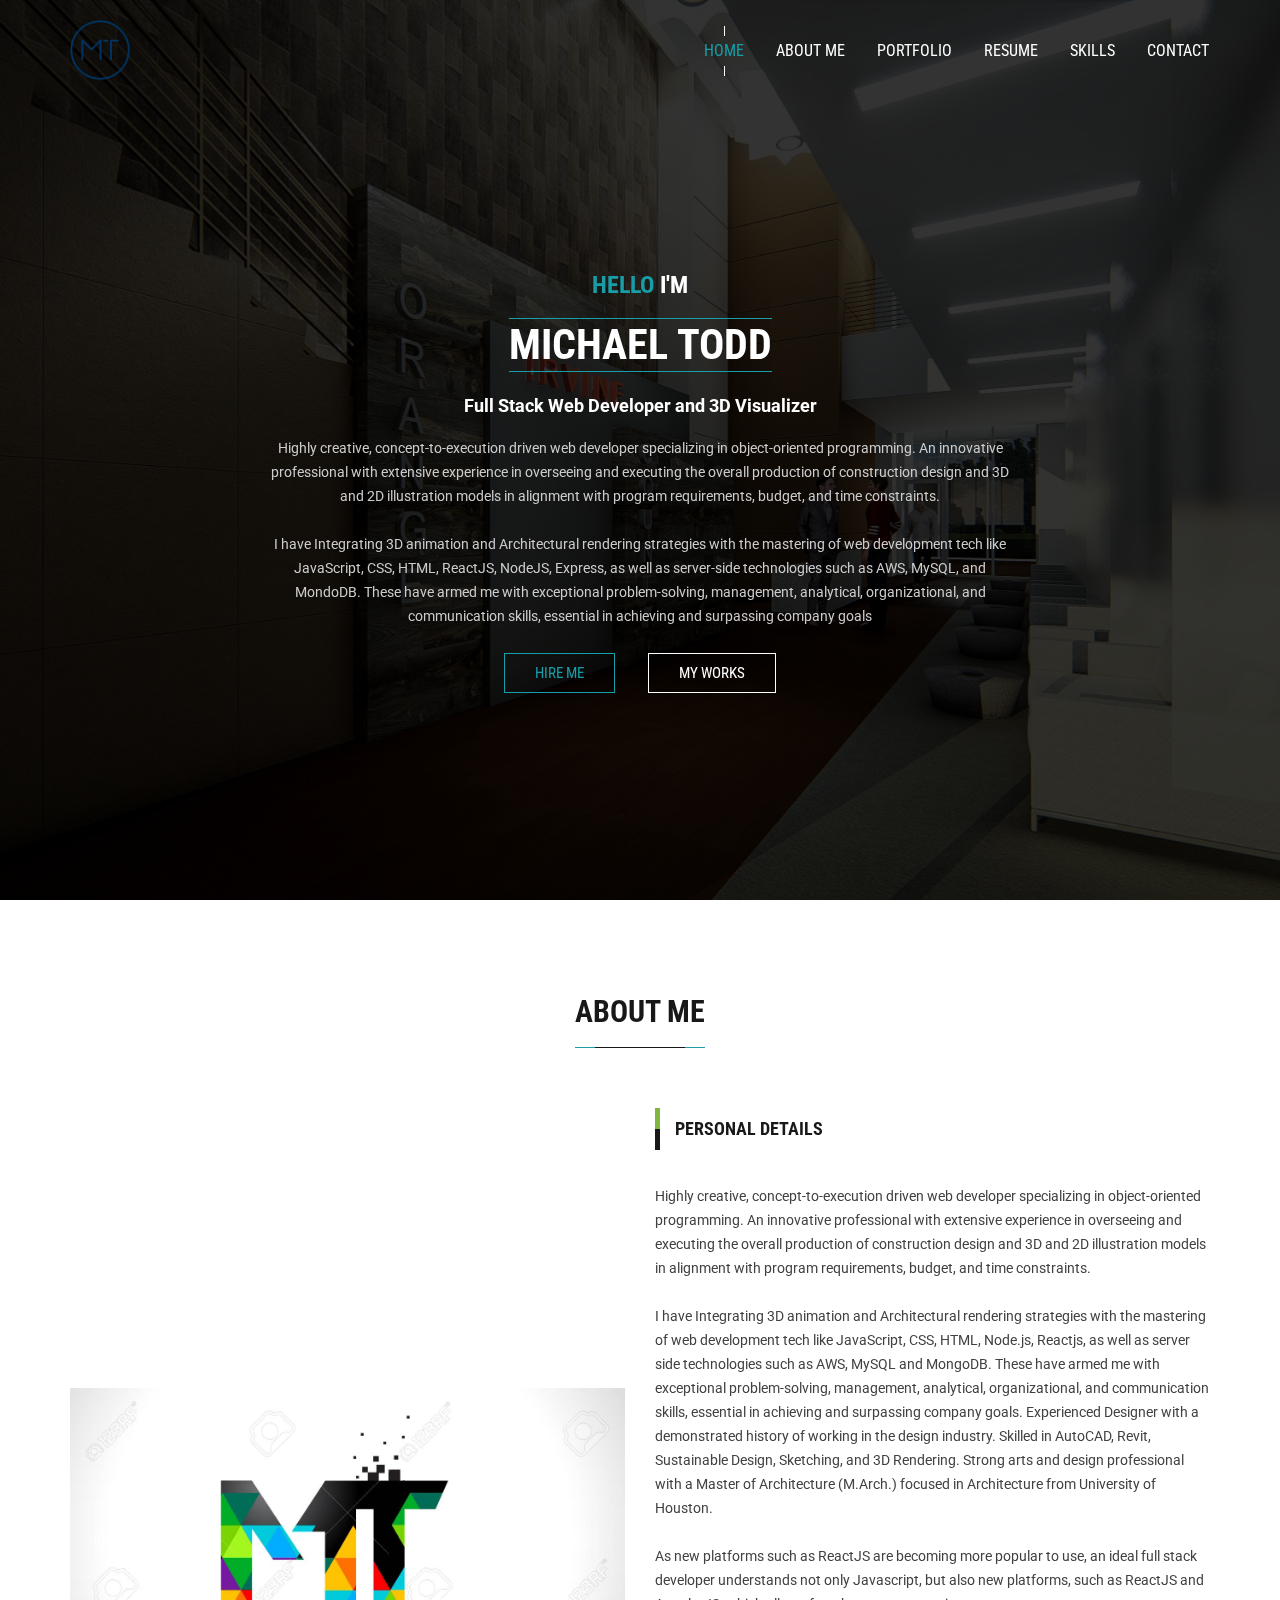
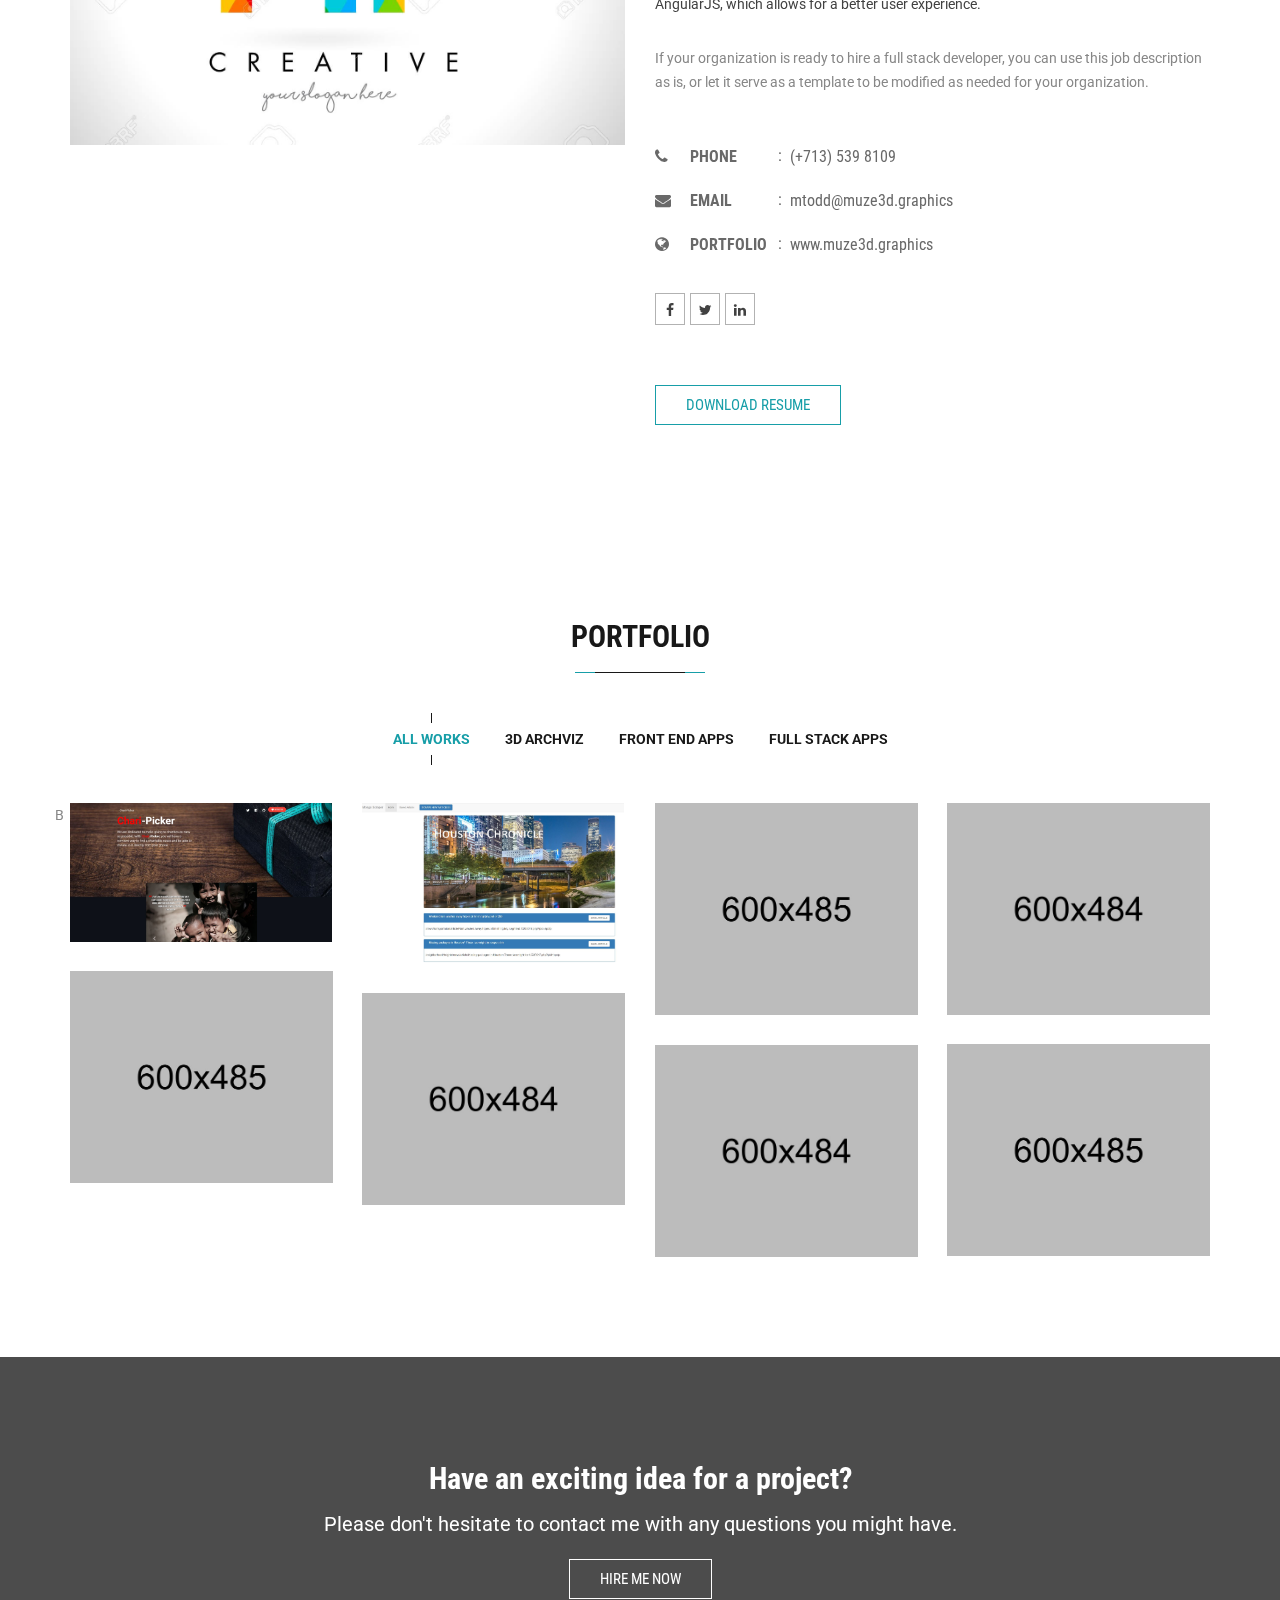
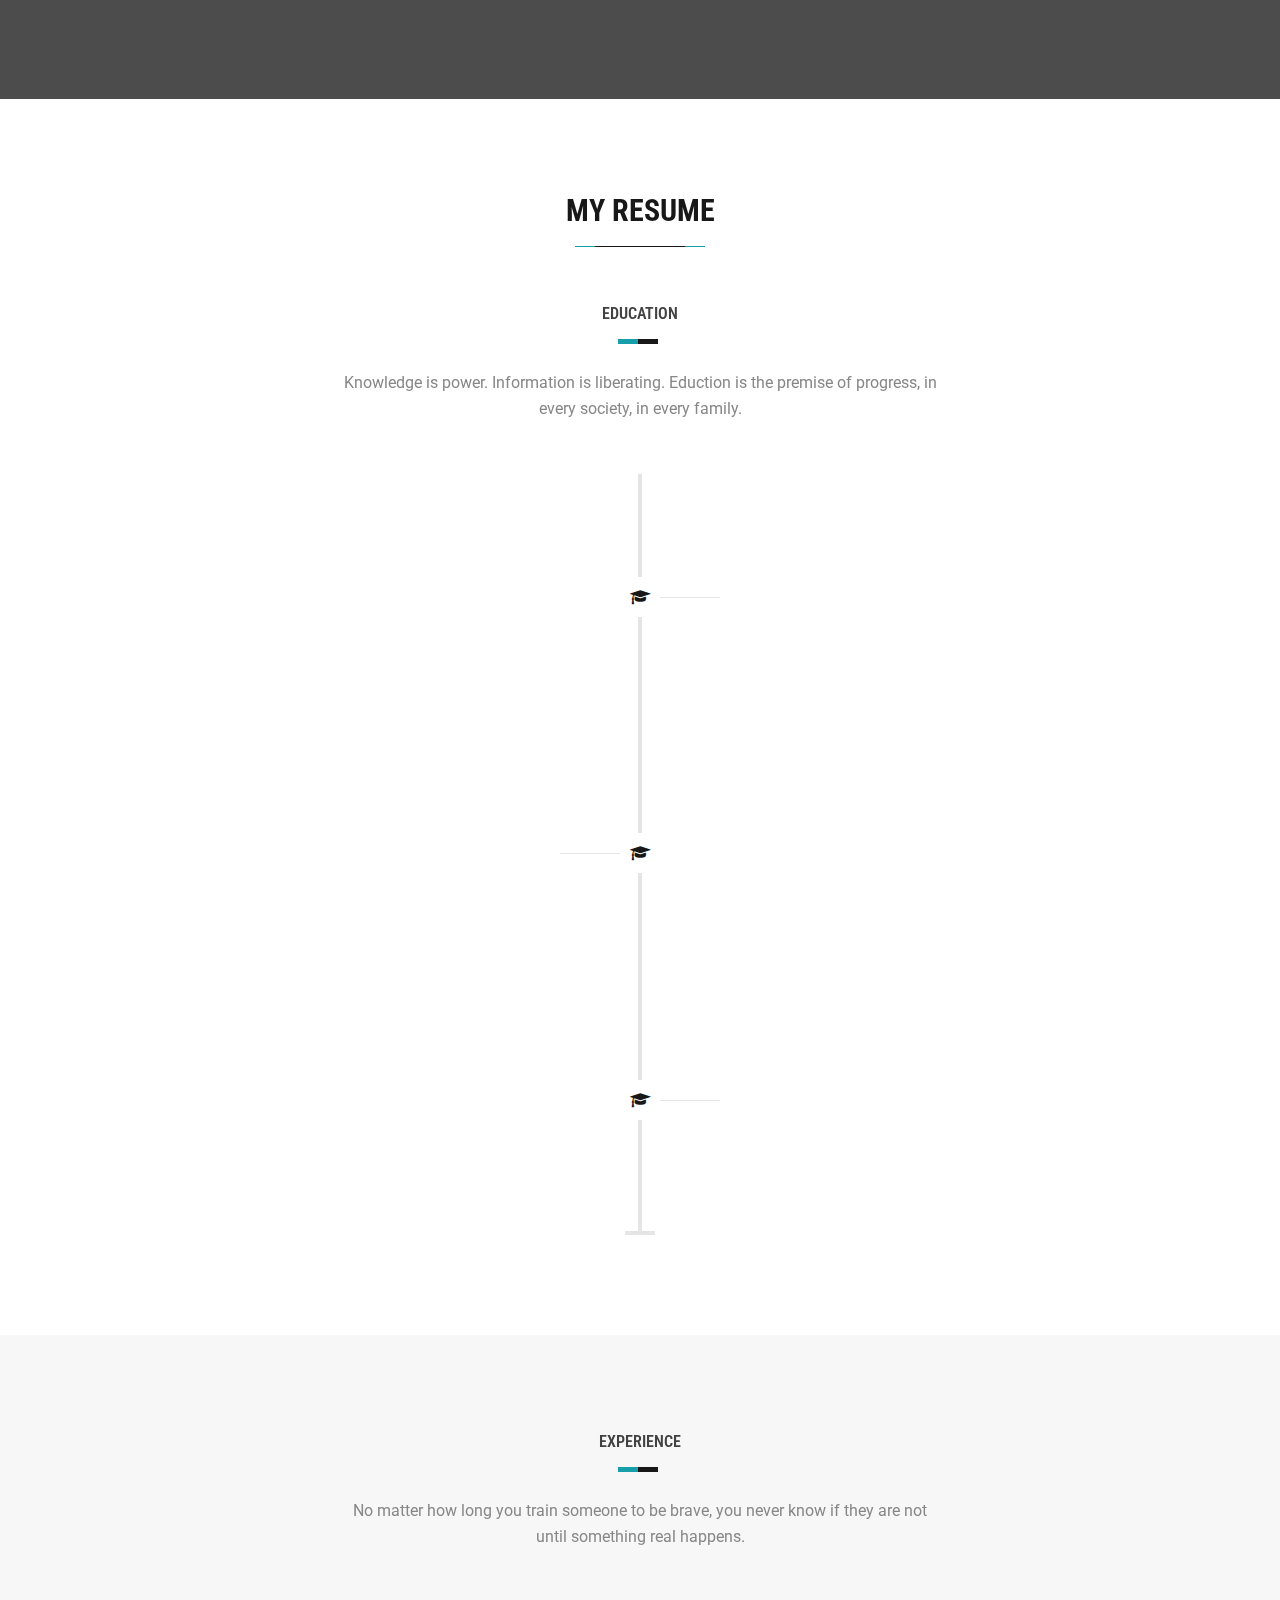
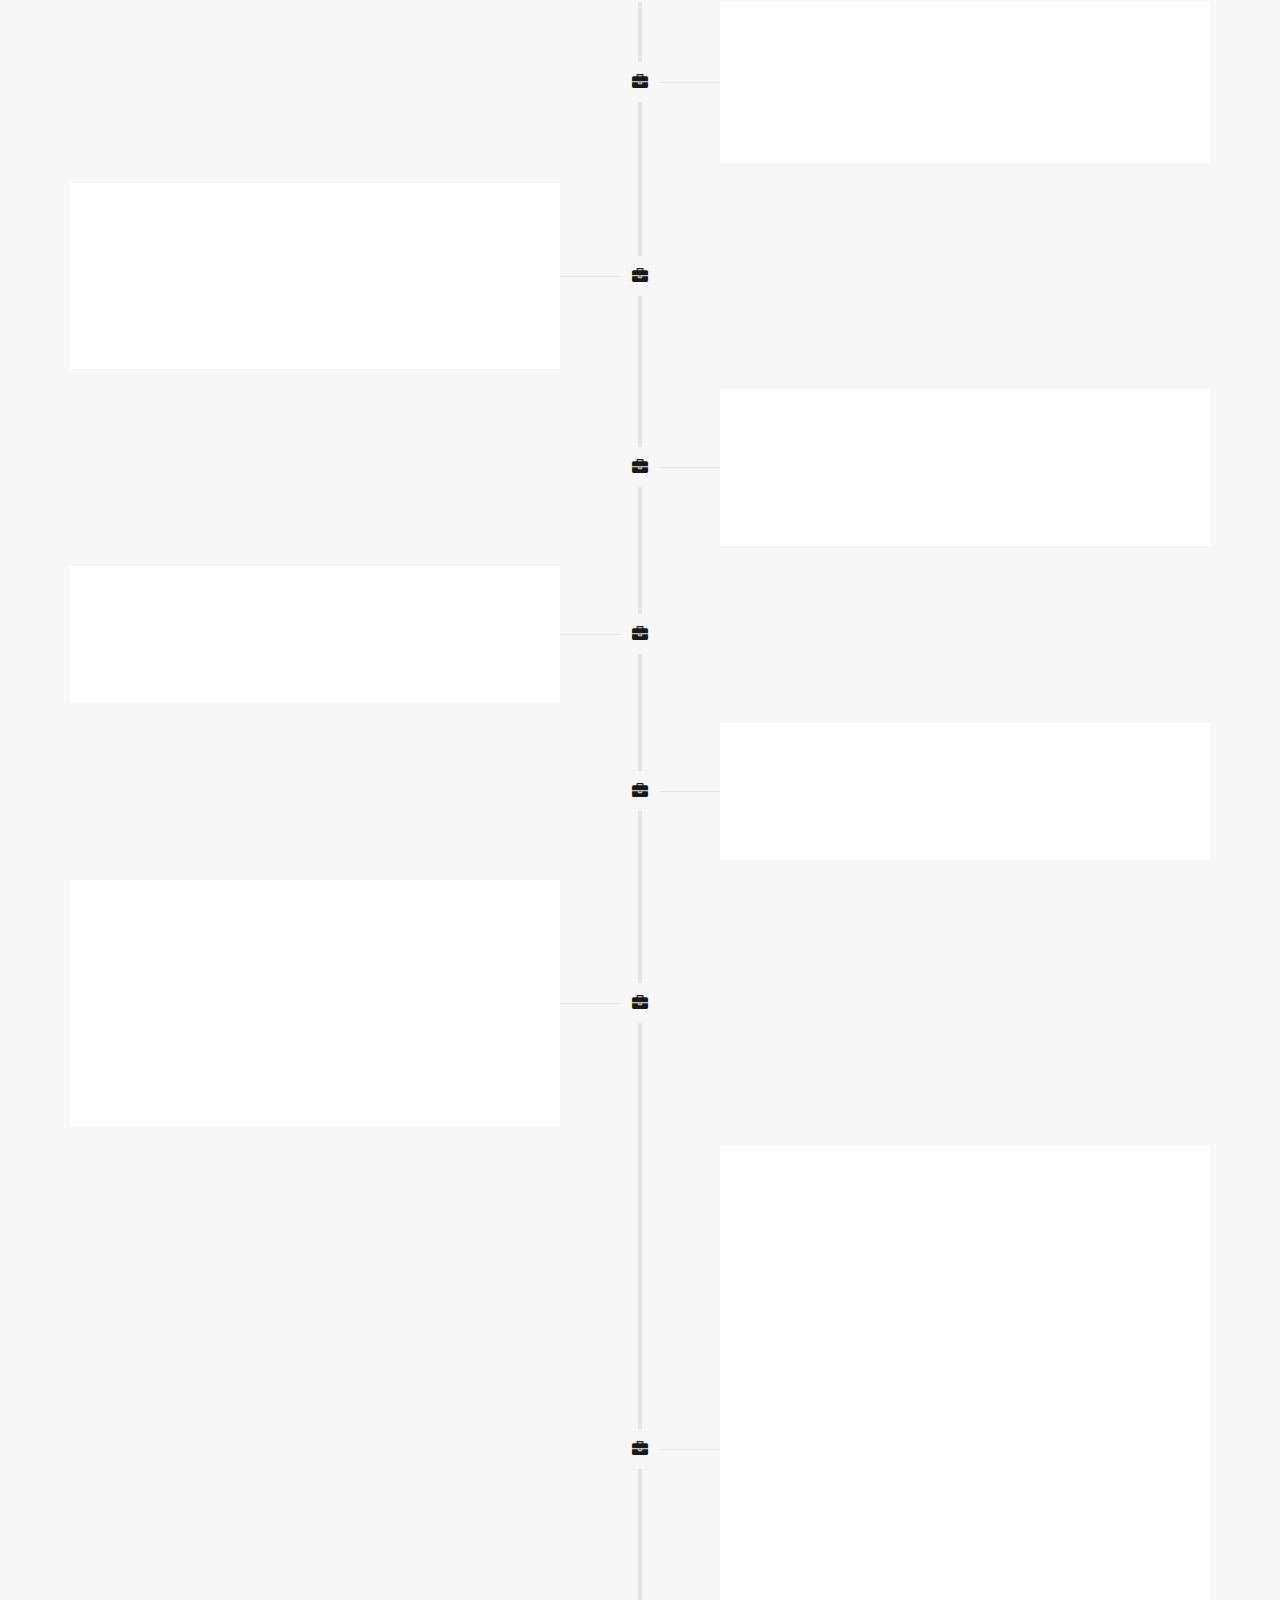
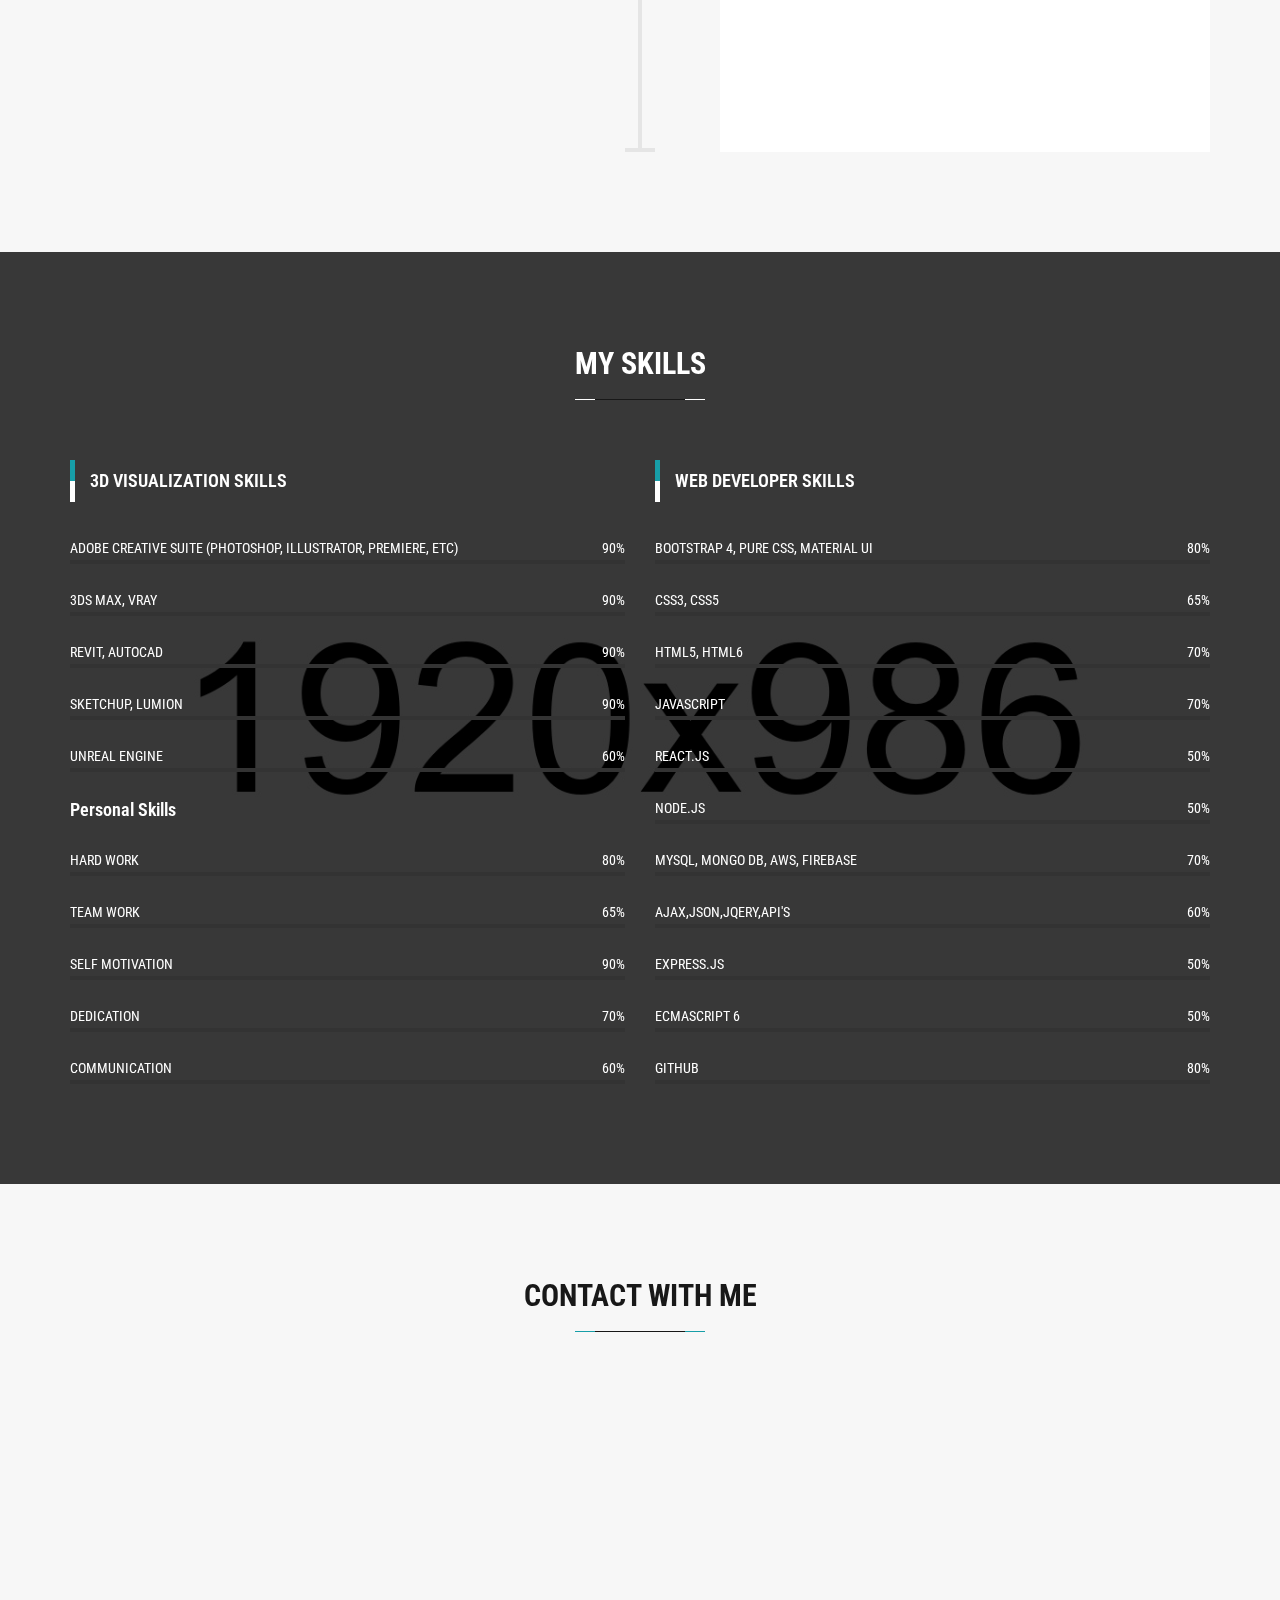
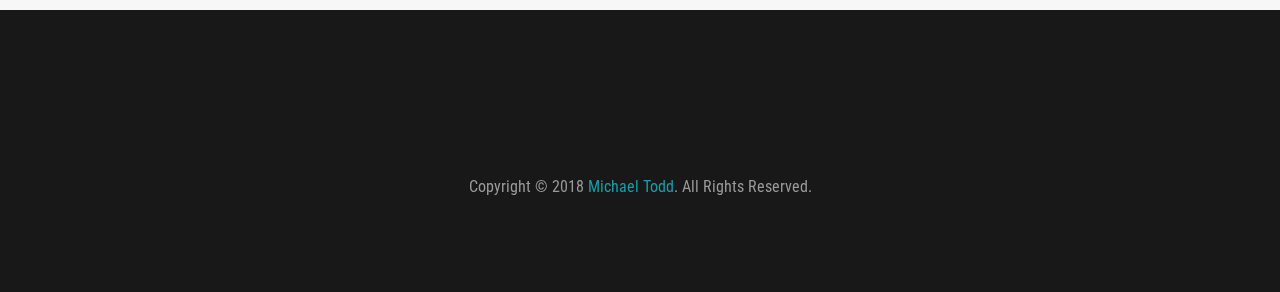
<file: index.html>
<!DOCTYPE html>
<html dir="ltr" lang="en">

<head>
    <meta charset="utf-8">
    <meta http-equiv="X-UA-Compatible" content="IE=edge">
    <meta name="viewport" content="width=device-width, initial-scale=1">

    <!-- ==== Document Title ==== -->
    <title>Michael Todd Resume</title>

    <!-- ==== Document Meta ==== -->
    <meta name="author" content="">
    <meta name="description" content="">
    <meta name="keywords" content="">

    <!-- ==== Favicon ==== -->
    <link rel="icon" href="favicon.png" type="image/png">

    <!-- ==== Google Font ==== -->
    <link rel="stylesheet" href="https://fonts.googleapis.com/css?family=Roboto:300,400,500,700%7CRoboto+Condensed:300,400,700">

    <!-- ==== Plugins Bundle ==== -->
    <link rel="stylesheet" href="css/plugins.min.css">

    <!-- ==== Main Stylesheet ==== -->
    <link rel="stylesheet" href="style.css">

    <!-- ==== Responsive Stylesheet ==== -->
    <link rel="stylesheet" href="css/responsive-style.css">

    <!-- ==== Color Scheme Stylesheet ==== -->
    <link rel="stylesheet" href="css/colors/color-9.css" id="changeColorScheme">

    <!-- ==== Custom Stylesheet ==== -->
    <link rel="stylesheet" href="css/custom.css">

    <!-- ==== HTML5 Shim and Respond.js IE8 support of HTML5 elements and media queries ==== -->
    <!--[if lt IE 9]>
        <script src="https://oss.maxcdn.com/libs/html5shiv/3.7.0/html5shiv.js"></script>
        <script src="https://oss.maxcdn.com/libs/respond.js/1.4.2/respond.min.js"></script>
    <![endif]-->
</head>

<body data-spy="scroll" data-target="#headerNav" data-offset="100">

    <!-- Preloader Start -->
    <div id="preloader" class="bg-primary">
        <div class="preloader--spinner"></div>
    </div>
    <!-- Preloader End -->

    <!-- Wrapper Start -->
    <div class="wrapper">
        <!-- Header Section Start -->
        <header id="header" class="header--section">
            <!-- Header Navbar Start -->
            <nav class="header--navbar navbar">
                <div class="container">
                    <div class="navbar-header">
                        <button type="button" class="navbar-toggle collapsed" data-toggle="collapse" data-target="#headerNav">
                            <span class="sr-only">Toggle Navigation</span>
                            <span class="icon-bar"></span>
                            <span class="icon-bar"></span>
                            <span class="icon-bar"></span>
                        </button>

                        <!-- Logo Start -->
                        <a href="index.html" class="navbar-brand">
                            <span class="vc--parent">
                                <span class="vc--child">
                                    <img id="mt-logo" src="./img/logo03.png" alt="">
                                </span>
                            </span>
                        </a>
                        <!-- Logo End -->
                    </div>

                    <div id="headerNav" class="navbar-collapse collapse">
                        <!-- Header Nav Links Start -->
                        <ul class="header--nav-links ff--primary nav navbar-right">
                            <li class="active"><a href="#header" data-trigger="scroll">Home</a></li>
                            <li><a href="#aboutme" data-trigger="scroll">About Me</a></li>
                            <li><a href="#portfolio" data-trigger="scroll">Portfolio</a></li>
                            <!-- <li><a href="#experience" data-trigger="scroll">Experience</a></li>                 -->
                            <li><a href="#resume" data-trigger="scroll">Resume</a></li>
                            <li><a href="#skills" data-trigger="scroll">Skills</a></li>
                            <li><a href="#contact" data-trigger="scroll">Contact</a></li>
                            <li class="dropdown">
                                <!-- <a href="#" class="dropdown-toggle" data-toggle="dropdown">Pages<span class="caret"></span></a> -->
                                <!-- PAGES TURNED OFF -->
                                <!-- <a href="#" class="dropdown-toggle" data-toggle="dropdown">Pages<span class="caret"></span></a> -->

                                <ul class="dropdown-menu">
                                    <li><a href="index.html">Home Page</a></li>
                                    <!-- <li><a href="blog.html">Blog Page</a></li> -->
                                    <!-- <li><a href="blog-details.html">Blog Details Page</a></li> -->
                                    <li><a href="contact.html">Contact Page</a></li>
                                    <!-- <li><a href="404.html">404 Page</a></li> -->
                                    <!-- <li><a href="coming-soon.html">Coming Soon Page</a></li> -->
                                </ul>
                            </li>
                        </ul>
                        <!-- Header Nav Links End -->
                    </div>
                </div>
            </nav>
            <!-- Header Navbar End -->
        </header>
        <!-- Header Section End -->

        <!-- Banner Section Start -->
        <section id="banner" class="banner--section" data-bg-parallax="img/banner-img/bg.jpg" data-overlay="0.8">
            <div class="vc--parent">
                <div class="vc--child">
                    <div class="container">
                        <div class="row">
                            <div class="col-md-8 col-md-offset-2">
                                <!-- Banner Content Start -->
                                <div class="banner--content text-center pt--160 pb--100">
                                    <div class="title text-uppercase">
                                        <h2 class="h3 text-white"><span class="text-primary">Hello</span> I'm</h2>
                                    </div>

                                    <div class="name text-uppercase">
                                        <h3 class="h2 text-white">Michael Todd
                                    </div>

                                    <div class="role fs--18 fw--700 text-white">
                                        <p>Full Stack Web Developer and 3D Visualizer</p>
                                    </div>

                                    <div class="desc">
                                        <p>Highly creative, concept-to-execution driven web developer specializing in
                                            object-oriented programming.

                                            An innovative professional with extensive experience in overseeing and
                                            executing the overall production of
                                            construction design and 3D and 2D illustration models in alignment with
                                            program requirements, budget, and time
                                            constraints.
                                            <br>
                                            <br>



                                            I have Integrating 3D animation and Architectural rendering strategies with
                                            the mastering of web development tech
                                            like JavaScript, CSS, HTML, ReactJS, NodeJS, Express, as well as
                                            server-side technologies such as AWS, MySQL, and
                                            MondoDB. These have armed me with exceptional problem-solving, management,
                                            analytical, organizational, and
                                            communication skills, essential in achieving and surpassing company goals</p>
                                    </div>

                                    <div class="action">
                                        <a href="#aboutme" data-trigger="scroll" class="btn btn-default">Hire Me</a>
                                        <a href="#portfolio" data-trigger="scroll" class="btn btn-white">My Works</a>
                                    </div>
                                </div>
                                <!-- Banner Content End -->
                            </div>
                        </div>
                    </div>
                </div>
            </div>
        </section>
        <!-- Banner Section End -->

        <!-- About Section Start -->
        <section id="aboutme" class="section pt--100 pb--40">
            <div class="container">
                <!-- Section Title Start -->
                <div class="section--title pb--60 text-center">
                    <h2 class="h2 text-uppercase">About Me</h2>
                </div>
                <!-- Section Title End -->

                <div class="row row--md-vc">
                    <div class="col-md-6 pb--60">
                        <!-- Image Block Start -->
                        <div class="img--block">
                            <img src="img/about-img/01.jpg" alt="">
                        </div>
                        <!-- Image Block End -->
                    </div>

                    <div class="col-md-6 pb--60">
                        <!-- About Block Start -->
                        <div class="about--block">
                            <div class="title">
                                <h2 class="h4 fw--700 text-uppercase">Personal Details</h2>
                            </div>

                            <div class="details pt--30 text-dark">
                                <p>Highly creative, concept-to-execution driven web developer specializing in
                                    object-oriented
                                    programming. An innovative professional with extensive experience in overseeing and
                                    executing
                                    the overall production of construction design and 3D and 2D illustration models in
                                    alignment
                                    with program requirements, budget, and time constraints.
                                    <br>
                                    <br> I have Integrating 3D animation and Architectural rendering strategies with
                                    the
                                    mastering of web development tech like JavaScript, CSS, HTML, Node.js, Reactjs, as
                                    well
                                    as server side technologies such as AWS, MySQL and MongoDB. These have armed me
                                    with
                                    exceptional problem-solving, management, analytical, organizational, and
                                    communication
                                    skills, essential in achieving and surpassing company goals. Experienced Designer
                                    with
                                    a demonstrated history of working in the design industry. Skilled in AutoCAD,
                                    Revit,
                                    Sustainable Design, Sketching, and 3D Rendering. Strong arts and design
                                    professional
                                    with a Master of Architecture (M.Arch.) focused in Architecture from University of
                                    Houston.
                                    <br>
                                    <br>

                                    <!-- The full stack developer is a great resource for any company dealing with technology because when the developer is creating
                                the web part of a product puzzle, he or she is doing it from both perspectives – ease and practicality of use and user experience.
                                The demand for full stack developers is high, which has led to a huge shortage in candidates to fill the jobs, especially
                                <br>
                                <br> -->
                                    As new platforms such as ReactJS are becoming more popular to use, an ideal full
                                    stack developer understands not only Javascript,
                                    but also new platforms, such as ReactJS and AngularJS, which allows for a better
                                    user
                                    experience.</p>
                            </div>

                            <div class="details pt--30">
                                <p>If your organization is ready to hire a full stack developer, you can use this job
                                    description
                                    as is, or let it serve as a template to be modified as needed for your
                                    organization.</p>
                            </div>

                            <div class="info pt--50">
                                <table class="ff--primary">
                                    <tbody>
                                        <!-- CALENDAR/BIRTHDAY TURNED OFF -->
                                        <!-- <tr>
                                            <th>
                                                <i class="fa fa-calendar"></i>
                                                <span>Birthday</span>
                                            </th>
                                            <td>12/10/1990</td>
                                        </tr> -->
                                        <tr>
                                            <th>
                                                <i class="fa fa-phone"></i>
                                                <span>Phone</span>
                                            </th>
                                            <td><a href="tel:+7135398109" class="btn-link">(+713) 539 8109</a></td>
                                        </tr>
                                        <tr>
                                            <th>
                                                <i class="fa fa-envelope"></i>
                                                <span>Email</span>
                                            </th>
                                            <td><a href="mailto:mtodd@muze3d.graphics" class="btn-link">mtodd@muze3d.graphics</a></td>
                                        </tr>
                                        <!-- <tr>
                                            <th>
                                                <i class="fa fa-skype"></i>
                                                <span>Skype</span>
                                            </th>
                                            <td>michaelbtodd1</td>
                                        </tr> -->
                                        <tr>
                                            <th>
                                                <i class="fa fa-globe"></i>
                                                <span>Portfolio</span>
                                            </th>
                                            <td><a href="https://www.muze3d.graphics/" class="btn-link">www.muze3d.graphics</a></td>
                                        </tr>
                                    </tbody>
                                </table>
                            </div>

                            <div class="social text-dark pt--30">
                                <ul class="nav">
                                    <li><a href="#"><span class="fa fa-facebook"></span></a></li>
                                    <li><a href="#"><span class="fa fa-twitter"></span></a></li>
                                    <!-- <li><a href="#"><span class="fa fa-google-plus"></span></a></li> -->
                                    <li><a href="https://www.linkedin.com/in/michael-todd-01a16677/"><span class="fa fa-linkedin"></span></a></li>
                                </ul>
                            </div>

                            <div class="action pt--60">
                                <a href="img/resume-img/michaeltodd-resume.pdf" class="btn btn-default">Download Resume</a>
                            </div>
                        </div>
                        <!-- About Block End -->
                    </div>
                </div>
            </div>
        </section>
        <!-- About Section End -->

        <!-- Services Section Start -->
        <!-- <section id="services" class="section pt--100 pb--40 bg-light">
            <div class="container"> -->
        <!-- Section Title Start -->
        <!-- <div class="section--title pb--60 text-center">
                    <h2 class="h2 text-uppercase">Services I Offer</h2>
                </div> -->
        <!-- Section Title End -->

        <!-- <div class="row AdjustRow" data-scroll-reveal="group">
                    <div class="col-md-3 col-xs-6 col-xxs-12 pb--60"> -->
        <!-- Service Block Start -->
        <!-- <div class="service--block">
                            <div class="icon">
                                <i class="fa fa-cogs"></i>
                            </div>

                            <div class="title">
                                <h3 class="h4">Web Development</h3>
                            </div>

                            <div class="desc">
                                <p>As a Full Stack Developer, I give you the power to create the website of your dreams with an integrated database .</p>
                            </div>
                        </div> -->
        <!-- Service Block End -->
        <!-- </div> -->

        <!-- <div class="col-md-3 col-xs-6 col-xxs-12 pb--60"> -->
        <!-- Service Block Start -->
        <!-- <div class="service--block">
                            <div class="icon">
                                <i class="fa fa-heart-o"></i>
                            </div>

                            <div class="title">
                                <h3 class="h4">Amazing Design</h3>
                            </div>

                            <div class="desc">
                                <p>With the skills as an 3D artist, graphic designer, and architect I can deliver highly designed webpages or applications.</p>
                            </div>
                        </div> -->
        <!-- Service Block End -->
        <!-- </div> -->

        <!-- <div class="col-md-3 col-xs-6 col-xxs-12 pb--60"> -->
        <!-- Service Block Start -->
        <!-- <div class="service--block"> -->
        <!-- <div class="icon"> -->
        <!-- <i class="fa fa-support"></i> -->
        <!-- </div> -->

        <!-- <div class="title"> -->
        <!-- <h3 class="h4">24/7 Support</h3> -->
        <!-- </div> -->

        <!-- <div class="desc"> -->
        <!-- <p>Lorem ipsum dolor sit amet, consectetur adipisicing elit excepturi eum, consequatur quas -->
        <!-- cumque vel.</p> -->
        <!-- </div> -->
        <!-- </div> -->
        <!-- Service Block End -->
        <!-- </div> -->

        <!-- <div class="col-md-3 col-xs-6 col-xxs-12 pb--60"> -->
        <!-- Service Block Start -->
        <!-- <div class="service--block">
                            <div class="icon">
                                <i class="fa fa-paint-brush"></i>
                            </div>

                            <div class="title">
                                <h3 class="h4">Redesign</h3>
                            </div>

                            <div class="desc">
                                <p>Lorem ipsum dolor sit amet, consectetur adipisicing elit excepturi eum, consequatur quas
                                    cumque vel.</p>
                            </div>
                        </div> -->
        <!-- Service Block End -->
        <!-- </div> -->
        <!-- </div> -->
        <!-- </div> -->
        <!-- </section> -->
        <!-- Services Section End

        <-- Portfolio Section Start -->
        <section id="portfolio" class="section pt--100 pb--40">
            <div class="container">
                <!-- Section Title Start -->
                <div class="section--title pb--60 text-center">
                    <h2 class="h2 text-uppercase">Portfolio</h2>
                </div>
                <!-- Section Title End -->

                <!-- Portfolio Filter Menu Start -->
                <div class="portfolio--filter-menu pb--50">
                    <ul class="nav">
                        <li data-target="*" class="active">All Works</li>
                        <li data-target="illustration">3D ArchViz</li>
                        <li data-target="ui-design">Front End Apps</li>
                        <li data-target="branding">Full Stack Apps</li>
                    </ul>
                </div>
                <!-- Portfolio Filter Menu End -->

                <!-- Portfolio Items Start -->
                <div class="portfolio--items row MasonryRow pb--30" data-trigger="gallery_popup">
                    <div class="col-md-3 col-xs-6 col-xxs-12 pb--30" data-cat="illustration ui-design">
                        <!-- Portfolio Item Start -->
                        <div class="portfolio--item">
                            <img src="img/portfolio-img/chariPicker.JPG" alt="none">

                            <a href="img/portfolio-img/chariPicker.JPG" class="caption">
                                <div class="vc--parent">
                                    <div class="vc--child">
                                        <h3 class="h6">Chari Picker App</h3>

                                        <p>Charitable Organization finder.</p>
                                    </div>
                                </div>
                            </a>
                        </div>
                        <!-- Portfolio Item End -->
                    </div>

                    <div class="col-md-3 col-xs-6 col-xxs-12 pb--30" data-cat="ui-design illustration">
                        <!-- Portfolio Item Start -->
                        <div class="portfolio--item">
                            <img src="img/portfolio-img/Houston Chronicle Scraper.JPG" alt="">

                            <a href="img/portfolio-img/Houston Chronicle Scraper.JPG" class="caption">
                                <div class="vc--parent">
                                    <div class="vc--child">
                                        <h3 class="h6">Houston Chronicle Scraper</h3>

                                        <p>News Paper Scraping App for storing articles.</p>
                                    </div>
                                </div>
                            </a>
                        </div>
                        <!-- Portfolio Item End -->
                    </div>
                    B
                    <div class="col-md-3 col-xs-6 col-xxs-12 pb--30" data-cat="illustration branding">
                        <!-- Portfolio Item Start -->
                        <div class="portfolio--item">
                            <img src="img/portfolio-img/03.jpg" alt="">

                            <a href="img/portfolio-img/03.jpg" class="caption">
                                <div class="vc--parent">
                                    <div class="vc--child">
                                        <h3 class="h6">Crystal Collector</h3>

                                        <p>Counting and Memory Game</p>
                                    </div>
                                </div>
                            </a>
                        </div>
                        <!-- Portfolio Item End -->
                    </div>

                    <div class="col-md-3 col-xs-6 col-xxs-12 pb--30" data-cat="branding illustration">
                        <!-- Portfolio Item Start -->
                        <div class="portfolio--item">
                            <img src="img/portfolio-img/04.jpg" alt="">

                            <a href="img/portfolio-img/04.jpg" class="caption">
                                <div class="vc--parent">
                                    <div class="vc--child">
                                        <h3 class="h6">Branding Design</h3>

                                        <p>Lorem ipsum dolor sit amet.</p>
                                    </div>
                                </div>
                            </a>
                        </div>
                        <!-- Portfolio Item End -->
                    </div>

                    <div class="col-md-3 col-xs-6 col-xxs-12 pb--30" data-cat="illustration ui-design">
                        <!-- Portfolio Item Start -->
                        <div class="portfolio--item">
                            <img src="img/portfolio-img/01.jpg" alt="">

                            <a href="img/portfolio-img/01.jpg" class="caption">
                                <div class="vc--parent">
                                    <div class="vc--child">
                                        <h3 class="h6">Cover Design</h3>

                                        <p>Lorem ipsum dolor sit amet.</p>
                                    </div>
                                </div>
                            </a>
                        </div>
                        <!-- Portfolio Item End -->
                    </div>

                    <div class="col-md-3 col-xs-6 col-xxs-12 pb--30" data-cat="ui-design illustration">
                        <!-- Portfolio Item Start -->
                        <div class="portfolio--item">
                            <img src="img/portfolio-img/02.jpg" alt="">

                            <a href="img/portfolio-img/02.jpg" class="caption">
                                <div class="vc--parent">
                                    <div class="vc--child">
                                        <h3 class="h6">Business Card Design</h3>

                                        <p>Lorem ipsum dolor sit amet.</p>
                                    </div>
                                </div>
                            </a>
                        </div>
                        <!-- Portfolio Item End -->
                    </div>

                    <div class="col-md-3 col-xs-6 col-xxs-12 pb--30" data-cat="illustration branding">
                        <!-- Portfolio Item Start -->
                        <div class="portfolio--item">
                            <img src="img/portfolio-img/03.jpg" alt="">

                            <a href="img/portfolio-img/03.jpg" class="caption">
                                <div class="vc--parent">
                                    <div class="vc--child">
                                        <h3 class="h6">Crystal Collector Web App</h3>

                                        <p>Lorem ipsum dolor sit amet.</p>
                                    </div>
                                </div>
                            </a>
                        </div>
                        <!-- Portfolio Item End -->
                    </div>

                    <div class="col-md-3 col-xs-6 col-xxs-12 pb--30" data-cat="branding illustration">
                        <!-- Portfolio Item Start -->
                        <div class="portfolio--item">
                            <img src="img/portfolio-img/04.jpg" alt="">

                            <a href="img/portfolio-img/04.jpg" class="caption">
                                <div class="vc--parent">
                                    <div class="vc--child">
                                        <h3 class="h6">Branding Design</h3>

                                        <p>Lorem ipsum dolor sit amet.</p>
                                    </div>
                                </div>
                            </a>
                        </div>
                        <!-- Portfolio Item End -->
                    </div>
                </div>
                <!-- Portfolio Items End -->
            </div>
        </section>
        <!-- Portfolio Section End -->

        <!-- Call To Action Start -->
        <section class="section pt--100 pb--100" data-bg-parallax="img/call-to-action-img/bg.jpg" data-overlay="0.7">
            <div class="container">
                <!-- Call To Action Block Start -->
                <div class="cta--block text-center">
                    <div class="title">
                        <h2 class="h2 text-white">Have an exciting idea for a project?</h2>
                    </div>

                    <div class="content fs--20 pt--10 text-white">
                        <p>Please don't hesitate to contact me with any questions you might have.</p>
                    </div>

                    <div class="action pt--20">
                        <a href="#" class="btn btn-white">Hire Me Now</a>
                    </div>
                </div>
                <!-- Call To Action Block End -->
            </div>
        </section>
        <!-- Call To Action End -->

        <!-- Resume Section Start -->
        <section id="resume" class="section pt--100 pb--100">
            <div class="container">
                <!-- Section Title Start -->
                <div class="section--title pb--60 text-center">
                    <h2 class="h2 text-uppercase">My Resume</h2>
                </div>
                <!-- Section Title End -->

                <!-- Timeline Block Start -->
                <div class="timeline--block">
                    <div class="title">
                        <h3 class="h5">Education</h3>
                    </div>

                    <div class="sub-title">
                        <p class="fs--16">Knowledge is power. Information is liberating. Eduction is the premise of
                            progress,
                            in every society, in every family.</p>
                    </div>

                    <!-- Timeline Items Start -->
                    <ul class="timeline--items nav">
                        <li>
                            <!-- Timeline Item Start -->
                            <div class="timeline--item">
                                <div class="icon bg-default">
                                    <i class="fa fa-graduation-cap"></i>
                                </div>

                                <table class="table" data-scroll-reveal="bottom">
                                    <tr>
                                        <td>
                                            <p class="date bg-primary">1991 - 1996</p>

                                            <div class="bottom">
                                                <h4 class="name h6 fw--700">Texas Southern University</h4>

                                                <p class="institute ff--primary">Bachelor of Science in Biology/Minor
                                                    in
                                                    Chemistry
                                                </p>

                                                <p class="location fs--12">Texas, Houston</p>
                                            </div>
                                        </td>
                                        <td>
                                            <div class="content">
                                                <p>As the largest instructional unit in the College of Science &
                                                    Technology,
                                                    the Department of Biology offers courses in Biology (BIOL), the
                                                    Bachelor
                                                    of Science (B.S.) Degree in Biology. Degree in Biology, and a minor
                                                    in
                                                    Biology for students pursuing majors in other departments where the
                                                    declaration
                                                    of a minor is required. .</p>
                                            </div>
                                        </td>
                                    </tr>
                                </table>
                            </div>
                            <!-- Timeline Item End -->
                        </li>
                        <li>
                            <!-- Timeline Item Start -->
                            <div class="timeline--item">
                                <div class="icon bg-default">
                                    <i class="fa fa-graduation-cap"></i>
                                </div>

                                <table class="table" data-scroll-reveal="bottom">
                                    <tr>
                                        <td>
                                            <p class="date bg-primary">1998 - 2001</p>

                                            <div class="bottom">
                                                <h4 class="name h6 fw--700">University of Houston, Gerald D. Hines
                                                    College
                                                    of Architecture</h4>

                                                <p class="institute ff--primary">Master of Architecture</p>

                                                <p class="location fs--12">Texas, Houston</p>
                                            </div>
                                        </td>
                                        <td>
                                            <div class="content">
                                                <p>The program leading to the Master in Architecture (MArch) is an
                                                    accredited
                                                    professional degree intended for individuals who have completed the
                                                    bachelor's
                                                    degree with a major other than one of the design professions or
                                                    with
                                                    a pre-professional undergraduate major in one of the design
                                                    professions.</p>
                                            </div>
                                        </td>
                                    </tr>
                                </table>
                            </div>
                            <!-- Timeline Item End -->
                        </li>
                        <li>
                            <!-- Timeline Item Start -->
                            <div class="timeline--item">
                                <div class="icon bg-default">
                                    <i class="fa fa-graduation-cap"></i>
                                </div>

                                <table class="table" data-scroll-reveal="bottom">
                                    <tr>
                                        <td>
                                            <p class="date bg-primary">2018</p>

                                            <div class="bottom">
                                                <h4 class="name h6 fw--700">
                                                    <div class="bold_title">George Washington University,</div> College
                                                    of
                                                    Profession Studies
                                                </h4>

                                                <p class="institute ff--primary">GW Coding Bootcamp, Full Stack
                                                    Developer</p>

                                                <p class="location fs--12">Washington D.C.</p>
                                            </div>
                                        </td>
                                        <td>
                                            <div class="content">
                                                <p>Learning for the full stack, including the skills needed to become
                                                    proficient
                                                    frontend and backend developers.
                                                    <br> HTML5, CSS3, JavaScript, jQuery, Java, Bootstrap, Express.js,
                                                    React.js,
                                                    Node.js, MongoDB, MySQL, and more.*.</p>
                                            </div>
                                        </td>
                                    </tr>
                                </table>
                            </div>
                            <!-- Timeline Item End -->
                        </li>
                        <li>
                            <!-- EXTRA TIMELINE ITEM -->
                            <!-- Timeline Item Start -->
                            <!-- <div class="timeline--item">
                                <div class="icon bg-default">
                                    <i class="fa fa-graduation-cap"></i>
                                </div>

                                <table class="table" data-scroll-reveal="bottom">
                                    <tr>
                                        <td>
                                            <p class="date bg-primary">2000 - 2013</p>

                                            <div class="bottom">
                                                <h4 class="name h6 fw--700">Academy of Fine Arts</h4>

                                                <p class="institute ff--primary">Master of Arts</p>

                                                <p class="location fs--12">Tokyo, Japan</p>
                                            </div>
                                        </td>
                                        <td>
                                            <div class="content">
                                                <p>Lorem ipsum dolor sit amet, consectetur adipisicing elit. Tempora ad, officiis! Saepe amet beatae nihil, tempora, qui odio sapiente aliquid sit quia ipsa quae.</p>
                                            </div>
                                        </td>
                                    </tr>
                                </table>
                            </div> -->
                            <!-- Timeline Item End -->
                        </li>
                    </ul>
                    <!-- Timeline Items End -->
                </div>
                <!-- Timeline Block End -->
            </div>
        </section>
        <!-- Resume Section End -->

        <!-- Experience Section Start -->
        <section class="section pt--100 pb--100 bg-light">
            <div class="container">
                <!-- Timeline Block Start -->
                <div class="timeline--block">
                    <div class="title">
                        <h3 class="h5">Experience</h3>
                    </div>

                    <div class="sub-title">
                        <p class="fs--16">No matter how long you train someone to be brave, you never know if they are
                            not
                            until something real happens.</p>
                    </div>

                    <!-- Timeline Items Start -->
                    <ul class="timeline--items nav">
                        <li>
                            <!-- Timeline Item Start -->
                            <div class="timeline--item">
                                <div class="icon bg-light">
                                    <i class="fa fa-briefcase"></i>
                                </div>

                                <table class="table" data-scroll-reveal="bottom">
                                    <tr>
                                        <td>
                                            <p class="date bg-primary">2001 - 2004</p>

                                            <div class="bottom">
                                                <h4 class="name h6 fw--700">Jackson & Ryan Architects</h4>

                                                <p class="institute ff--primary">Architect, Intern level III</p>

                                                <p class="location fs--12">Texas, Houston</p>
                                            </div>
                                        </td>
                                        <td>
                                            <div class="content">
                                                <p>Architecture firm specializing in Religious facilities, with a focus
                                                    on
                                                    museums, education, and multi-family projects </p>
                                            </div>
                                        </td>
                                    </tr>
                                </table>
                            </div>
                            <!-- Timeline Item End -->
                        </li>
                        <li>
                            <!-- Timeline Item Start -->
                            <div class="timeline--item">
                                <div class="icon bg-light">
                                    <i class="fa fa-briefcase"></i>
                                </div>

                                <table class="table" data-scroll-reveal="bottom">
                                    <tr>
                                        <td>
                                            <p class="date bg-primary">2004 - 2006</p>

                                            <div class="bottom">
                                                <h4 class="name h6 fw--700">Arquitectonica</h4>

                                                <p class="institute ff--primary">Architect, Intern V </p>

                                                <p class="location fs--12">Florida, Miami</p>
                                            </div>
                                        </td>
                                        <td>
                                            <div class="content">
                                                <p>Arquitectonica is known as one of the pioneers of globalization in
                                                    the
                                                    architecture profession. Well-known projects by the firm include
                                                    the
                                                    Microsoft Europe Headquarters in Paris, and the Cyberport
                                                    Technology
                                                    Campus in Hong Kong.
                                                </p>
                                            </div>
                                        </td>
                                    </tr>
                                </table>
                            </div>
                            <!-- Timeline Item End -->
                        </li>
                        <li>
                            <!-- Timeline Item Start -->
                            <div class="timeline--item">
                                <div class="icon bg-light">
                                    <i class="fa fa-briefcase"></i>
                                </div>

                                <table class="table" data-scroll-reveal="bottom">
                                    <tr>
                                        <td>
                                            <p class="date bg-primary">Started in 2006</p>

                                            <div class="bottom">
                                                <h4 class="name h6 fw--700">Muze 3D</h4>

                                                <p class="institute ff--primary">Owner, 3D Illustrator and Animator</p>

                                                <p class="location fs--12">Florida, Miami</p>
                                            </div>
                                        </td>
                                        <td>
                                            <div class="content">
                                                <p>Demonstrated creativity in formulating photorealistic architectural
                                                    renderings and animations for design presentations, websites, and
                                                    brochures.</p>
                                            </div>
                                        </td>
                                    </tr>
                                </table>
                            </div>
                            <!-- Timeline Item End -->
                        </li>
                        <!-- Timeline Item Start -->
                        <li>
                            <div class="timeline--item">
                                <div class="icon bg-light">
                                    <i class="fa fa-briefcase"></i>
                                </div>

                                <table class="table" data-scroll-reveal="bottom">
                                    <tr>
                                        <td>
                                            <p class="date bg-primary">2007-2010</p>

                                            <div class="bottom">
                                                <h4 class="name h6 fw--700">Kirksey Architects</h4>

                                                <p class="institute ff--primary">Designer/3D Architectural Visualizer</p>

                                                <p class="location fs--12">Texas, Houston</p>
                                            </div>
                                        </td>
                                        <td>
                                            <div class="content">
                                                <p>content content</p>
                                            </div>
                                        </td>
                                    </tr>
                                </table>
                            </div>
                        </li>
                        <!-- Timeline Item End -->
                        <!-- Timeline Item Start -->
                        <li>
                            <div class="timeline--item">
                                <div class="icon bg-light">
                                    <i class="fa fa-briefcase"></i>
                                </div>

                                <table class="table" data-scroll-reveal="bottom">
                                    <tr>
                                        <td>
                                            <p class="date bg-primary">2010-2013</p>

                                            <div class="bottom">
                                                <h4 class="name h6 fw--700">bay/ibi group</h4>

                                                <p class="institute ff--primary">Designer/3D Architectural Visualizer</p>

                                                <p class="location fs--12">Texas, Houston</p>
                                            </div>
                                        </td>
                                        <td>
                                            <div class="content">
                                                <p>content content</p>
                                            </div>
                                        </td>
                                    </tr>
                                </table>
                        <li>
                            <!-- Timeline Item End -->
                            <!-- Timeline Item Start -->
                            <div class="timeline--item">
                                <div class="icon bg-light">
                                    <i class="fa fa-briefcase"></i>
                                </div>

                                <table class="table" data-scroll-reveal="bottom">
                                    <tr>
                                        <td>
                                            <p class="date bg-primary">2013-2018</p>

                                            <div class="bottom">
                                                <h4 class="name h6 fw--700">Stantec Architecture</h4>

                                                <p class="institute ff--primary">Designer/3D Architectural Visualizer</p>

                                                <p class="location fs--12">Virginia, Arlington</p>
                                            </div>
                                        </td>
                                        <td>
                                            <div class="content">
                                                <p>Created environments for 3d animations and renderings for client
                                                    presentations and marketing.
                                                    <br> Advanced working drawings to higher level of completion
                                                    for Construction Documentation submission.
                                                    <br> Collaborated with multiple offices nationwide to create
                                                    3d and photorealistic renderings.
                                                </p>
                                            </div>
                                        </td>
                                    </tr>
                                </table>
                            </div>
                        </li>
                        <!-- Timeline Item End -->
                        <!-- Timeline Item Start -->
                        <li>
                            <div class="timeline--item">
                                <div class="icon bg-light">
                                    <i class="fa fa-briefcase"></i>
                                </div>

                                <table class="table" data-scroll-reveal="bottom">
                                    <tr>
                                        <td>
                                            <p class="date bg-primary">2006 - 2018</p>

                                            <div class="bottom">
                                                <h4 class="name h6 fw--700">Muze 3D</h4>

                                                <p class="institute ff--primary">Full Stack Developer,3D Visualizer and
                                                    Animator</p>

                                                <p class="location fs--12">FL, Miami; TX, Houston; VA, Sterling</p>;
                                            </div>
                                        </td>
                                        <td>
                                            <div class="content">
                                                <p>Worked on both the front and back end of websites using HTML, CSS,
                                                    JavaScript, as the main frameworks and one or
                                                    more back end languages (MongoDB, Mysql, Nosql)
                                                    <br>
                                                    <br>
                                                    Demonstrated creativity in formulating photorealistic architectural
                                                    renderings and animations for drawing sets,
                                                    presentations, websites, and brochures.
                                                    <br>
                                                    <br>
                                                    Used AWS for creating cloud-based computing for rendering farms.
                                                    <br>
                                                    <br>
                                                    Capitalized on industry expertise in fulfilling the following:
                                                    <br>
                                                    <br>
                                                    Created and/or updated reactive websites and web applications using
                                                    the latest technologies (ReactJS, NodeJs,
                                                    Express, Material UI, Yarn,
                                                    <br>
                                                    <br>
                                                    Developed Animations, fly-throughs, and motion-capture characters;
                                                    3D Floorplans and sections. </p>
                                            </div>
                                        </td>
                                    </tr>
                                </table>
                            </div>

                        </li>
                    </ul>

                    <!-- Timeline Items End -->
                </div>
                <!-- Timeline Block End -->
            </div>
        </section>
        <!-- Experience Section End -->

        <!-- Skills Section Start -->
        <section id="skills" class="section pt--100 pb--40" data-bg-img="img/skills-img/bg.jpg" data-overlay="0.7">
            <div class="container">
                <!-- Section Title Start -->
                <div class="section--title pb--60 text-center">
                    <h2 class="h2 text-white text-uppercase">My Skills</h2>
                </div>
                <!-- Section Title End -->

                <div class="row">
                    <div class="col-md-6 pb--60">
                        <!-- Skills Items Start -->
                        <div class="skills--items">
                            <div class="skill--title text-uppercase">
                                <h3 class="h4 text-white">3D Visualization Skills</h3>
                            </div>
                            <!-- Skill Item Start -->
                            <div class="skill--item">
                                <h4 class="h6 fw--400 text-white text-uppercase clearfix">
                                    <span class="skill--text">Adobe Creative Suite (Photoshop, Illustrator, Premiere,
                                        etc)</span>
                                    <span class="skill--count float--right">90%</span>
                                </h4>

                                <p class="skill--progress" style="width: 90%;" data-trigger="progress_bar"></p>
                            </div>
                            <!-- Skill Item End -->

                            <!-- Skill Item Start -->
                            <div class="skill--item">
                                <h4 class="h6 fw--400 text-white text-uppercase clearfix">
                                    <span class="skill--text">3ds Max, Vray</span>
                                    <span class="skill--count float--right">90%</span>
                                </h4>

                                <p class="skill--progress" style="width: 90%;" data-trigger="progress_bar"></p>
                            </div>
                            <!-- Skill Item End -->

                            <!-- Skill Item Start -->
                            <div class="skill--item">
                                <h4 class="h6 fw--400 text-white text-uppercase clearfix">
                                    <span class="skill--text">Revit, AutoCAD</span>
                                    <span class="skill--count float--right">90%</span>
                                </h4>

                                <p class="skill--progress" style="width: 90%;" data-trigger="progress_bar"></p>
                            </div>
                            <!-- Skill Item End -->

                            <!-- Skill Item Start -->
                            <div class="skill--item">
                                <h4 class="h6 fw--400 text-white text-uppercase clearfix">
                                    <span class="skill--text">SketchUp, Lumion</span>
                                    <span class="skill--count float--right">90%</span>
                                </h4>

                                <p class="skill--progress" style="width: 90%;" data-trigger="progress_bar"></p>
                            </div>
                            <!-- Skill Item End -->

                            <!-- Skill Item Start -->
                            <div class="skill--item">
                                <h4 class="h6 fw--400 text-white text-uppercase clearfix">
                                    <span class="skill--text">Unreal Engine</span>
                                    <span class="skill--count float--right">60%</span>
                                </h4>

                                <p class="skill--progress" style="width: 60%;" data-trigger="progress_bar"></p>
                            </div>
                            <!-- Skill Item End -->


                            <br>
                            <h3 class="h4 text-white">Personal Skills</h3>
                            <br>

                            <!-- Skill Item Start -->
                            <div class="skill--item">
                                <h4 class="h6 fw--400 text-white text-uppercase clearfix">
                                    <span class="skill--text">Hard Work</span>
                                    <span class="skill--count float--right">80%</span>
                                </h4>

                                <p class="skill--progress" style="width: 80%;" data-trigger="progress_bar"></p>
                            </div>
                            <!-- Skill Item End -->

                            <!-- Skill Item Start -->
                            <div class="skill--item">
                                <h4 class="h6 fw--400 text-white text-uppercase clearfix">
                                    <span class="skill--text">Team Work</span>
                                    <span class="skill--count float--right">65%</span>
                                </h4>

                                <p class="skill--progress" style="width: 65%;" data-trigger="progress_bar"></p>
                            </div>
                            <!-- Skill Item End -->

                            <!-- Skill Item Start -->
                            <div class="skill--item">
                                <h4 class="h6 fw--400 text-white text-uppercase clearfix">
                                    <span class="skill--text">Self Motivation</span>
                                    <span class="skill--count float--right">90%</span>
                                </h4>

                                <p class="skill--progress" style="width: 90%;" data-trigger="progress_bar"></p>
                            </div>
                            <!-- Skill Item End -->

                            <!-- Skill Item Start -->
                            <div class="skill--item">
                                <h4 class="h6 fw--400 text-white text-uppercase clearfix">
                                    <span class="skill--text">Dedication</span>
                                    <span class="skill--count float--right">70%</span>
                                </h4>

                                <p class="skill--progress" style="width: 70%;" data-trigger="progress_bar"></p>
                            </div>
                            <!-- Skill Item End -->

                            <!-- Skill Item Start -->
                            <div class="skill--item">
                                <h4 class="h6 fw--400 text-white text-uppercase clearfix">
                                    <span class="skill--text">Communication</span>
                                    <span class="skill--count float--right">60%</span>
                                </h4>

                                <p class="skill--progress" style="width: 60%;" data-trigger="progress_bar"></p>
                            </div>
                            <!-- Skill Item End -->


                        </div>
                        <!-- Skills Items End -->
                    </div>

                    <div class="col-md-6 pb--60">
                        <!-- Skills Items Start -->
                        <div class="skills--items">
                            <div class="skill--title text-uppercase">
                                <h3 class="h4 text-white">Web Developer Skills</h3>
                            </div>


                            <!-- Skill Item Start -->
                            <div class="skill--item">
                                <h4 class="h6 fw--400 text-white text-uppercase clearfix">
                                    <span class="skill--text">Bootstrap 4, Pure CSS, MATERIAL UI</span>
                                    <span class="skill--count float--right">80%</span>
                                </h4>

                                <p class="skill--progress" style="width: 80%;" data-trigger="progress_bar"></p>
                            </div>
                            <!-- Skill Item End -->


                            <!-- Skill Item Start -->
                            <div class="skill--item">
                                <h4 class="h6 fw--400 text-white text-uppercase clearfix">
                                    <span class="skill--text">CSS3, CSS5</span>
                                    <span class="skill--count float--right">65%</span>
                                </h4>

                                <p class="skill--progress" style="width: 65%;" data-trigger="progress_bar"></p>
                            </div>
                            <!-- Skill Item End -->

                            <!-- Skill Item Start -->
                            <div class="skill--item">
                                <h4 class="h6 fw--400 text-white text-uppercase clearfix">
                                    <span class="skill--text">HTML5, HTML6</span>
                                    <span class="skill--count float--right">70%</span>
                                </h4>

                                <p class="skill--progress" style="width: 70%;" data-trigger="progress_bar"></p>
                            </div>
                            <!-- Skill Item End -->

                            <!-- Skill Item Start -->
                            <div class="skill--item">
                                <h4 class="h6 fw--400 text-white text-uppercase clearfix">
                                    <span class="skill--text">Javascript</span>
                                    <span class="skill--count float--right">70%</span>
                                </h4>

                                <p class="skill--progress" style="width: 70%;" data-trigger="progress_bar"></p>
                            </div>
                            <!-- Skill Item End -->

                            <!-- Skill Item Start -->
                            <div class="skill--item">
                                <h4 class="h6 fw--400 text-white text-uppercase clearfix">
                                    <span class="skill--text">React.js</span>
                                    <span class="skill--count float--right">50%</span>
                                </h4>

                                <p class="skill--progress" style="width: 50%;" data-trigger="progress_bar"></p>
                            </div>
                            <!-- Skill Item End -->

                            <!-- Skill Item Start -->
                            <div class="skill--item">
                                <h4 class="h6 fw--400 text-white text-uppercase clearfix">
                                    <span class="skill--text">Node.Js</span>
                                    <span class="skill--count float--right">50%</span>
                                </h4>

                                <p class="skill--progress" style="width: 50%;" data-trigger="progress_bar"></p>
                            </div>
                            <!-- Skill Item End -->

                            <!-- Skill Item Start -->
                            <div class="skill--item">
                                <h4 class="h6 fw--400 text-white text-uppercase clearfix">
                                    <span class="skill--text">MySQl, Mongo DB, AWS, FIREBASE</span>
                                    <span class="skill--count float--right">70%</span>
                                </h4>

                                <p class="skill--progress" style="width: 70%;" data-trigger="progress_bar"></p>
                            </div>
                            <!-- Skill Item End -->

                            <!-- Skill Item Start -->
                            <div class="skill--item">
                                <h4 class="h6 fw--400 text-white text-uppercase clearfix">
                                    <span class="skill--text">AJAX,JSON,JQery,API's</span>
                                    <span class="skill--count float--right">60%</span>
                                </h4>

                                <p class="skill--progress" style="width: 60%;" data-trigger="progress_bar"></p>
                            </div>
                            <!-- Skill Item End -->

                            <!-- Skill Item Start -->
                            <div class="skill--item">
                                <h4 class="h6 fw--400 text-white text-uppercase clearfix">
                                    <span class="skill--text">Express.js</span>
                                    <span class="skill--count float--right">50%</span>
                                </h4>

                                <p class="skill--progress" style="width: 50%;" data-trigger="progress_bar"></p>
                            </div>
                            <!-- Skill Item End -->

                            <!-- Skill Item Start -->
                            <div class="skill--item">
                                <h4 class="h6 fw--400 text-white text-uppercase clearfix">
                                    <span class="skill--text">ECMAScript 6</span>
                                    <span class="skill--count float--right">50%</span>
                                </h4>

                                <p class="skill--progress" style="width: 50%;" data-trigger="progress_bar"></p>
                            </div>
                            <!-- Skill Item End -->

                            <!-- Skill Item Start -->
                            <div class="skill--item">
                                <h4 class="h6 fw--400 text-white text-uppercase clearfix">
                                    <span class="skill--text">GitHub</span>
                                    <span class="skill--count float--right">80%</span>
                                </h4>

                                <p class="skill--progress" style="width: 80%;" data-trigger="progress_bar"></p>
                            </div>
                            <!-- Skill Item End -->
                        </div>
                        <!-- Skills Items End -->
                    </div>
                </div>
            </div>
        </section>
        <!-- Skills Section End -->

        <!-- Pricing Section Start -->

        <!-- Pricing Section End -->

        <!-- Team Section Start -->

        <!-- Team Section End -->

        <!-- Blog Section Start -->

        <!-- Blog Section End -->

        <!-- Clients Section Start -->

        <!-- Clients Section End -->

        <!-- Testimonial Section Start -->

        <!-- Testimonial Section End -->

        <!-- Contact Section Start -->
        <section id="contact" class="section pt--100 pb--40 bg-light">
            <div class="container">
                <!-- Section Title Start -->
                <div class="section--title pb--60 text-center">
                    <h2 class="h2 text-uppercase">Contact With Me</h2>
                </div>
                <!-- Section Title End -->

                <div class="row AdjustRow pb--10">
                    <div class="col-md-4 col-xs-12 pb--40">
                        <!-- Contact Info Block Start -->
                        <div class="contact--info-block" data-scroll-reveal="bottom">
                            <div class="icon">
                                <i class="fa fa-phone"></i>
                            </div>

                            <div class="title text-uppercase">
                                <h3 class="h4">Call Me</h3>
                            </div>

                            <div class="desc">
                                <!-- <p><a href="tel:+7135398109" class="btn-link">(+713) 539 8109</a>,  -->
                                <p> <a href="tel:+7135398109" class="btn-link">(+713) 539 8109</a></p>
                            </div>
                        </div>
                        <!-- Contact Info Block End -->
                    </div>

                    <div class="col-md-4 col-xs-12 pb--40">
                        <!-- Contact Info Block Start -->
                        <div class="contact--info-block" data-scroll-reveal="bottom">
                            <div class="icon">
                                <i class="fa fa-map-marker"></i>
                            </div>

                            <div class="title text-uppercase">
                                <h3 class="h4">Visit Me</h3>
                            </div>

                            <div class="desc">
                                <p>46617 Stonehelm Ct, Sterling, VA</p>
                            </div>
                        </div>
                        <!-- Contact Info Block End -->
                    </div>

                    <div class="col-md-4 col-xs-12 pb--40">
                        <!-- Contact Info Block Start -->
                        <div class="contact--info-block" data-scroll-reveal="bottom">
                            <div class="icon">
                                <i class="fa fa-envelope-o"></i>
                            </div>

                            <div class="title text-uppercase">
                                <h3 class="h4">Send A Message</h3>
                            </div>

                            <div class="desc">
                                <p><a href="mailto:mtodd@muze3d.graphics" class="btn-link">mtodd@muze3d.graphics</a></p>
                            </div>
                        </div>
                        <!-- Contact Info Block End -->
                    </div>
                </div>

                <!-- Contact Form Start -->
              <!--   <div class="contact--form pb--60" data-form="ajax">
                    <div class="title text-center text-uppercase pb--30">
                        <h3 class="h4">You can drop me a line here</h3>
                    </div>

                    <form action="forms/contact-form.php">
                        <div class="status"></div>

                        <div class="row">
                            <div class="col-md-4">
                                <div class="form-group">
                                    <input type="text" name="name" placeholder="Name *" class="form-control" required>
                                </div>
                            </div>

                            <div class="col-md-4">
                                <div class="form-group">
                                    <input type="email" name="email" placeholder="E-mail *" class="form-control"
                                        required>
                                </div>
                            </div>

                            <div class="col-md-4">
                                <div class="form-group">
                                    <input type="text" name="subject" placeholder="Subject *" class="form-control"
                                        required>
                                </div>
                            </div>

                            <div class="col-md-12">
                                <div class="form-group">
                                    <textarea name="message" placeholder="Message *" class="form-control" required></textarea>
                                </div>
                            </div>

                            <div class="col-md-12">
                                <button type="submit" class="btn btn-block btn-primary">Send Message</button>
                            </div>
                        </div>
                    </form>
                </div> -->
                <!-- Contact Form End -->
            </div>
        </section>
        <!-- Contact Section End -->

        <!-- Footer Section Start -->
        <footer class="footer--section pt--100 pb--100 text-center">
            <div class="container">
                <!-- Footer Social Start -->
                <div class="footer--social">
                    <ul class="nav" data-scroll-reveal="group">
                        <li><a href="https://www.facebook.com/michael.todd.9041083"><i class="fa fa-facebook"></i></a></li>
                        <li><a href="mbtodd07@Michael60406406"><i class="fa fa-twitter"></i></a></li>
                        <li><a href="https://github.com/mbtodd"><i class="fa fa-github"></i></a></li>
                        <!-- <li><a href="#"><i class="fa fa-google-plus"></i></a></li> -->
                        <li><a href="https://www.linkedin.com/in/michael-todd-01a16677/"><i class="fa fa-linkedin"></i></a></li>
                    </ul>
                </div>
                <!-- Footer Social End -->

                <!-- Copyright Text Start -->
                <p class="copyright--text fs--16 ff--primary">Copyright &copy; 2018 <a href="#">Michael Todd</a>. All
                    Rights
                    Reserved.
                </p>
                <!-- Copyright Text End -->
            </div>
        </footer>
        <!-- Footer Section End -->
    </div>
    <!-- Wrapper End -->

    <!-- Back To Top Button Start -->
    <div id="backToTop">
        <a href="#" class="btn btn-default active"><i class="fa fa-long-arrow-up"></i></a>
    </div>
    <!-- Back To Top Button End -->

    <!-- ==== Plugins Bundle ==== -->
    <script src="js/plugins.min.js"></script>

    <!-- ==== Main Script ==== -->
    <script src="js/main.js"></script>

</body>

</html>
</file>
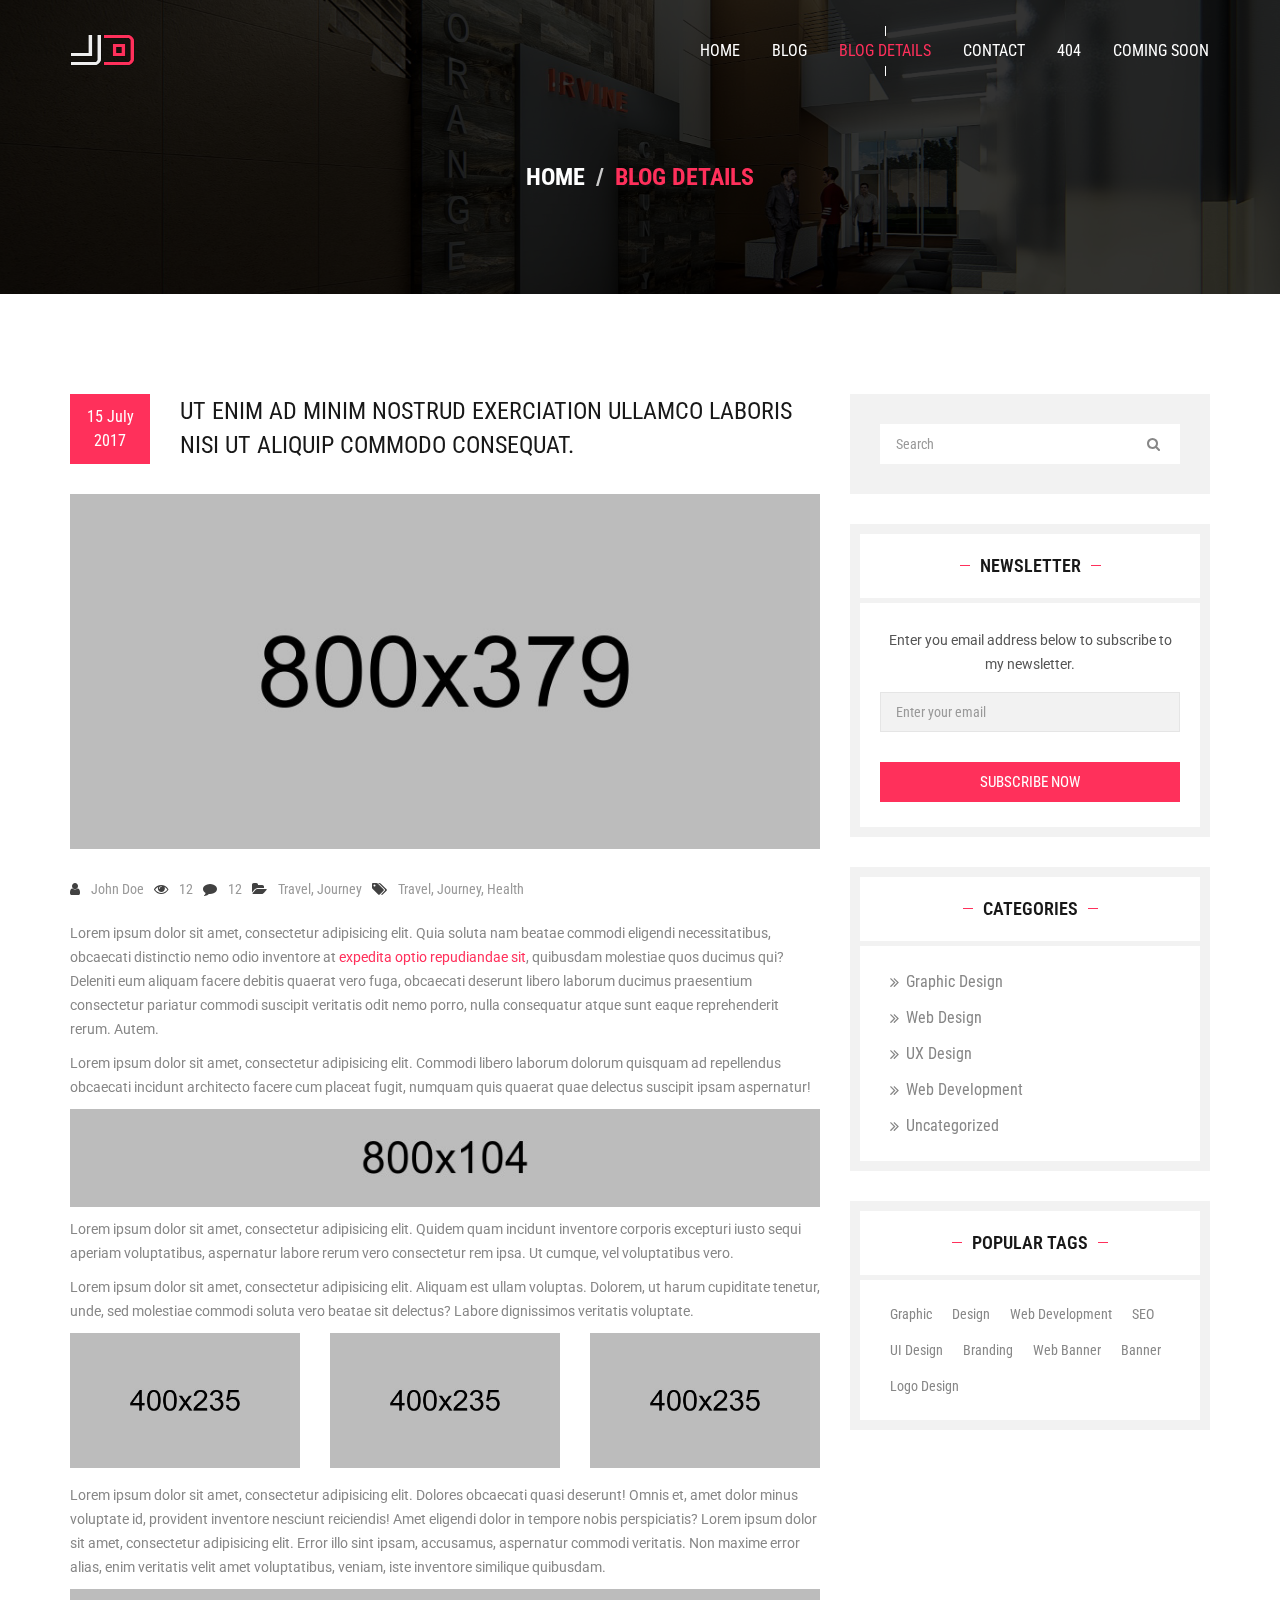
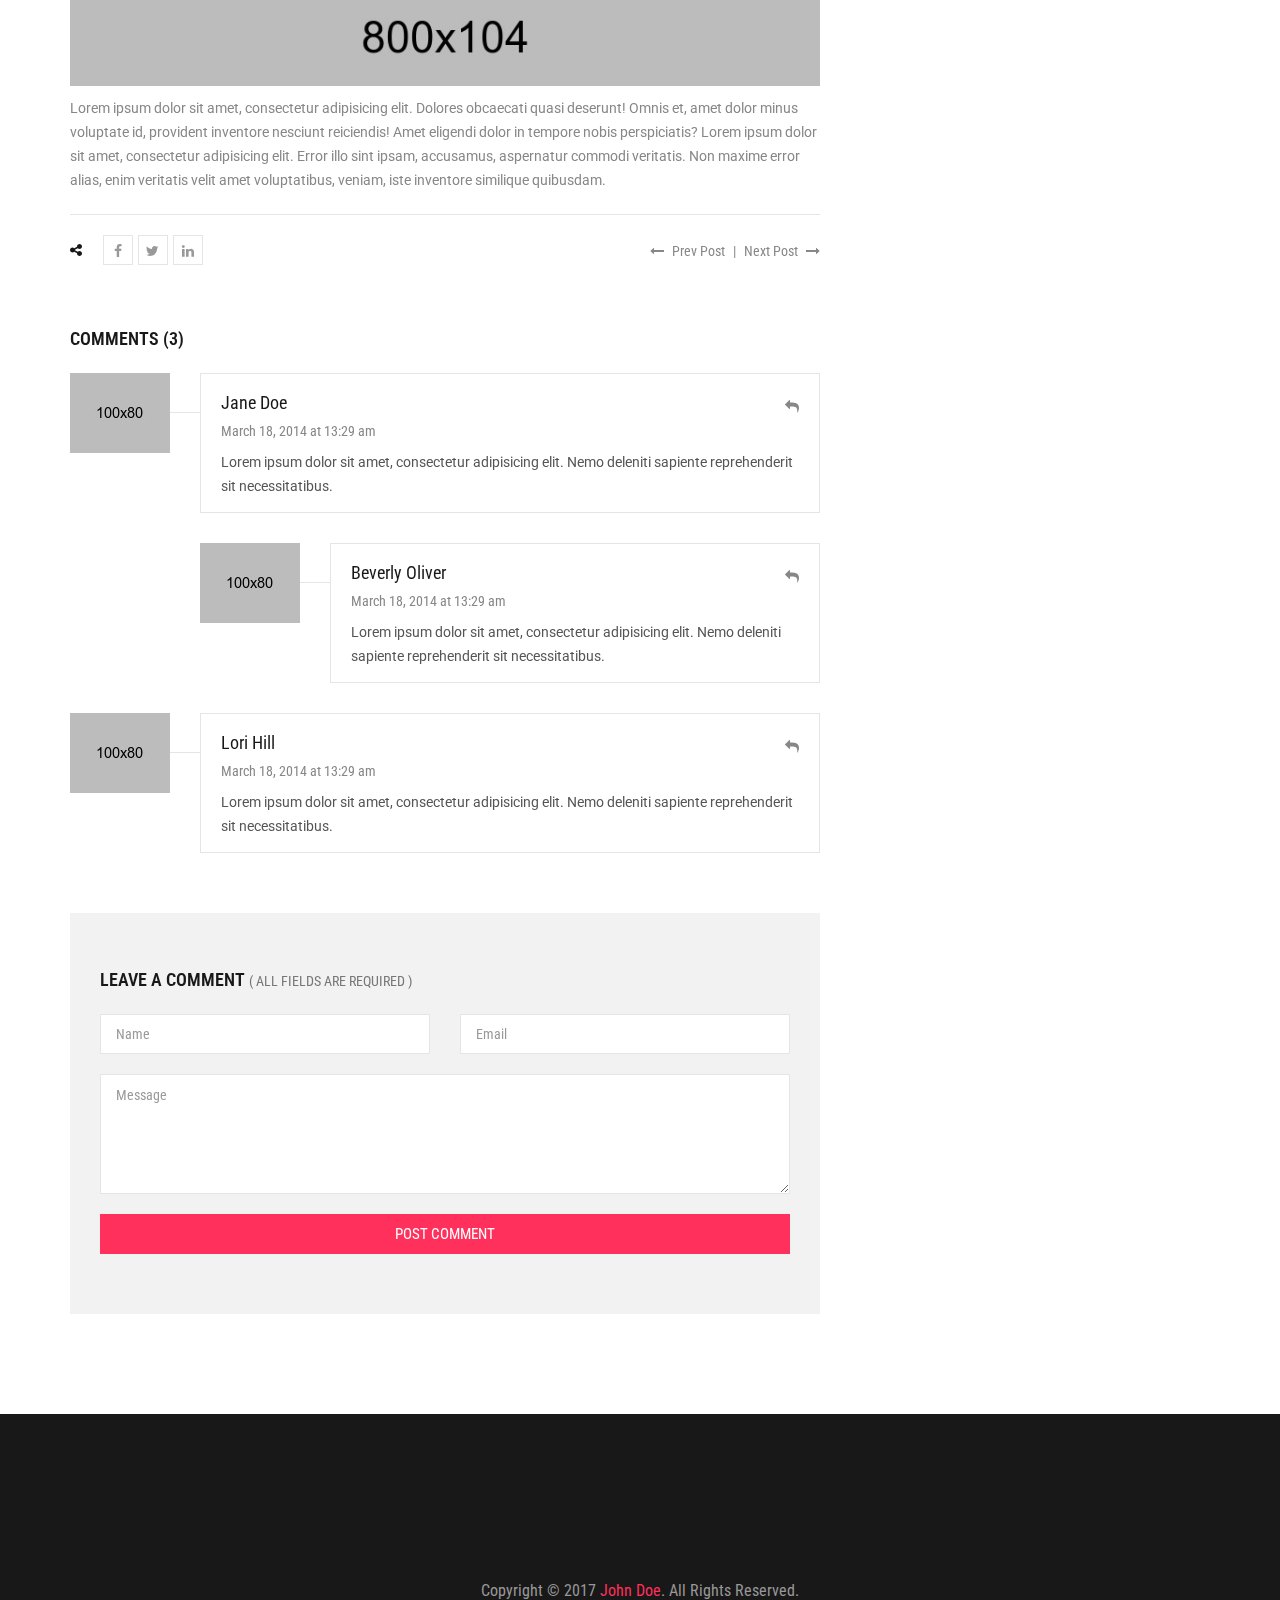
<file: blog-details.html>
<!DOCTYPE html>
<html dir="ltr" lang="en">
<head>
    <meta charset="utf-8">
    <meta http-equiv="X-UA-Compatible" content="IE=edge">
    <meta name="viewport" content="width=device-width, initial-scale=1">

    <!-- ==== Document Title ==== -->
    <title>JD - Responsive Personal vCard / CV / Resume Template</title>
    
    <!-- ==== Document Meta ==== -->
    <meta name="author" content="">
    <meta name="description" content="">
    <meta name="keywords" content="">

    <!-- ==== Favicon ==== -->
    <link rel="icon" href="favicon.png" type="image/png">

    <!-- ==== Google Font ==== -->
    <link rel="stylesheet" href="https://fonts.googleapis.com/css?family=Roboto:300,400,500,700%7CRoboto+Condensed:300,400,700">
    
    <!-- ==== Plugins Bundle ==== -->
    <link rel="stylesheet" href="css/plugins.min.css">
    
    <!-- ==== Main Stylesheet ==== -->
    <link rel="stylesheet" href="style.css">
    
    <!-- ==== Responsive Stylesheet ==== -->
    <link rel="stylesheet" href="css/responsive-style.css">
    
    <!-- ==== Color Scheme Stylesheet ==== -->
    <link rel="stylesheet" href="css/colors/color-1.css" id="changeColorScheme">
    
    <!-- ==== Custom Stylesheet ==== -->
    <link rel="stylesheet" href="css/custom.css">

    <!-- ==== HTML5 Shim and Respond.js IE8 support of HTML5 elements and media queries ==== -->
    <!--[if lt IE 9]>
        <script src="https://oss.maxcdn.com/libs/html5shiv/3.7.0/html5shiv.js"></script>
        <script src="https://oss.maxcdn.com/libs/respond.js/1.4.2/respond.min.js"></script>
    <![endif]-->
</head>
<body>

    <!-- Preloader Start -->
    <div id="preloader" class="bg-primary">
        <div class="preloader--spinner"></div>
    </div>
    <!-- Preloader End -->

    <!-- Wrapper Start -->
    <div class="wrapper">
        <!-- Header Section Start -->
        <header id="header" class="header--section">
            <!-- Header Navbar Start -->
            <nav class="header--navbar navbar">
                <div class="container">
                    <div class="navbar-header">
                        <button type="button" class="navbar-toggle collapsed" data-toggle="collapse" data-target="#headerNav">
                            <span class="sr-only">Toggle Navigation</span>
                            <span class="icon-bar"></span>
                            <span class="icon-bar"></span>
                            <span class="icon-bar"></span>
                        </button>

                        <!-- Logo Start -->
                        <a href="index.html" class="navbar-brand">
                            <span class="vc--parent">
                                <span class="vc--child">
                                    <img src="img/logo.png" alt="">
                                </span>
                            </span>
                        </a>
                        <!-- Logo End -->
                    </div>

                    <div id="headerNav" class="navbar-collapse collapse">
                        <!-- Header Nav Links Start -->
                        <ul class="header--nav-links ff--primary nav navbar-right">
                            <li><a href="index.html">Home</a></li>
                            <li><a href="blog.html">Blog</a></li>
                            <li class="active"><a href="blog-details.html">Blog Details</a></li>
                            <li><a href="contact.html">Contact</a></li>
                            <li><a href="404.html">404</a></li>
                            <li><a href="coming-soon.html">Coming Soon</a></li>
                        </ul>
                        <!-- Header Nav Links End -->
                    </div>
                </div>
            </nav>
            <!-- Header Navbar End -->
        </header>
        <!-- Header Section End -->

        <!-- Page Breadcrumb Start -->
        <div class="page--breadcrumb pt--160 pb--100" data-bg-parallax="img/page-breadcrumb-img/bg.jpg" data-overlay="0.8">
            <div class="container">
                <ul class="breadcrumb ff--primary text-center">
                    <li><a href="index.html" class="btn-link">Home</a></li>
                    <li class="active"><span>Blog Details</span></li>
                </ul>
            </div>
        </div>
        <!-- Page Breadcrumb End -->

        <!-- Blog Section Start -->
        <section id="blog" class="section pt--100 pb--40">
            <div class="container">
                <div class="row">
                    <div class="col-md-8">
                        <!-- Post Single Start -->
                        <div class="post--single pb--60">
                            <div class="post--header clearfix">
                                <!-- Post Date Start -->
                                <div class="post--date ff--primary bg-primary">
                                    <p>15 July 2017</p>
                                </div>
                                <!-- Post Date End -->

                                <!-- Post Title Start -->
                                <div class="post--title text-uppercase ov--h">
                                    <h3 class="h3 fw--400">Ut enim ad minim nostrud exerciation ullamco laboris nisi ut aliquip commodo consequat.</h3>
                                </div>
                                <!-- Post Title End -->
                            </div>

                            <!-- Post Image Start -->
                            <div class="post--img">
                                <img src="img/blog-img/post-item-04.jpg" alt="">
                            </div>
                            <!-- Post Image End -->

                            <!-- Post Meta Start -->
                            <div class="post--meta ff--primary pb--20">
                                <ul class="nav">
                                    <li>
                                        <i class="fa fa-user"></i>
                                        <a href="#">John Doe</a>
                                    </li>
                                    <li>
                                        <i class="fa fa-eye"></i>
                                        <span>12</span>
                                    </li>
                                    <li>
                                        <i class="fa fa-comment"></i>
                                        <a href="#">12</a>
                                    </li>
                                    <li>
                                        <i class="fa fa-folder-open"></i>
                                        <a href="#">Travel</a>
                                        <a href="#">Journey</a>
                                    </li>
                                    <li>
                                        <i class="fa fa-tags"></i>
                                        <a href="#">Travel</a>
                                        <a href="#">Journey</a>
                                        <a href="#">Health</a>
                                    </li>
                                </ul>
                            </div>
                            <!-- Post Meta End -->

                            <!-- Post Content Start -->
                            <div class="post--content clearfix">
                                <p>Lorem ipsum dolor sit amet, consectetur adipisicing elit. Quia soluta nam beatae commodi eligendi necessitatibus, obcaecati distinctio nemo odio inventore at <a href="#">expedita optio repudiandae sit</a>, quibusdam molestiae quos ducimus qui? Deleniti eum aliquam facere debitis quaerat vero fuga, obcaecati deserunt libero laborum ducimus praesentium consectetur pariatur commodi suscipit veritatis odit nemo porro, nulla consequatur atque sunt eaque reprehenderit rerum. Autem.</p>

                                <p>Lorem ipsum dolor sit amet, consectetur adipisicing elit. Commodi libero laborum dolorum quisquam ad repellendus obcaecati incidunt architecto facere cum placeat fugit, numquam quis quaerat quae delectus suscipit ipsam aspernatur!</p>

                                <p><img src="img/blog-img/post-details-01.jpg" alt=""></p>

                                <p>Lorem ipsum dolor sit amet, consectetur adipisicing elit. Quidem quam incidunt inventore corporis excepturi iusto sequi aperiam voluptatibus, aspernatur labore rerum vero consectetur rem ipsa. Ut cumque, vel voluptatibus vero.</p>

                                <p>Lorem ipsum dolor sit amet, consectetur adipisicing elit. Aliquam est ullam voluptas. Dolorem, ut harum cupiditate tenetur, unde, sed molestiae commodi soluta vero beatae sit delectus? Labore dignissimos veritatis voluptate.</p>

                                <div class="row">
                                    <div class="col-sm-4">
                                        <p><img src="img/blog-img/post-details-02.jpg" alt=""></p>
                                    </div>

                                    <div class="col-sm-4">
                                        <p><img src="img/blog-img/post-details-03.jpg" alt=""></p>
                                    </div>

                                    <div class="col-sm-4">
                                        <p><img src="img/blog-img/post-details-04.jpg" alt=""></p>
                                    </div>
                                </div>

                                <p>Lorem ipsum dolor sit amet, consectetur adipisicing elit. Dolores obcaecati quasi deserunt! Omnis et, amet dolor minus voluptate id, provident inventore nesciunt reiciendis! Amet eligendi dolor in tempore nobis perspiciatis? Lorem ipsum dolor sit amet, consectetur adipisicing elit. Error illo sint ipsam, accusamus, aspernatur commodi veritatis. Non maxime error alias, enim veritatis velit amet voluptatibus, veniam, iste inventore similique quibusdam.</p>

                                <p><img src="img/blog-img/post-details-05.jpg" alt=""></p>

                                <p>Lorem ipsum dolor sit amet, consectetur adipisicing elit. Dolores obcaecati quasi deserunt! Omnis et, amet dolor minus voluptate id, provident inventore nesciunt reiciendis! Amet eligendi dolor in tempore nobis perspiciatis? Lorem ipsum dolor sit amet, consectetur adipisicing elit. Error illo sint ipsam, accusamus, aspernatur commodi veritatis. Non maxime error alias, enim veritatis velit amet voluptatibus, veniam, iste inventore similique quibusdam.</p>
                            </div>
                            <!-- Post Content End -->

                            <!-- Post Footer Start -->
                            <div class="post--footer clearfix">
                                <!-- Post Share Start -->
                                <div class="post--share float--left">
                                    <span><i class="fa fa-share-alt"></i></span>

                                    <ul class="nav">
                                        <li><a href="https://www.facebook.com/michael.todd.9041083"><i class="fa fa-facebook"></i></a></li>
                                        <li><a href="#"><i class="fa fa-twitter"></i></a></li>
                                        <!-- <li><a href="#"><i class="fa fa-google-plus"></i></a></li> -->
                                        <li><a href="https://www.linkedin.com/in/michael-todd-01a16677/"><i class="fa fa-linkedin"></i></a></li>
                                    </ul>
                                </div>
                                <!-- Post Share End -->

                                <!-- Post Nav Start -->
                                <div class="post--nav ff--primary float--right">
                                    <a href="#" class="prev btn-link"><i class="fa fa-long-arrow-left"></i>Prev Post</a>
                                    <span class="divider">|</span>
                                    <a href="#" class="next btn-link">Next Post<i class="fa fa-long-arrow-right"></i></a>
                                </div>
                                <!-- Post Nav End -->
                            </div>
                            <!-- Post Footer End -->
                        </div>
                        <!-- Post Single End -->

                        <!-- Comment List Start -->
                        <div class="comment--list pb--60">
                            <div class="title text-uppercase pb--20">
                                <h2 class="h4">Comments (3)</h2>
                            </div>

                            <!-- Comment Items Start -->
                            <ul class="comment--items nav">
                                <li>
                                    <!-- Comment Item Start -->
                                    <div class="comment--item clearfix">
                                        <div class="img float--left">
                                            <img src="img/blog-img/comment-avatar-01.jpg" alt="">
                                        </div>

                                        <div class="info ov--h">
                                            <div class="header clearfix">
                                                <div class="meta float--left">
                                                    <h3 class="name h4 fw--400">Jane Doe</h3>

                                                    <p class="date ff--primary">March 18, 2014 at 13:29 am</p>
                                                </div>

                                                <div class="action float--right">
                                                    <a href="#" class="btn-link"><i class="fa fa-mail-reply"></i></a>
                                                </div>
                                            </div>

                                            <div class="content">
                                                <p>Lorem ipsum dolor sit amet, consectetur adipisicing elit. Nemo deleniti sapiente reprehenderit sit necessitatibus.</p>
                                            </div>
                                        </div>
                                    </div>
                                    <!-- Comment Item End -->

                                    <!-- Comment Items Start -->
                                    <ul class="comment--items nav">
                                        <li>
                                            <!-- Comment Item Start -->
                                            <div class="comment--item clearfix">
                                                <div class="img float--left">
                                                    <img src="img/blog-img/comment-avatar-02.jpg" alt="">
                                                </div>

                                                <div class="info ov--h">
                                                    <div class="header clearfix">
                                                        <div class="meta float--left">
                                                            <h3 class="name h4 fw--400">Beverly Oliver</h3>

                                                            <p class="date ff--primary">March 18, 2014 at 13:29 am</p>
                                                        </div>

                                                        <div class="action float--right">
                                                            <a href="#" class="btn-link"><i class="fa fa-mail-reply"></i></a>
                                                        </div>
                                                    </div>

                                                    <div class="content">
                                                        <p>Lorem ipsum dolor sit amet, consectetur adipisicing elit. Nemo deleniti sapiente reprehenderit sit necessitatibus.</p>
                                                    </div>
                                                </div>
                                            </div>
                                            <!-- Comment Item End -->
                                        </li>
                                    </ul>
                                    <!-- Comment Items Start -->
                                </li>

                                <li>
                                    <!-- Comment Item Start -->
                                    <div class="comment--item clearfix">
                                        <div class="img float--left">
                                            <img src="img/blog-img/comment-avatar-03.jpg" alt="">
                                        </div>

                                        <div class="info ov--h">
                                            <div class="header clearfix">
                                                <div class="meta float--left">
                                                    <h3 class="name h4 fw--400">Lori Hill</h3>

                                                    <p class="date ff--primary">March 18, 2014 at 13:29 am</p>
                                                </div>

                                                <div class="action float--right">
                                                    <a href="#" class="btn-link"><i class="fa fa-mail-reply"></i></a>
                                                </div>
                                            </div>

                                            <div class="content">
                                                <p>Lorem ipsum dolor sit amet, consectetur adipisicing elit. Nemo deleniti sapiente reprehenderit sit necessitatibus.</p>
                                            </div>
                                        </div>
                                    </div>
                                    <!-- Comment Item End -->
                                </li>
                            </ul>
                            <!-- Comment Items Start -->
                        </div>
                        <!-- Comment List End -->

                        <!-- Comment Block Start -->
                        <div class="comment--block pb--60">
                            <div class="comment--block-inner" data-form="validate">
                                <div class="title text-uppercase pb--20">
                                    <h2 class="h4">Leave A Comment <small>( All fields are required )</small></h2>
                                </div>

                                <form action="#">
                                    <div class="row">
                                        <div class="col-xs-6 col-xxs-12">
                                            <div class="form-group">
                                                <input type="text" name="name" placeholder="Name" class="form-control" required>
                                            </div>
                                        </div>

                                        <div class="col-xs-6 col-xxs-12">
                                            <div class="form-group">
                                                <input type="email" name="email" placeholder="Email" class="form-control" required>
                                            </div>
                                        </div>

                                        <div class="col-xs-12">
                                            <div class="form-group">
                                                <textarea name="message" placeholder="Message" class="form-control" required></textarea>
                                            </div>
                                        </div>

                                        <div class="col-md-12">
                                            <button type="submit" class="btn btn-block btn-primary">Post Comment</button>
                                        </div>
                                    </div>
                                </form>
                            </div>
                        </div>
                        <!-- Comment Block End -->
                    </div>

                    <div class="col-md-4 pb--60">
                        <!-- Widget Start -->
                        <div class="widget">
                            <!-- Search Widget Start -->
                            <div class="search--widget" data-form="validate">
                                <form action="#">
                                    <input type="text" name="search" placeholder="Search" class="form-control" required>

                                    <button type="submit" class="btn-link"><i class="fa fa-search"></i></button>
                                </form>
                            </div>
                            <!-- Search Widget End -->
                        </div>
                        <!-- Widget End -->

                        <!-- Widget Start -->
                        <div class="widget">
                            <div class="widget--title">
                                <h2 class="h4">Newsletter</h2>
                            </div>

                            <!-- Newsletter Widget Start -->
                            <div class="newsletter--widget bg-default" data-form="validate">
                                <div class="desc">
                                    <p>Enter you email address below to subscribe to my newsletter.</p>
                                </div>

                                <form action="https://themelooks.us13.list-manage.com/subscribe/post?u=79f0b132ec25ee223bb41835f&id=f4e0e93d1d" method="post" name="mc-embedded-subscribe-form" target="_blank">
                                    <input type="email" name="EMAIL" placeholder="Enter your email" class="form-control" autocomplete="off" required>

                                    <button type="submit" class="btn btn-block btn-default active">Subscribe Now</button>
                                </form>
                            </div>
                            <!-- Newsletter Widget End -->
                        </div>
                        <!-- Widget End -->

                        <!-- Widget Start -->
                        <div class="widget">
                            <div class="widget--title">
                                <h2 class="h4">Categories</h2>
                            </div>

                            <!-- Links Widget Start -->
                            <div class="links--widget fs--16 ff--primary bg-default">
                                <ul class="nav">
                                    <li><a href="#">Graphic Design</a></li>
                                    <li><a href="#">Web Design</a></li>
                                    <li><a href="#">UX Design</a></li>
                                    <li><a href="#">Web Development</a></li>
                                    <li><a href="#">Uncategorized</a></li>
                                </ul>
                            </div>
                            <!-- Links Widget End -->
                        </div>
                        <!-- Widget End -->

                        <!-- Widget Start -->
                        <div class="widget">
                            <div class="widget--title">
                                <h2 class="h4">Popular Tags</h2>
                            </div>

                            <!-- Links Widget Start -->
                            <div class="tags--widget ff--primary bg-default">
                                <ul class="nav">
                                    <li><a href="#">Graphic</a></li>
                                    <li><a href="#">Design</a></li>
                                    <li><a href="#">Web Development</a></li>
                                    <li><a href="#">SEO</a></li>
                                    <li><a href="#">UI Design</a></li>
                                    <li><a href="#">Branding</a></li>
                                    <li><a href="#">Web Banner</a></li>
                                    <li><a href="#">Banner</a></li>
                                    <li><a href="#">Logo Design</a></li>
                                </ul>
                            </div>
                            <!-- Links Widget End -->
                        </div>
                        <!-- Widget End -->
                    </div>
                </div>
            </div>
        </section>
        <!-- Blog Section End -->

        <!-- Footer Section Start -->
        <footer class="footer--section pt--100 pb--100 text-center">
            <div class="container">
                <!-- Footer Social Start -->
                <div class="footer--social">
                    <ul class="nav" data-scroll-reveal="group">
                        <li><a href="https://www.facebook.com/michael.todd.9041083"><i class="fa fa-facebook"></i></a></li>
                        <li><a href="#"><i class="fa fa-twitter"></i></a></li>
                        <!-- <li><a href="#"><i class="fa fa-google-plus"></i></a></li> -->
                        <li><a href="https://www.linkedin.com/in/michael-todd-01a16677/"><i class="fa fa-linkedin"></i></a></li>
                    </ul>
                </div>
                <!-- Footer Social End -->

                <!-- Copyright Text Start -->
                <p class="copyright--text fs--16 ff--primary">Copyright &copy; 2017 <a href="#">John Doe</a>. All Rights Reserved.</p>
                <!-- Copyright Text End -->
            </div>
        </footer>
        <!-- Footer Section End -->
    </div>
    <!-- Wrapper End -->

    <!-- Back To Top Button Start -->
    <div id="backToTop">
        <a href="#" class="btn btn-default active"><i class="fa fa-long-arrow-up"></i></a>
    </div>
    <!-- Back To Top Button End -->

    <!-- ==== Plugins Bundle ==== -->
    <script src="js/plugins.min.js"></script>

    <!-- ==== Main Script ==== -->
    <script src="js/main.js"></script>

</body>
</html>
</file>
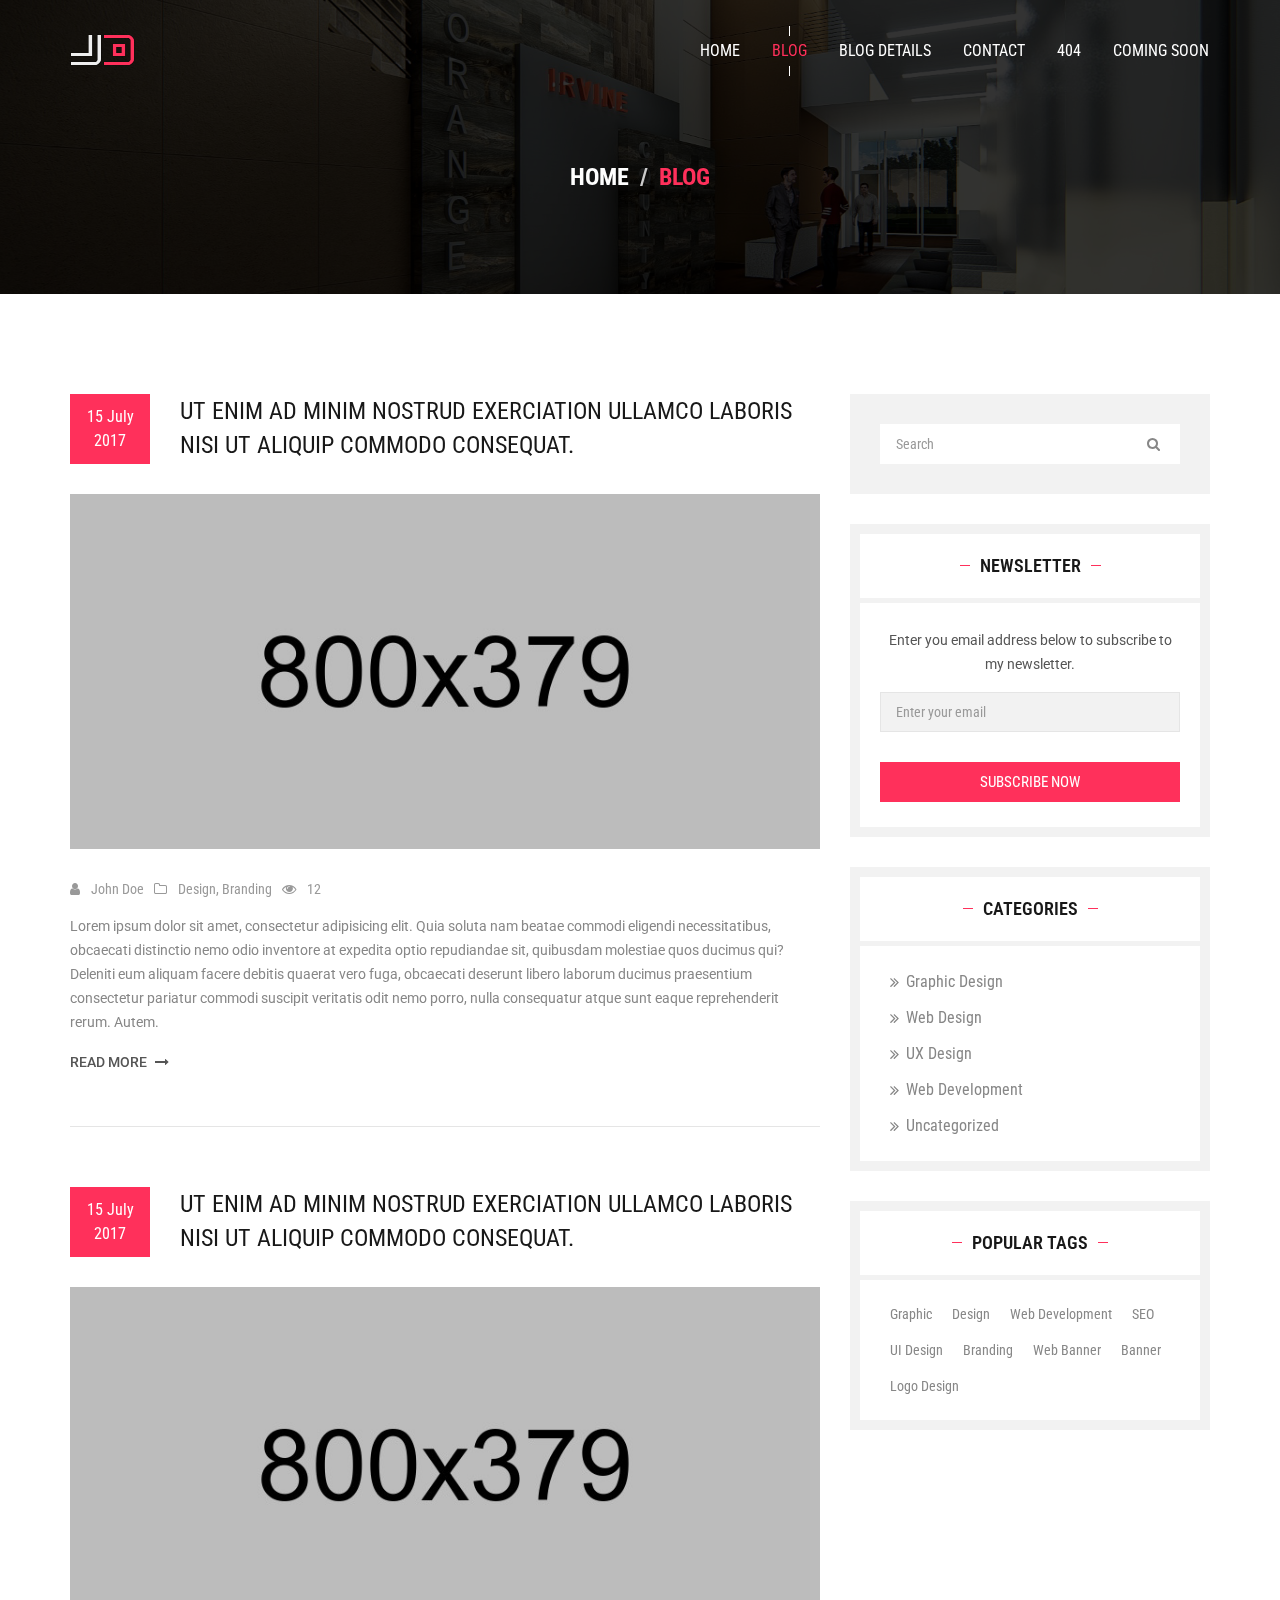
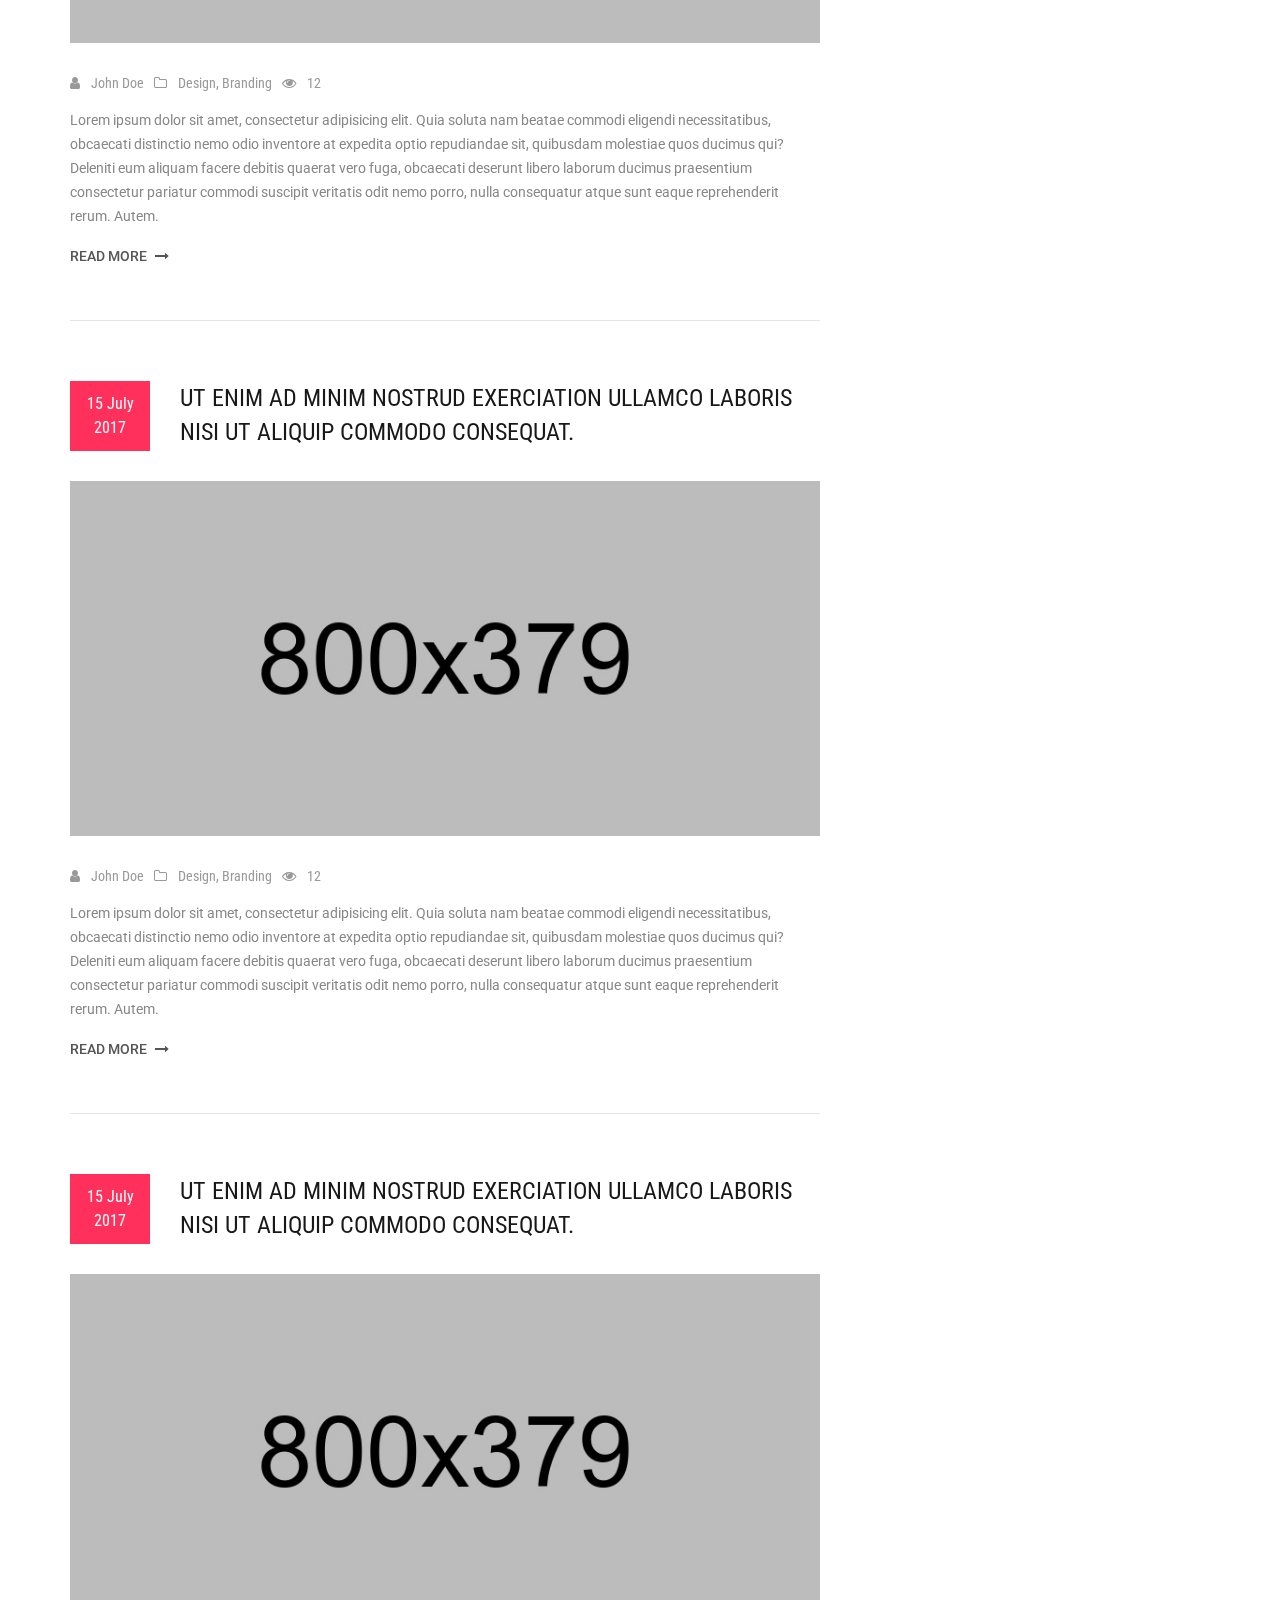
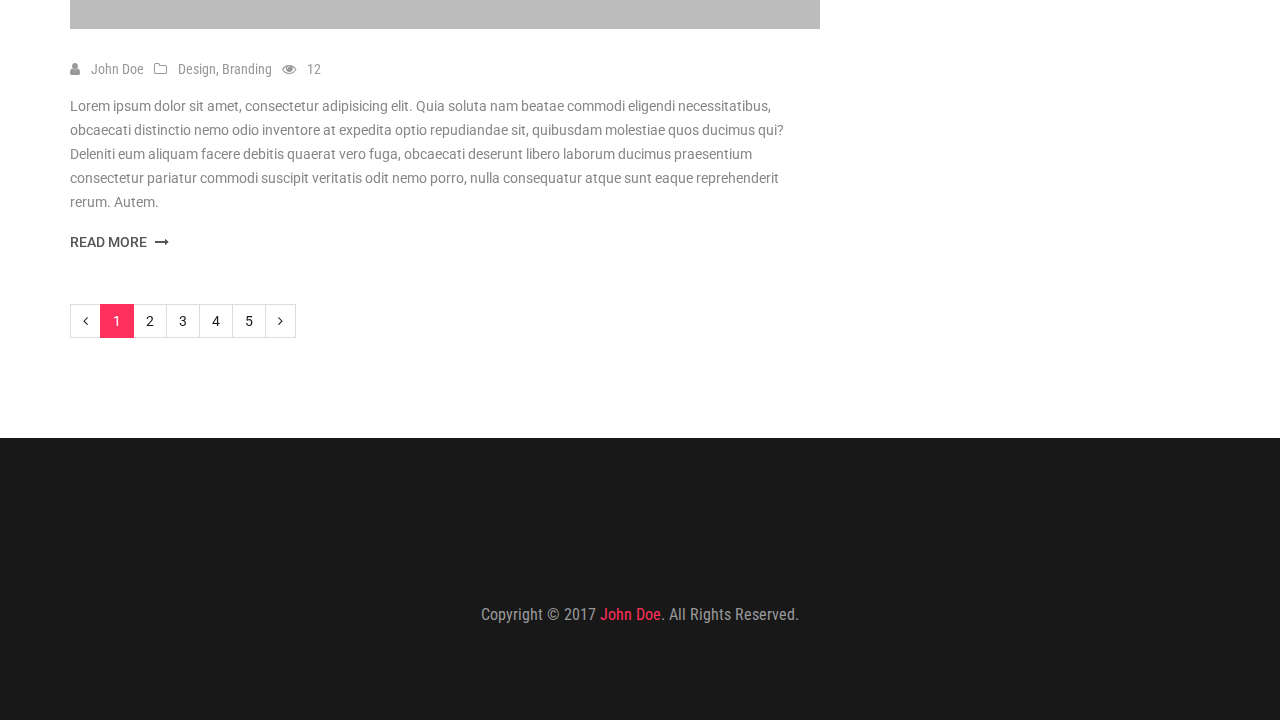
<file: blog.html>
<!DOCTYPE html>
<html dir="ltr" lang="en">
<head>
    <meta charset="utf-8">
    <meta http-equiv="X-UA-Compatible" content="IE=edge">
    <meta name="viewport" content="width=device-width, initial-scale=1">

    <!-- ==== Document Title ==== -->
    <title>JD - Responsive Personal vCard / CV / Resume Template</title>
    
    <!-- ==== Document Meta ==== -->
    <meta name="author" content="">
    <meta name="description" content="">
    <meta name="keywords" content="">

    <!-- ==== Favicon ==== -->
    <link rel="icon" href="favicon.png" type="image/png">

    <!-- ==== Google Font ==== -->
    <link rel="stylesheet" href="https://fonts.googleapis.com/css?family=Roboto:300,400,500,700%7CRoboto+Condensed:300,400,700">
    
    <!-- ==== Plugins Bundle ==== -->
    <link rel="stylesheet" href="css/plugins.min.css">
    
    <!-- ==== Main Stylesheet ==== -->
    <link rel="stylesheet" href="style.css">
    
    <!-- ==== Responsive Stylesheet ==== -->
    <link rel="stylesheet" href="css/responsive-style.css">
    
    <!-- ==== Color Scheme Stylesheet ==== -->
    <link rel="stylesheet" href="css/colors/color-1.css" id="changeColorScheme">
    
    <!-- ==== Custom Stylesheet ==== -->
    <link rel="stylesheet" href="css/custom.css">

    <!-- ==== HTML5 Shim and Respond.js IE8 support of HTML5 elements and media queries ==== -->
    <!--[if lt IE 9]>
        <script src="https://oss.maxcdn.com/libs/html5shiv/3.7.0/html5shiv.js"></script>
        <script src="https://oss.maxcdn.com/libs/respond.js/1.4.2/respond.min.js"></script>
    <![endif]-->
</head>
<body>

    <!-- Preloader Start -->
    <div id="preloader" class="bg-primary">
        <div class="preloader--spinner"></div>
    </div>
    <!-- Preloader End -->

    <!-- Wrapper Start -->
    <div class="wrapper">
        <!-- Header Section Start -->
        <header id="header" class="header--section">
            <!-- Header Navbar Start -->
            <nav class="header--navbar navbar">
                <div class="container">
                    <div class="navbar-header">
                        <button type="button" class="navbar-toggle collapsed" data-toggle="collapse" data-target="#headerNav">
                            <span class="sr-only">Toggle Navigation</span>
                            <span class="icon-bar"></span>
                            <span class="icon-bar"></span>
                            <span class="icon-bar"></span>
                        </button>

                        <!-- Logo Start -->
                        <a href="index.html" class="navbar-brand">
                            <span class="vc--parent">
                                <span class="vc--child">
                                    <img src="img/logo.png" alt="">
                                </span>
                            </span>
                        </a>
                        <!-- Logo End -->
                    </div>

                    <div id="headerNav" class="navbar-collapse collapse">
                        <!-- Header Nav Links Start -->
                        <ul class="header--nav-links ff--primary nav navbar-right">
                            <li><a href="index.html">Home</a></li>
                            <li class="active"><a href="blog.html">Blog</a></li>
                            <li><a href="blog-details.html">Blog Details</a></li>
                            <li><a href="contact.html">Contact</a></li>
                            <li><a href="404.html">404</a></li>
                            <li><a href="coming-soon.html">Coming Soon</a></li>
                        </ul>
                        <!-- Header Nav Links End -->
                    </div>
                </div>
            </nav>
            <!-- Header Navbar End -->
        </header>
        <!-- Header Section End -->

        <!-- Page Breadcrumb Start -->
        <div class="page--breadcrumb pt--160 pb--100" data-bg-parallax="img/page-breadcrumb-img/bg.jpg" data-overlay="0.8">
            <div class="container">
                <ul class="breadcrumb ff--primary text-center">
                    <li><a href="index.html" class="btn-link">Home</a></li>
                    <li class="active"><span>Blog</span></li>
                </ul>
            </div>
        </div>
        <!-- Page Breadcrumb End -->

        <!-- Blog Section Start -->
        <section id="blog" class="section pt--100 pb--40">
            <div class="container">
                <div class="row">
                    <div class="col-md-8 pb--60">
                        <!-- Post Items Start -->
                        <div class="post--items">
                            <!-- Post Item Start -->
                            <div class="post--item">
                                <div class="post--header clearfix">
                                    <!-- Post Date Start -->
                                    <div class="post--date ff--primary bg-primary">
                                        <p><a href="#">15 July 2017</a></p>
                                    </div>
                                    <!-- Post Date End -->

                                    <!-- Post Title Start -->
                                    <div class="post--title text-uppercase ov--h">
                                        <h3 class="h3 fw--400">
                                            <a href="blog-details.html" class="btn-link">Ut enim ad minim nostrud exerciation ullamco laboris nisi ut aliquip commodo consequat.</a>
                                        </h3>
                                    </div>
                                    <!-- Post Title End -->
                                </div>

                                <!-- Post Image Start -->
                                <div class="post--img">
                                    <a href="blog-details.html"><img src="img/blog-img/post-item-04.jpg" alt=""></a>
                                </div>
                                <!-- Post Image End -->

                                <!-- Post Meta Start -->
                                <div class="post--meta ff--primary">
                                    <ul class="nav">
                                        <li>
                                            <i class="fa fa-user"></i>
                                            <a href="#">John Doe</a>
                                        </li>
                                        <li>
                                            <i class="fa fa-folder-o"></i>
                                            <a href="#">Design</a>
                                            <a href="#">Branding</a>
                                        </li>
                                        <li>
                                            <i class="fa fa-eye"></i>
                                            <span>12</span>
                                        </li>
                                    </ul>
                                </div>
                                <!-- Post Meta End -->

                                <!-- Post Excerpt Start -->
                                <div class="post--excerpt">
                                    <p>Lorem ipsum dolor sit amet, consectetur adipisicing elit. Quia soluta nam beatae commodi eligendi necessitatibus, obcaecati distinctio nemo odio inventore at expedita optio repudiandae sit, quibusdam molestiae quos ducimus qui? Deleniti eum aliquam facere debitis quaerat vero fuga, obcaecati deserunt libero laborum ducimus praesentium consectetur pariatur commodi suscipit veritatis odit nemo porro, nulla consequatur atque sunt eaque reprehenderit rerum. Autem.</p>
                                </div>
                                <!-- Post Excerpt End -->

                                <!-- Post Action Start -->
                                <div class="post--action text-uppercase">
                                    <a href="blog-details.html" class="btn-link">Read More<i class="fa fa-long-arrow-right"></i></a>
                                </div>
                                <!-- Post Action End -->
                            </div>
                            <!-- Post Item End -->

                            <!-- Post Item Start -->
                            <div class="post--item">
                                <div class="post--header clearfix">
                                    <!-- Post Date Start -->
                                    <div class="post--date ff--primary bg-primary">
                                        <p><a href="#">15 July 2017</a></p>
                                    </div>
                                    <!-- Post Date End -->

                                    <!-- Post Title Start -->
                                    <div class="post--title text-uppercase ov--h">
                                        <h3 class="h3 fw--400">
                                            <a href="blog-details.html" class="btn-link">Ut enim ad minim nostrud exerciation ullamco laboris nisi ut aliquip commodo consequat.</a>
                                        </h3>
                                    </div>
                                    <!-- Post Title End -->
                                </div>

                                <!-- Post Image Start -->
                                <div class="post--img">
                                    <a href="blog-details.html"><img src="img/blog-img/post-item-05.jpg" alt=""></a>
                                </div>
                                <!-- Post Image End -->

                                <!-- Post Meta Start -->
                                <div class="post--meta ff--primary">
                                    <ul class="nav">
                                        <li>
                                            <i class="fa fa-user"></i>
                                            <a href="#">John Doe</a>
                                        </li>
                                        <li>
                                            <i class="fa fa-folder-o"></i>
                                            <a href="#">Design</a>
                                            <a href="#">Branding</a>
                                        </li>
                                        <li>
                                            <i class="fa fa-eye"></i>
                                            <span>12</span>
                                        </li>
                                    </ul>
                                </div>
                                <!-- Post Meta End -->

                                <!-- Post Excerpt Start -->
                                <div class="post--excerpt">
                                    <p>Lorem ipsum dolor sit amet, consectetur adipisicing elit. Quia soluta nam beatae commodi eligendi necessitatibus, obcaecati distinctio nemo odio inventore at expedita optio repudiandae sit, quibusdam molestiae quos ducimus qui? Deleniti eum aliquam facere debitis quaerat vero fuga, obcaecati deserunt libero laborum ducimus praesentium consectetur pariatur commodi suscipit veritatis odit nemo porro, nulla consequatur atque sunt eaque reprehenderit rerum. Autem.</p>
                                </div>
                                <!-- Post Excerpt End -->

                                <!-- Post Action Start -->
                                <div class="post--action text-uppercase">
                                    <a href="blog-details.html" class="btn-link">Read More<i class="fa fa-long-arrow-right"></i></a>
                                </div>
                                <!-- Post Action End -->
                            </div>
                            <!-- Post Item End -->

                            <!-- Post Item Start -->
                            <div class="post--item">
                                <div class="post--header clearfix">
                                    <!-- Post Date Start -->
                                    <div class="post--date ff--primary bg-primary">
                                        <p><a href="#">15 July 2017</a></p>
                                    </div>
                                    <!-- Post Date End -->

                                    <!-- Post Title Start -->
                                    <div class="post--title text-uppercase ov--h">
                                        <h3 class="h3 fw--400">
                                            <a href="blog-details.html" class="btn-link">Ut enim ad minim nostrud exerciation ullamco laboris nisi ut aliquip commodo consequat.</a>
                                        </h3>
                                    </div>
                                    <!-- Post Title End -->
                                </div>

                                <!-- Post Image Start -->
                                <div class="post--img">
                                    <a href="blog-details.html"><img src="img/blog-img/post-item-06.jpg" alt=""></a>
                                </div>
                                <!-- Post Image End -->

                                <!-- Post Meta Start -->
                                <div class="post--meta ff--primary">
                                    <ul class="nav">
                                        <li>
                                            <i class="fa fa-user"></i>
                                            <a href="#">John Doe</a>
                                        </li>
                                        <li>
                                            <i class="fa fa-folder-o"></i>
                                            <a href="#">Design</a>
                                            <a href="#">Branding</a>
                                        </li>
                                        <li>
                                            <i class="fa fa-eye"></i>
                                            <span>12</span>
                                        </li>
                                    </ul>
                                </div>
                                <!-- Post Meta End -->

                                <!-- Post Excerpt Start -->
                                <div class="post--excerpt">
                                    <p>Lorem ipsum dolor sit amet, consectetur adipisicing elit. Quia soluta nam beatae commodi eligendi necessitatibus, obcaecati distinctio nemo odio inventore at expedita optio repudiandae sit, quibusdam molestiae quos ducimus qui? Deleniti eum aliquam facere debitis quaerat vero fuga, obcaecati deserunt libero laborum ducimus praesentium consectetur pariatur commodi suscipit veritatis odit nemo porro, nulla consequatur atque sunt eaque reprehenderit rerum. Autem.</p>
                                </div>
                                <!-- Post Excerpt End -->

                                <!-- Post Action Start -->
                                <div class="post--action text-uppercase">
                                    <a href="blog-details.html" class="btn-link">Read More<i class="fa fa-long-arrow-right"></i></a>
                                </div>
                                <!-- Post Action End -->
                            </div>
                            <!-- Post Item End -->

                            <!-- Post Item Start -->
                            <div class="post--item">
                                <div class="post--header clearfix">
                                    <!-- Post Date Start -->
                                    <div class="post--date ff--primary bg-primary">
                                        <p><a href="#">15 July 2017</a></p>
                                    </div>
                                    <!-- Post Date End -->

                                    <!-- Post Title Start -->
                                    <div class="post--title text-uppercase ov--h">
                                        <h3 class="h3 fw--400">
                                            <a href="blog-details.html" class="btn-link">Ut enim ad minim nostrud exerciation ullamco laboris nisi ut aliquip commodo consequat.</a>
                                        </h3>
                                    </div>
                                    <!-- Post Title End -->
                                </div>

                                <!-- Post Image Start -->
                                <div class="post--img">
                                    <a href="blog-details.html"><img src="img/blog-img/post-item-07.jpg" alt=""></a>
                                </div>
                                <!-- Post Image End -->

                                <!-- Post Meta Start -->
                                <div class="post--meta ff--primary">
                                    <ul class="nav">
                                        <li>
                                            <i class="fa fa-user"></i>
                                            <a href="#">John Doe</a>
                                        </li>
                                        <li>
                                            <i class="fa fa-folder-o"></i>
                                            <a href="#">Design</a>
                                            <a href="#">Branding</a>
                                        </li>
                                        <li>
                                            <i class="fa fa-eye"></i>
                                            <span>12</span>
                                        </li>
                                    </ul>
                                </div>
                                <!-- Post Meta End -->

                                <!-- Post Excerpt Start -->
                                <div class="post--excerpt">
                                    <p>Lorem ipsum dolor sit amet, consectetur adipisicing elit. Quia soluta nam beatae commodi eligendi necessitatibus, obcaecati distinctio nemo odio inventore at expedita optio repudiandae sit, quibusdam molestiae quos ducimus qui? Deleniti eum aliquam facere debitis quaerat vero fuga, obcaecati deserunt libero laborum ducimus praesentium consectetur pariatur commodi suscipit veritatis odit nemo porro, nulla consequatur atque sunt eaque reprehenderit rerum. Autem.</p>
                                </div>
                                <!-- Post Excerpt End -->

                                <!-- Post Action Start -->
                                <div class="post--action text-uppercase">
                                    <a href="blog-details.html" class="btn-link">Read More<i class="fa fa-long-arrow-right"></i></a>
                                </div>
                                <!-- Post Action End -->
                            </div>
                            <!-- Post Item End -->
                        </div>
                        <!-- Post Items End -->

                        <!-- Pagination Nav Start -->
                        <nav class="pagination--nav pt--50">
                            <ul class="pagination clearfix">
                            <li>
                                <a href="#" aria-label="Previous">
                                    <i class="fa fa-angle-left" aria-hidden="true"></i>
                                </a>
                            </li>
                            <li class="active"><span>1</span></li>
                            <li><a href="#">2</a></li>
                            <li><a href="#">3</a></li>
                            <li><a href="#">4</a></li>
                            <li><a href="#">5</a></li>
                            <li>
                                <a href="#" aria-label="Next">
                                    <i class="fa fa-angle-right" aria-hidden="true"></i>
                                </a>
                            </li>
                            </ul>
                        </nav>
                        <!-- Pagination Nav End -->
                    </div>

                    <div class="col-md-4 pb--60">
                        <!-- Widget Start -->
                        <div class="widget">
                            <!-- Search Widget Start -->
                            <div class="search--widget" data-form="validate">
                                <form action="#">
                                    <input type="text" name="search" placeholder="Search" class="form-control" required>

                                    <button type="submit" class="btn-link"><i class="fa fa-search"></i></button>
                                </form>
                            </div>
                            <!-- Search Widget End -->
                        </div>
                        <!-- Widget End -->

                        <!-- Widget Start -->
                        <div class="widget">
                            <div class="widget--title">
                                <h2 class="h4">Newsletter</h2>
                            </div>

                            <!-- Newsletter Widget Start -->
                            <div class="newsletter--widget bg-default" data-form="validate">
                                <div class="desc">
                                    <p>Enter you email address below to subscribe to my newsletter.</p>
                                </div>

                                <form action="https://themelooks.us13.list-manage.com/subscribe/post?u=79f0b132ec25ee223bb41835f&id=f4e0e93d1d" method="post" name="mc-embedded-subscribe-form" target="_blank">
                                    <input type="email" name="EMAIL" placeholder="Enter your email" class="form-control" autocomplete="off" required>

                                    <button type="submit" class="btn btn-block btn-default active">Subscribe Now</button>
                                </form>
                            </div>
                            <!-- Newsletter Widget End -->
                        </div>
                        <!-- Widget End -->

                        <!-- Widget Start -->
                        <div class="widget">
                            <div class="widget--title">
                                <h2 class="h4">Categories</h2>
                            </div>

                            <!-- Links Widget Start -->
                            <div class="links--widget fs--16 ff--primary bg-default">
                                <ul class="nav">
                                    <li><a href="#">Graphic Design</a></li>
                                    <li><a href="#">Web Design</a></li>
                                    <li><a href="#">UX Design</a></li>
                                    <li><a href="#">Web Development</a></li>
                                    <li><a href="#">Uncategorized</a></li>
                                </ul>
                            </div>
                            <!-- Links Widget End -->
                        </div>
                        <!-- Widget End -->

                        <!-- Widget Start -->
                        <div class="widget">
                            <div class="widget--title">
                                <h2 class="h4">Popular Tags</h2>
                            </div>

                            <!-- Links Widget Start -->
                            <div class="tags--widget ff--primary bg-default">
                                <ul class="nav">
                                    <li><a href="#">Graphic</a></li>
                                    <li><a href="#">Design</a></li>
                                    <li><a href="#">Web Development</a></li>
                                    <li><a href="#">SEO</a></li>
                                    <li><a href="#">UI Design</a></li>
                                    <li><a href="#">Branding</a></li>
                                    <li><a href="#">Web Banner</a></li>
                                    <li><a href="#">Banner</a></li>
                                    <li><a href="#">Logo Design</a></li>
                                </ul>
                            </div>
                            <!-- Links Widget End -->
                        </div>
                        <!-- Widget End -->
                    </div>
                </div>
            </div>
        </section>
        <!-- Blog Section End -->

        <!-- Footer Section Start -->
        <footer class="footer--section pt--100 pb--100 text-center">
            <div class="container">
                <!-- Footer Social Start -->
                <div class="footer--social">
                    <ul class="nav" data-scroll-reveal="group">
                        <li><a href="https://www.facebook.com/michael.todd.9041083"><i class="fa fa-facebook"></i></a></li>
                        <li><a href="#"><i class="fa fa-twitter"></i></a></li>
                        <!-- <li><a href="#"><i class="fa fa-google-plus"></i></a></li> -->
                        <li><a href="https://www.linkedin.com/in/michael-todd-01a16677/"><i class="fa fa-linkedin"></i></a></li>
                    </ul>
                </div>
                <!-- Footer Social End -->

                <!-- Copyright Text Start -->
                <p class="copyright--text fs--16 ff--primary">Copyright &copy; 2017 <a href="#">John Doe</a>. All Rights Reserved.</p>
                <!-- Copyright Text End -->
            </div>
        </footer>
        <!-- Footer Section End -->
    </div>
    <!-- Wrapper End -->

    <!-- Back To Top Button Start -->
    <div id="backToTop">
        <a href="#" class="btn btn-default active"><i class="fa fa-long-arrow-up"></i></a>
    </div>
    <!-- Back To Top Button End -->

    <!-- ==== Plugins Bundle ==== -->
    <script src="js/plugins.min.js"></script>

    <!-- ==== Main Script ==== -->
    <script src="js/main.js"></script>

</body>
</html>
</file>
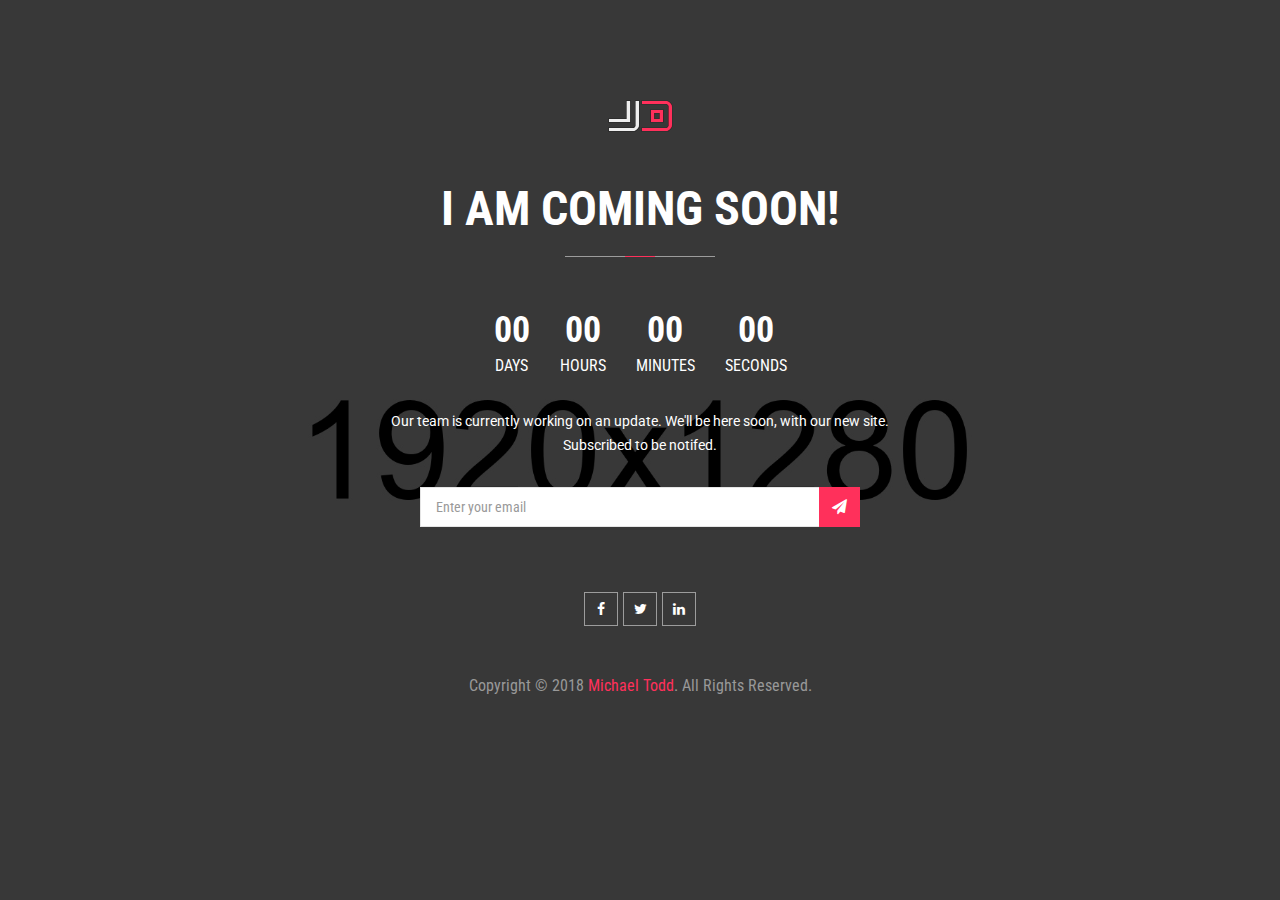
<file: coming-soon.html>
<!DOCTYPE html>
<html dir="ltr" lang="en">
<head>
    <meta charset="utf-8">
    <meta http-equiv="X-UA-Compatible" content="IE=edge">
    <meta name="viewport" content="width=device-width, initial-scale=1">

    <!-- ==== Document Title ==== -->
    <title>JD - Responsive Personal vCard / CV / Resume Template</title>
    
    <!-- ==== Document Meta ==== -->
    <meta name="author" content="">
    <meta name="description" content="">
    <meta name="keywords" content="">

    <!-- ==== Favicon ==== -->
    <link rel="icon" href="favicon.png" type="image/png">

    <!-- ==== Google Font ==== -->
    <link rel="stylesheet" href="https://fonts.googleapis.com/css?family=Roboto:300,400,500,700%7CRoboto+Condensed:300,400,700">
    
    <!-- ==== Plugins Bundle ==== -->
    <link rel="stylesheet" href="css/plugins.min.css">
    
    <!-- ==== Main Stylesheet ==== -->
    <link rel="stylesheet" href="style.css">
    
    <!-- ==== Responsive Stylesheet ==== -->
    <link rel="stylesheet" href="css/responsive-style.css">
    
    <!-- ==== Color Scheme Stylesheet ==== -->
    <link rel="stylesheet" href="css/colors/color-1.css" id="changeColorScheme">
    
    <!-- ==== Custom Stylesheet ==== -->
    <link rel="stylesheet" href="css/custom.css">

    <!-- ==== HTML5 Shim and Respond.js IE8 support of HTML5 elements and media queries ==== -->
    <!--[if lt IE 9]>
        <script src="https://oss.maxcdn.com/libs/html5shiv/3.7.0/html5shiv.js"></script>
        <script src="https://oss.maxcdn.com/libs/respond.js/1.4.2/respond.min.js"></script>
    <![endif]-->
</head>
<body>

    <!-- Preloader Start -->
    <div id="preloader" class="bg-primary">
        <div class="preloader--spinner"></div>
    </div>
    <!-- Preloader End -->

    <!-- Wrapper Start -->
    <div class="wrapper">
        <!-- Coming Soon Section Start -->
        <div class="coming-soon--section" data-bg-img="img/coming-soon-img/bg.jpg" data-overlay="0.7">
            <div class="container">
                <!-- Coming Soon Content Start -->
                <div class="cs--content pt--100 pb--100 text-center text-white">
                    <div class="logo">
                        <img src="img/logo.png" alt="">
                    </div>

                    <div class="title text-uppercase pb--50">
                        <h2 class="h2 text-white">I am coming soon!</h2>
                    </div>

                    <!-- Countdown Start -->
                    <div class="countdown ff--primary" data-countdown="2017/12/31"></div>
                    <!-- Countdown End -->

                    <div class="desc">
                        <p>Our team is currently working on an update. We'll be here soon, with our new site. Subscribed to be notifed.</p>
                    </div>

                    <div class="newsletter" data-form="validate">
                        <form action="https://themelooks.us13.list-manage.com/subscribe/post?u=79f0b132ec25ee223bb41835f&id=f4e0e93d1d" method="post" name="mc-embedded-subscribe-form" target="_blank">
                            <input type="email" name="EMAIL" placeholder="Enter your email" class="form-control" autocomplete="off" required>

                            <button type="submit" class="btn btn-default active"><i class="fa fa-send"></i></button>
                        </form>
                    </div>

                    <div class="social">
                        <ul class="nav">
                            <li><a href="https://www.facebook.com/michael.todd.9041083"><i class="fa fa-facebook"></i></a></li>
                            <li><a href="#"><i class="fa fa-twitter"></i></a></li>
                            <!-- <li><a href="#"><i class="fa fa-google-plus"></i></a></li> -->
                            <li><a href="https://www.linkedin.com/in/michael-todd-01a16677/"><i class="fa fa-linkedin"></i></a></li>
                        </ul>
                    </div>

                    <div class="copyright ff--primary pt--40">
                        <p>Copyright &copy; 2018 <a href="index.html">Michael Todd</a>. All Rights Reserved.</p>
                    </div>
                </div>
                <!-- Coming Soon Content End -->
            </div>
        </div>
        <!-- Coming Soon Section End -->
    </div>
    <!-- Wrapper End -->

    <!-- ==== Plugins Bundle ==== -->
    <script src="js/plugins.min.js"></script>

    <!-- ==== Main Script ==== -->
    <script src="js/main.js"></script>

</body>
</html>
</file>
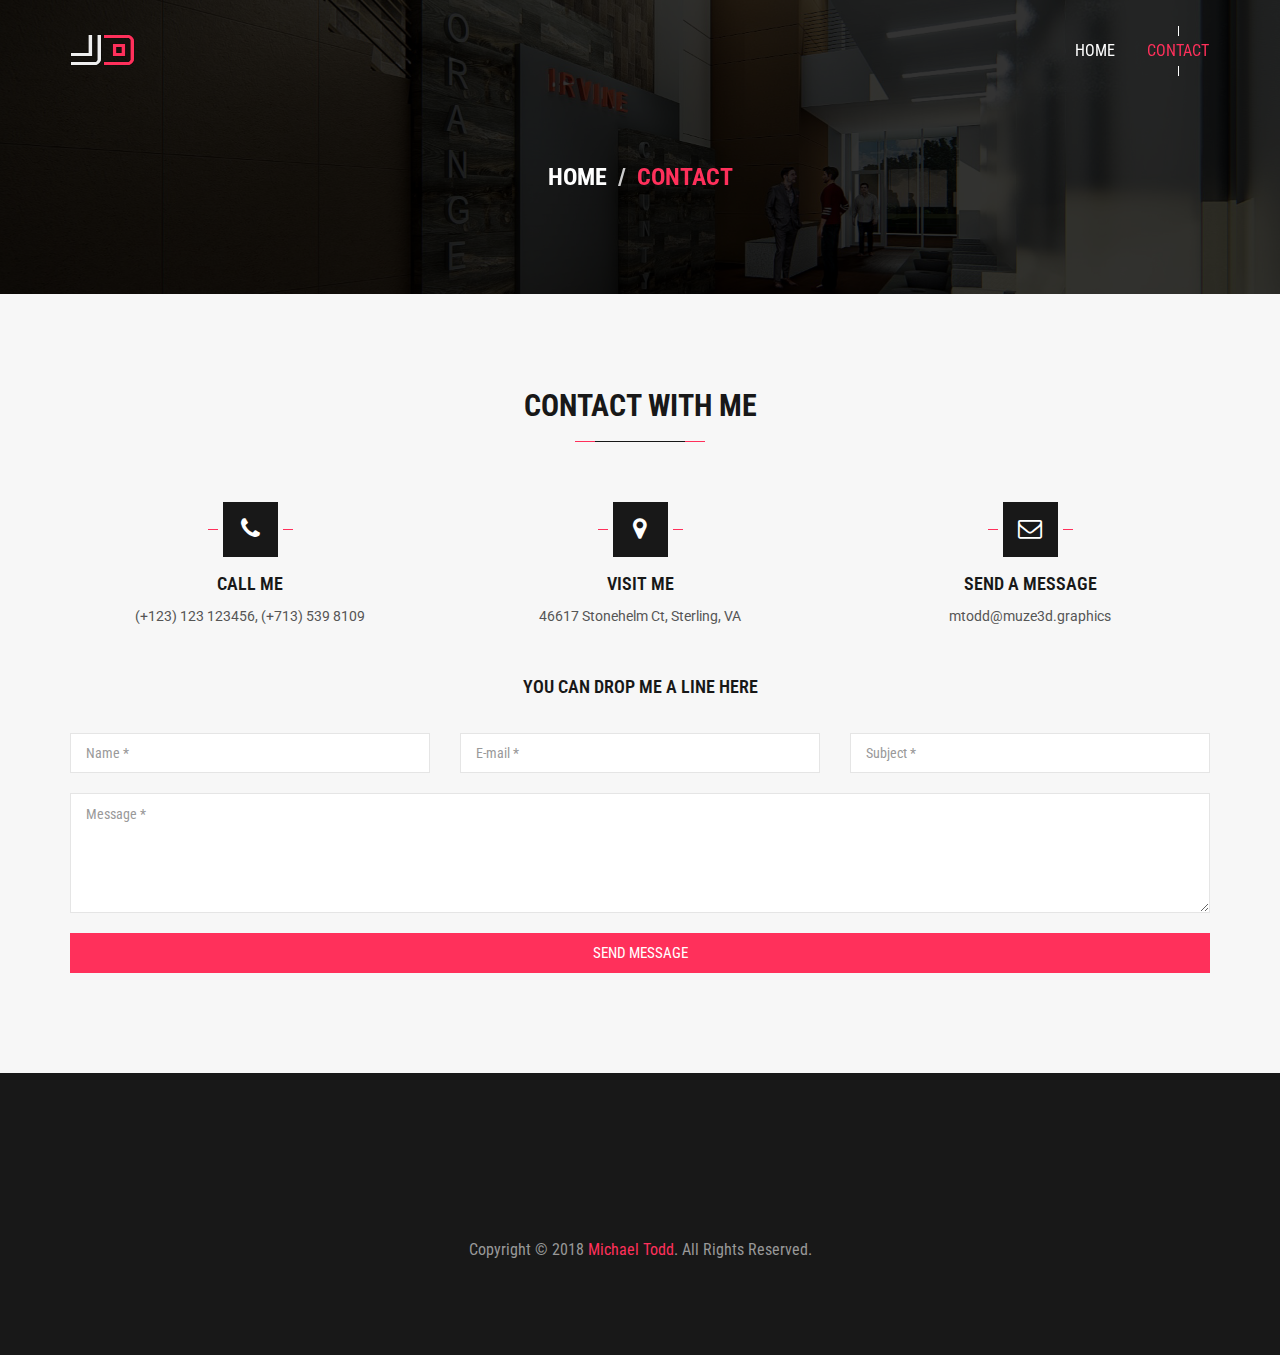
<file: contact.html>
<!DOCTYPE html>
<html dir="ltr" lang="en">
<head>
    <meta charset="utf-8">
    <meta http-equiv="X-UA-Compatible" content="IE=edge">
    <meta name="viewport" content="width=device-width, initial-scale=1">

    <!-- ==== Document Title ==== -->
    <title>JD - Responsive Personal vCard / CV / Resume Template</title>
    
    <!-- ==== Document Meta ==== -->
    <meta name="author" content="">
    <meta name="description" content="">
    <meta name="keywords" content="">

    <!-- ==== Favicon ==== -->
    <link rel="icon" href="favicon.png" type="image/png">

    <!-- ==== Google Font ==== -->
    <link rel="stylesheet" href="https://fonts.googleapis.com/css?family=Roboto:300,400,500,700%7CRoboto+Condensed:300,400,700">
    
    <!-- ==== Plugins Bundle ==== -->
    <link rel="stylesheet" href="css/plugins.min.css">
    
    <!-- ==== Main Stylesheet ==== -->
    <link rel="stylesheet" href="style.css">
    
    <!-- ==== Responsive Stylesheet ==== -->
    <link rel="stylesheet" href="css/responsive-style.css">
    
    <!-- ==== Color Scheme Stylesheet ==== -->
    <link rel="stylesheet" href="css/colors/color-1.css" id="changeColorScheme">
    
    <!-- ==== Custom Stylesheet ==== -->
    <link rel="stylesheet" href="css/custom.css">

    <!-- ==== HTML5 Shim and Respond.js IE8 support of HTML5 elements and media queries ==== -->
    <!--[if lt IE 9]>
        <script src="https://oss.maxcdn.com/libs/html5shiv/3.7.0/html5shiv.js"></script>
        <script src="https://oss.maxcdn.com/libs/respond.js/1.4.2/respond.min.js"></script>
    <![endif]-->
</head>
<body>

    <!-- Preloader Start -->
    <div id="preloader" class="bg-primary">
        <div class="preloader--spinner"></div>
    </div>
    <!-- Preloader End -->

    <!-- Wrapper Start -->
    <div class="wrapper">
        <!-- Header Section Start -->
        <header id="header" class="header--section">
            <!-- Header Navbar Start -->
            <nav class="header--navbar navbar">
                <div class="container">
                    <div class="navbar-header">
                        <button type="button" class="navbar-toggle collapsed" data-toggle="collapse" data-target="#headerNav">
                            <span class="sr-only">Toggle Navigation</span>
                            <span class="icon-bar"></span>
                            <span class="icon-bar"></span>
                            <span class="icon-bar"></span>
                        </button>

                        <!-- Logo Start -->
                        <a href="index.html" class="navbar-brand">
                            <span class="vc--parent">
                                <span class="vc--child">
                                    <img src="img/logo.png" alt="">
                                </span>
                            </span>
                        </a>
                        <!-- Logo End -->
                    </div>

                    <div id="headerNav" class="navbar-collapse collapse">
                        <!-- Header Nav Links Start -->
                        <ul class="header--nav-links ff--primary nav navbar-right">
                            <li><a href="index.html">Home</a></li>
                            <!-- <li><a href="blog.html">Blog</a></li> -->
                            <!-- <li><a href="blog-details.html">Blog Details</a></li> -->
                            <li class="active"><a href="contact.html">Contact</a></li>
                            <!-- <li><a href="404.html">404</a></li> -->
                            <!-- <li><a href="coming-soon.html">Coming Soon</a></li> -->
                        </ul>
                        <!-- Header Nav Links End -->
                    </div>
                </div>
            </nav>
            <!-- Header Navbar End -->
        </header>
        <!-- Header Section End -->

        <!-- Page Breadcrumb Start -->
        <div class="page--breadcrumb pt--160 pb--100" data-bg-parallax="img/page-breadcrumb-img/bg.jpg" data-overlay="0.8">
            <div class="container">
                <ul class="breadcrumb ff--primary text-center">
                    <li><a href="index.html" class="btn-link">Home</a></li>
                    <li class="active"><span>Contact</span></li>
                </ul>
            </div>
        </div>
        <!-- Page Breadcrumb End -->

        <!-- Contact Section Start -->
        <section id="contact" class="section pt--100 pb--40 bg-light">
            <div class="container">
                <!-- Section Title Start -->
                <div class="section--title pb--60 text-center">
                    <h2 class="h2 text-uppercase">Contact With Me</h2>
                </div>
                <!-- Section Title End -->

                <div class="row AdjustRow pb--10">
                    <div class="col-md-4 col-xs-12 pb--40">
                        <!-- Contact Info Block Start -->
                        <div class="contact--info-block" data-scroll-reveal="bottom">
                            <div class="icon">
                                <i class="fa fa-phone"></i>
                            </div>

                            <div class="title text-uppercase">
                                <h3 class="h4">Call Me</h3>
                            </div>

                            <div class="desc">
                                <p><a href="tel:+7135398109" class="btn-link">(+123) 123 123456</a>, <a href="tel:+7135398109" class="btn-link">(+713) 539 8109</a></p>
                            </div>
                        </div>
                        <!-- Contact Info Block End -->
                    </div>

                    <div class="col-md-4 col-xs-12 pb--40">
                        <!-- Contact Info Block Start -->
                        <div class="contact--info-block" data-scroll-reveal="bottom">
                            <div class="icon">
                                <i class="fa fa-map-marker"></i>
                            </div>

                            <div class="title text-uppercase">
                                <h3 class="h4">Visit Me</h3>
                            </div>

                            <div class="desc">
                                <p>46617 Stonehelm Ct, Sterling, VA</p>
                            </div>
                        </div>
                        <!-- Contact Info Block End -->
                    </div>

                    <div class="col-md-4 col-xs-12 pb--40">
                        <!-- Contact Info Block Start -->
                        <div class="contact--info-block" data-scroll-reveal="bottom">
                            <div class="icon">
                                <i class="fa fa-envelope-o"></i>
                            </div>

                            <div class="title text-uppercase">
                                <h3 class="h4">Send A Message</h3>
                            </div>

                            <div class="desc">
                                <p><a href="mailto:mtodd@muze3d.graphics" class="btn-link">mtodd@muze3d.graphics</a></p>
                            </div>
                        </div>
                        <!-- Contact Info Block End -->
                    </div>
                </div>

                <!-- Contact Form Start -->
                <div class="contact--form pb--60" data-form="ajax">
                    <div class="title text-center text-uppercase pb--30">
                        <h3 class="h4">You can drop me a line here</h3>
                    </div>

                    <form action="forms/contact-form.php">
                        <div class="status"></div>

                        <div class="row">
                            <div class="col-md-4">
                                <div class="form-group">
                                    <input type="text" name="name" placeholder="Name *" class="form-control" required>
                                </div>
                            </div>

                            <div class="col-md-4">
                                <div class="form-group">
                                    <input type="email" name="email" placeholder="E-mail *" class="form-control" required>
                                </div>
                            </div>

                            <div class="col-md-4">
                                <div class="form-group">
                                    <input type="text" name="subject" placeholder="Subject *" class="form-control" required>
                                </div>
                            </div>

                            <div class="col-md-12">
                                <div class="form-group">
                                    <textarea name="message" placeholder="Message *" class="form-control" required></textarea>
                                </div>
                            </div>

                            <div class="col-md-12">
                                <button type="submit" class="btn btn-block btn-primary">Send Message</button>
                            </div>
                        </div>
                    </form>
                </div>
                <!-- Contact Form End -->
            </div>
        </section>
        <!-- Contact Section End -->

        <!-- Footer Section Start -->
        <footer class="footer--section pt--100 pb--100 text-center">
            <div class="container">
                <!-- Footer Social Start -->
                <div class="footer--social">
                    <ul class="nav" data-scroll-reveal="group">
                        <li><a href="https://www.facebook.com/michael.todd.9041083"><i class="fa fa-facebook"></i></a></li>
                        <li><a href="#"><i class="fa fa-twitter"></i></a></li>
                        <!-- <li><a href="#"><i class="fa fa-google-plus"></i></a></li> -->
                        <li><a href="https://www.linkedin.com/in/michael-todd-01a16677/"><i class="fa fa-linkedin"></i></a></li>
                    </ul>
                </div>
                <!-- Footer Social End -->

                <!-- Copyright Text Start -->
                <p class="copyright--text fs--16 ff--primary">Copyright &copy; 2018 <a href="#">Michael Todd</a>. All Rights Reserved.</p>
                <!-- Copyright Text End -->
            </div>
        </footer>
        <!-- Footer Section End -->
    </div>
    <!-- Wrapper End -->

    <!-- Back To Top Button Start -->
    <div id="backToTop">
        <a href="#" class="btn btn-default active"><i class="fa fa-long-arrow-up"></i></a>
    </div>
    <!-- Back To Top Button End -->

    <!-- ==== Plugins Bundle ==== -->
    <script src="js/plugins.min.js"></script>

    <!-- ==== Main Script ==== -->
    <script src="js/main.js"></script>

</body>
</html>
</file>
<file: style.css>
/*

[Main Stylesheet]

Project     : JD - Responsive Personal vCard / CV / Resume Template
Version     : 1.0
Author      : ThemeLooks
Author URI  : https://themeforest.net/user/themelooks


NOTE:
------
PLEASE DO NOT EDIT THIS CSS, YOU MAY NEED TO USE "custom.css" FILE FOR WRITING YOUR CUSTOM CSS.
WE MAY RELEASE FUTURE UPDATES SO IT WILL OVERWRITE THIS FILE. IT'S BETTER AND SAFER TO USE "custom.css".


[TABLE OF CONTENTS]

1. GENERAL STYLES
    1.1. HEADINGS
    1.2. LINKS
    1.3. NAV LINKS
    1.4. BUTTONS
    1.5. FORM CONTROLS
    1.6. ALERT

2. HELPER CLASSES
    2.1. FLOATS
    2.2. OVERFLOWS
    2.3. PADDINGS
    2.4. TEXT COLORS
    2.5. BACKGROUND IMAGE
    2.6. BACKGROUND OVERLAY
    2.7. BACKGROUND COLORS
    2.8. FONTS
    2.9. VERTICAL CENTERING

3. COMPONENTS
    3.1. PRELOADER
    3.2. SECTION TITLE
    3.3. PAGE BREADCRUMB
    3.4. OWL DOTS
    3.5. PORTFOLIO FILTER MENU
    3.6. PAGINATION NAV
    3.7. BACK TO TOP

4. WIDGETS
    4.1. WIDGET TITLE
    4.2. SEARCH WIDGET
    4.3. NEWSLETTER WIDGET
    4.4. LINKS WIDGET
    4.5. TAGS WIDGET

5. BLOCKS
    5.1. ABOUT BLOCK
    5.2. SERVICE BLOCK
    5.3. TIMELINE BLOCK
    5.4. CONTACT INFO BLOCK
    5.5. CONTACT FORM
    5.6. COMMENT BLOCK
    5.7. CALL TO ACTION BLOCK

6. ITEMS
    6.1. PORTFOLIO ITEMS
    6.2. TIMELINE ITEMS
    6.3. SKILLS ITEMS
    6.4. PRICING ITEM
    6.5. TEAM MEMBER ITEM
    6.6. POST ITEM
    6.7. TESTIMONIAL ITEM
    6.8. COMMENT ITEMS

7. HEADER SECTION
    7.1. HEADER NAVBAR
    7.2. HEADER NAV LINKS

8. BANNER SECTION
    8.1. BANNER CONENT

9. FOOTER SECTION
    9.1. FOOTER SOCIAL
    9.2. COPYRIGHT TEXT

10. 404 SECTION
    10.1. 404 CONTENT

11. COMING SOON SECTION
    11.1. COMING SOON CONTENT

*/

/*------------------------------------*\
    1. GENERAL STYLES
\*------------------------------------*/
html,
body {
    height: 100%;
}

body {
    color: #878787;
    font-family: "Roboto", sans-serif;
    font-size: 14px;
    line-height: 24px;
    font-weight: 400;
    word-wrap: break-word;
}

p:last-child { /* RESET MARGIN OF LAST P TAG */
    margin-bottom: 0;
}

ul:last-child {
    margin-bottom: 0;
}

img,
.nav > li > a > img { /* RESPONSIVE IMAGES */
    max-width: 100%;
    height: auto;
}

p:last-child > img {
    margin-bottom: 15px;
}

::-moz-selection {
    color: #fff;
    background-color: #ff305b;
}

::selection {
    color: #fff;
    background-color: #ff305b;
}

.del {
    text-decoration: line-through;
}

.table:last-child {
    margin-bottom: 0;
}

.wrapper {
    height: 100%;
}

/* 1.1. HEADINGS */
h1, h2, h3, h4, h5, h6,
.h1, .h2, .h3, .h4, .h5, .h6 {
    color: #181818;
    font-family: "Roboto Condensed", sans-serif;
}

h1, h2, h3, .h1, .h2, .h3 {
    font-weight: 700;
}

h4, h5, h6, .h4, .h5, .h6 {
    font-weight: 600;
}

.h1, .h2, .h3, .h4, .h5, .h6 {
    margin-top: 0;
    margin-bottom: 0;
}

h5, .h5 { font-size: 16px; }
h6, .h6 { font-size: 14px; }

h1, .h1 { line-height: 46px; }
h2, .h2 { line-height: 40px; }
h3, .h3 { line-height: 34px; }
h4, .h4 { line-height: 28px; }
h5, .h5 { line-height: 26px; }
h6, .h6 { line-height: 24px; }

/* 1.2. LINKS */
a, .btn-link {
    -webkit-transition-property: color, border-color, background-color, box-shadow;
    transition-property: color, border-color, background-color, box-shadow;
    -webkit-transition-duration: .35s;
            transition-duration: .35s;
    -webkit-transition-timing-function: ease, ease, ease-in-out, ease-in-out;
            transition-timing-function: ease, ease, ease-in-out, ease-in-out;
}

a, .btn-link,
a:link, .btn-link:link,
a:visited, .btn-link:visited,
a:hover, .btn-link:hover,
a:focus, .btn-link:focus,
a:active, .btn-link:active { /* RESET TEXT DECORATION AND OUTLINE */
    text-decoration: none;
    outline: 0;
}

a {
    color: #ff305b;
}

a:hover,
a:focus {
    color: #ff305b;
}

.btn-link {
    display: inline-block;
    color: inherit;
    font-weight: inherit;
}

.btn-link:hover,
.btn-link:focus,
.btn-link.active {
    color: #ff305b;
}

/* 1.3. NAV LINKS */
.nav li a:hover,
.nav li a:focus,
.nav li.open > a,
.nav li.open > a:hover,
.nav li.open > a:focus {
    background-color: transparent; /* RESET NAV HOVER AND FOCUS BACKGROUND COLOR */
}

.nav li a {
    color: inherit;
}

.nav li a:focus,
.nav li.active > a:focus,
.nav li.open > a:focus {
    color: inherit;
}

.nav li a:hover,
.nav li.active > a,
.nav li.active > a:hover,
.nav li.active > a:focus,
.nav li.open > a,
.nav li.open > a:hover,
.nav li.open > a:focus {
    color: #ff305b;
}

.nav > li {
    float: left;
}

.nav > li > a {
    display: inline-block;
}

/* 1.4. BUTTONS */
.btn {
    position: relative;
    padding: 7px 30px 6px;
    border-radius: 0;
    font-family: "Roboto Condensed", sans-serif;
    font-size: 15px;
    line-height: 25px;
    -webkit-transition-property: color, border-color, background-color;
    transition-property: color, border-color, background-color;
    -webkit-transition-duration: .35s;
            transition-duration: .35s;
    -webkit-transition-timing-function: ease-in-out;
            transition-timing-function: ease-in-out;
    text-transform: uppercase;
    z-index: 0;
}

.btn.active,
.btn:active {
    box-shadow: none; /* RESET BUTTON BOX SHADOW */
}

.btn:focus,
.btn.focus,
.btn.active.focus,
.btn.active:focus,
.btn:active.focus,
.btn:active:focus,
.btn.focus {
    outline: 0; /* RESET BUTTON OUTLINE */
}

.btn:before {
    content: " ";
    position: absolute;
    top: 0;
    left: 0;
    right: 0;
    bottom: 0;
    -webkit-transform: scaleX(0);
            transform: scaleX(0);
    -webkit-transition: -webkit-transform .35s ease-in-out;
    transition: -webkit-transform .35s ease-in-out;
    transition: transform .35s ease-in-out;
    transition: transform .35s ease-in-out, -webkit-transform .35s ease-in-out;
    z-index: -1;
}

.btn:hover:before,
.btn:focus:before,
.btn.active:before {
    -webkit-transform: scaleX(1);
            transform: scaleX(1);
}

.btn-default,
.btn-default.disabled:hover,
.btn-default.disabled:focus,
.btn-default.disabled.focus,
.btn-default[disabled]:hover,
.btn-default[disabled]:focus,
.btn-default[disabled].focus {
    color: #ff305b;
    background-color: transparent;
    border-color: #ff305b;
}

.btn-default:before {
    background-color: #ff305b;
}

.btn-default:hover,
.btn-default:focus,
.btn-default.focus,
.btn-default:active,
.btn-default:active:hover,
.btn-default:active:focus,
.btn-default:active.focus,
.btn-default.active,
.btn-default.active:hover,
.btn-default.active:focus,
.btn-default.active.focus,
.open > .dropdown-toggle.btn-default,
.open > .dropdown-toggle.btn-default:hover,
.open > .dropdown-toggle.btn-default:focus,
.open > .dropdown-toggle.btn-default.focus,
.nav > li > a.btn-default:hover,
.nav > li > a.btn-default:focus,
.nav > li.active > a.btn-default {
    color: #fff;
    background-color: transparent;
    border-color: #ff305b;
}

.btn-white,
.btn-white.disabled:hover,
.btn-white.disabled:focus,
.btn-white.disabled.focus,
.btn-white[disabled]:hover,
.btn-white[disabled]:focus,
.btn-white[disabled].focus {
    color: #fff;
    background-color: transparent;
    border-color: #fff;
}

.btn-white:before {
    background-color: #fff;
}

.btn-white:hover,
.btn-white:focus,
.btn-white.focus,
.btn-white:active,
.btn-white:active:hover,
.btn-white:active:focus,
.btn-white:active.focus,
.btn-white.active,
.btn-white.active:hover,
.btn-white.active:focus,
.btn-white.active.focus,
.open > .dropdown-toggle.btn-white,
.open > .dropdown-toggle.btn-white:hover,
.open > .dropdown-toggle.btn-white:focus,
.open > .dropdown-toggle.btn-white.focus,
.nav > li > a.btn-white:hover,
.nav > li > a.btn-white:focus,
.nav > li.active > a.btn-white {
    color: #ff305b;
    background-color: transparent;
    border-color: #fff;
}

.btn-primary,
.btn-primary.disabled:hover,
.btn-primary.disabled:focus,
.btn-primary.disabled.focus,
.btn-primary[disabled]:hover,
.btn-primary[disabled]:focus,
.btn-primary[disabled].focus {
    color: #fff;
    background-color: #ff305b;
    border-color: #ff305b;
}

.btn-primary:before {
    background-color: #181818;
}

.btn-primary:hover,
.btn-primary:focus,
.btn-primary.focus,
.btn-primary:active,
.btn-primary:active:hover,
.btn-primary:active:focus,
.btn-primary:active.focus,
.btn-primary.active,
.btn-primary.active:hover,
.btn-primary.active:focus,
.btn-primary.active.focus,
.open > .dropdown-toggle.btn-primary,
.open > .dropdown-toggle.btn-primary:hover,
.open > .dropdown-toggle.btn-primary:focus,
.open > .dropdown-toggle.btn-primary.focus,
.nav > li > a.btn-primary:hover,
.nav > li > a.btn-primary:focus,
.nav > li.active > a.btn-primary {
    color: #fff;
    background-color: transparent;
    border-color: #181818;
}

/* 1.5. FORM CONTROLS */
.form-group {
    margin-bottom: 20px;
}

.form-control {
    height: 40px;
    padding: 8px 15px;
    border-color: #e5e5e5;
    border-radius: 0;
    box-shadow: none;
    font-family: "Roboto Condensed", sans-serif;
    font-size: 14px;
    line-height: 24px;
    font-weight: 400;
    -webkit-transition-duration: .25s;
            transition-duration: .25s;
    outline: 0;
}

.form-control:focus {
    border-color: #ff305b;
    box-shadow: none;
}

textarea.form-control {
    height: auto;
    min-height: 120px;
    resize: vertical;
}

select.form-control {
    cursor: pointer;
}

/* 1.6. ALERT */
.alert {
    border-radius: 0;
}

/*------------------------------------*\
    2. HELPER CLASSES
\*------------------------------------*/
/* 2.1. FLOATS */
.float--left {
    float: left;
}

.float--right {
    float: right;
}

/* 2.2. OVERFLOWS */
.ov--h {
    overflow: hidden;
}

/* 2.3. PADDINGS */
.pt--10 { padding-top: 10px; }
.pt--20 { padding-top: 20px; }
.pt--30 { padding-top: 30px; }
.pt--40 { padding-top: 40px; }
.pt--50 { padding-top: 50px; }
.pt--60 { padding-top: 60px; }
.pt--70 { padding-top: 70px; }
.pt--80 { padding-top: 80px; }
.pt--90 { padding-top: 90px; }
.pt--100 { padding-top: 100px; }
.pt--130 { padding-top: 130px; }
.pt--160 { padding-top: 160px; }

.pb--10 { padding-bottom: 10px; }
.pb--20 { padding-bottom: 20px; }
.pb--30 { padding-bottom: 30px; }
.pb--40 { padding-bottom: 40px; }
.pb--50 { padding-bottom: 50px; }
.pb--60 { padding-bottom: 60px; }
.pb--70 { padding-bottom: 70px; }
.pb--80 { padding-bottom: 80px; }
.pb--90 { padding-bottom: 90px; }
.pb--100 { padding-bottom: 100px; }
.pb--130 { padding-bottom: 130px; }
.pb--160 { padding-bottom: 160px; }

/* 2.4. TEXT COLORS */
.text-dark { color: #414141; }
.text-default { color: #878787; }
.text-white { color: #fff; }
.text-primary { color: #ff305b; }

/* 2.5. BACKGROUND IMAGE */
.bg--img {
    background-size: cover;
    background-position: center;
    background-repeat: no-repeat;
}

/* 2.6. BACKGROUND OVERLAY */
[data-overlay] {
    position: relative;
    z-index: 0;
}

[data-overlay]:before {
    content: " ";
    position: absolute;
    top: 0;
    left: 0;
    width: 100%;
    height: 100%;
    background-color: #000;
    -webkit-transition: opacity .25s ease-in-out;
    transition: opacity .25s ease-in-out;
    z-index: -1;
}

[data-overlay="0"]:before { opacity: 0; -ms-filter: "progid:DXImageTransform.Microsoft.Alpha(Opacity=0)"; }
[data-overlay="0.1"]:before { opacity: 0.1; -ms-filter: "progid:DXImageTransform.Microsoft.Alpha(Opacity=10)"; }
[data-overlay="0.15"]:before { opacity: 0.15; -ms-filter: "progid:DXImageTransform.Microsoft.Alpha(Opacity=15)"; }
[data-overlay="0.2"]:before { opacity: 0.2; -ms-filter: "progid:DXImageTransform.Microsoft.Alpha(Opacity=20)"; }
[data-overlay="0.25"]:before { opacity: 0.25; -ms-filter: "progid:DXImageTransform.Microsoft.Alpha(Opacity=25)"; }
[data-overlay="0.3"]:before { opacity: 0.3; -ms-filter: "progid:DXImageTransform.Microsoft.Alpha(Opacity=30)"; }
[data-overlay="0.35"]:before { opacity: 0.35; -ms-filter: "progid:DXImageTransform.Microsoft.Alpha(Opacity=35)"; }
[data-overlay="0.4"]:before { opacity: 0.4; -ms-filter: "progid:DXImageTransform.Microsoft.Alpha(Opacity=40)"; }
[data-overlay="0.45"]:before { opacity: 0.45; -ms-filter: "progid:DXImageTransform.Microsoft.Alpha(Opacity=45)"; }
[data-overlay="0.5"]:before { opacity: 0.5; -ms-filter: "progid:DXImageTransform.Microsoft.Alpha(Opacity=50)"; }
[data-overlay="0.55"]:before { opacity: 0.55; -ms-filter: "progid:DXImageTransform.Microsoft.Alpha(Opacity=55)"; }
[data-overlay="0.6"]:before { opacity: 0.6; -ms-filter: "progid:DXImageTransform.Microsoft.Alpha(Opacity=60)"; }
[data-overlay="0.65"]:before { opacity: 0.65; -ms-filter: "progid:DXImageTransform.Microsoft.Alpha(Opacity=65)"; }
[data-overlay="0.7"]:before { opacity: 0.7; -ms-filter: "progid:DXImageTransform.Microsoft.Alpha(Opacity=70)"; }
[data-overlay="0.75"]:before { opacity: 0.75; -ms-filter: "progid:DXImageTransform.Microsoft.Alpha(Opacity=75)"; }
[data-overlay="0.8"]:before { opacity: 0.8; -ms-filter: "progid:DXImageTransform.Microsoft.Alpha(Opacity=80)"; }
[data-overlay="0.85"]:before { opacity: 0.85; -ms-filter: "progid:DXImageTransform.Microsoft.Alpha(Opacity=85)"; }
[data-overlay="0.9"]:before { opacity: 0.9; -ms-filter: "progid:DXImageTransform.Microsoft.Alpha(Opacity=90)"; }
[data-overlay="0.95"]:before { opacity: 0.95; -ms-filter: "progid:DXImageTransform.Microsoft.Alpha(Opacity=95)"; }
[data-overlay="1"]:before { opacity: 1; -ms-filter: "progid:DXImageTransform.Microsoft.Alpha(Opacity=100)"; }

/* 2.7. BACKGROUND COLORS */
.bg-light { background-color: #f7f7f7; }
.bg-default { background-color: #fff; }
.bg-primary { background-color: #ff305b; }

/* 2.8. FONTS */
.ff--default { font-family: "Roboto", sans-serif; }
.ff--primary {font-family: "Roboto Condensed", sans-serif;}

.fw--100 { font-weight: 100; }
.fw--200 { font-weight: 200; }
.fw--300 { font-weight: 300; }
.fw--400 { font-weight: 400; }
.fw--500 {font-weight: 500;}
.fw--600 { font-weight: 600; }
.fw--700 { font-weight: 700; }
.fw--800 { font-weight: 800; }
.fw--900 { font-weight: 900; }

.fs--12 { font-size: 12px; line-height: 22px; }
.fs--14 { font-size: 14px; line-height: 24px; }
.fs--16 { font-size: 16px; line-height: 26px; }
.fs--18 { font-size: 18px; line-height: 28px; }
.fs--20 { font-size: 20px; line-height: 30px; }
.fs--22 { font-size: 22px; line-height: 32px; }
.fs--24 { font-size: 24px; line-height: 34px; }
.fs--26 { font-size: 26px; line-height: 36px; }
.fs--28 { font-size: 28px; line-height: 38px; }
.fs--30 { font-size: 30px; line-height: 40px; }

/* 2.9. VERTICAL CENTERING */
.vc--parent {
    width: 100%;
    height: 100%;
    display: table;
}

.vc--child {
    display: table-cell;
    vertical-align: middle;
}

.row--vc > div {
    float: none;
    display: table-cell;
    vertical-align: middle;
}

/*------------------------------------*\
    3. COMPONENTS
\*------------------------------------*/
/* 3.1. PRELOADER */
#preloader {
    position: fixed;
    top: 0;
    left: 0;
    right: 0;
    bottom: 0;
    z-index: 99999;
}

.preloader--spinner {
    position: absolute;
    top: 50%;
    left: 0;
    right: 0;
    width: 30px;
    height: 30px;
    margin: -15px auto 0;
    background-color: #fff;
    -webkit-animation: preloaderRotate 1.2s infinite ease-in-out;
            animation: preloaderRotate 1.2s infinite ease-in-out;
}

@-webkit-keyframes preloaderRotate {
    0% { -webkit-transform: perspective(120px); }
    50% { -webkit-transform: perspective(120px) rotateY(180deg); }
    100% { -webkit-transform: perspective(120px) rotateY(180deg) rotateX(180deg); }
}

@keyframes preloaderRotate {
    0% { 
        transform: perspective(120px) rotateX(0deg) rotateY(0deg);
        -webkit-transform: perspective(120px) rotateX(0deg) rotateY(0deg);
    } 50% { 
        transform: perspective(120px) rotateX(-180.1deg) rotateY(0deg);
        -webkit-transform: perspective(120px) rotateX(-180.1deg) rotateY(0deg);
    } 100% { 
        transform: perspective(120px) rotateX(-180deg) rotateY(-179.9deg);
        -webkit-transform: perspective(120px) rotateX(-180deg) rotateY(-179.9deg);
    }
}

/* 3.2. SECTION TITLE */
.section--title .h2 {
    display: inline-block;
    position: relative;
    margin-top: -8px;
    padding-bottom: 16px;
    z-index: 0;
}

.section--title .h2:before {
    content: " ";
    position: absolute;
    left: 0;
    right: 0;
    bottom: 0;
    max-width: 130px;
    height: 1px;
    margin: 0 auto;
    background-color: #ff305b;
}

.section--title .h2:after {
    content: " ";
    position: absolute;
    left: 0;
    right: 0;
    bottom: 0;
    max-width: 90px;
    height: 1px;
    margin: 0 auto;
    background-color: #181818;
}

.section--title .h2.text-white:before {
    background-color: #fff;
}

/* 3.3. PAGE BREADCRUMB */
.page--breadcrumb .breadcrumb {
    padding: 0;
    color: #fff;
    background-color: transparent;
    border-radius: 0;
    font-size: 24px;
    line-height: 34px;
    font-weight: 700;
    text-transform: uppercase;
}

.page--breadcrumb .breadcrumb li.active {
    color: #ff305b;
}

/* 3.4. OWL DOTS */
.owl-dots {
    margin-top: 22px;
    text-align: center;
}

.owl-dot {
    display: inline-block;
    width: 10px;
    height: 6px;
    margin: 0 5px;
    border: 1px solid #fff;
    -webkit-transition: background-color .25s ease-in-out;
    transition: background-color .25s ease-in-out;
}

.owl-dot.active {
    background-color: #fff;
}

/* 3.5. PORTFOLIO FILTER MENU */
.portfolio--filter-menu .nav {
    margin-top: -26px;
    margin-bottom: 2px;
    color: #181818;
    font-weight: 700;
    text-align: center;
    text-transform: uppercase;
}

.portfolio--filter-menu .nav > li {
    float: none;
    display: inline-block;
    margin: 20px 16px 0;
    -webkit-transition: color .25s;
    transition: color .25s;
    cursor: pointer;
}

.portfolio--filter-menu .nav > li:hover,
.portfolio--filter-menu .nav > li.active {
    color: #ff305b;
}

.portfolio--filter-menu .nav > li:before,
.portfolio--filter-menu .nav > li:after {
    content: " ";
    position: absolute;
    top: 0;
    left: 0;
    right: 0;
    width: 1px;
    height: 10px;
    margin: 0 auto;
    background-color: #181818;
    opacity: 0;
    -ms-filter: "progid:DXImageTransform.Microsoft.Alpha(Opacity=0)";
    visibility: hidden;
    -webkit-transition-property: opacity, visibility, top, bottom;
    transition-property: opacity, visibility, top, bottom;
    -webkit-transition-duration: .35s;
            transition-duration: .35s;
    -webkit-transition-timing-function: ease-in-out;
            transition-timing-function: ease-in-out;
}

.portfolio--filter-menu .nav > li:after {
    top: auto;
    bottom: 0;
}

.portfolio--filter-menu .nav > li:hover:before,
.portfolio--filter-menu .nav > li.active:before {
    top: -14px;
    opacity: 1;
    -ms-filter: "progid:DXImageTransform.Microsoft.Alpha(Opacity=100)";
    visibility: visible;
}

.portfolio--filter-menu .nav > li:hover:after,
.portfolio--filter-menu .nav > li.active:after {
    bottom: -14px;
    opacity: 1;
    -ms-filter: "progid:DXImageTransform.Microsoft.Alpha(Opacity=100)";
    visibility: visible;
}

/* 3.6. PAGINATION NAV */
.pagination {
    display: block;
    margin: 0;
    border-radius: 0;
}

.pagination > li > a,
.pagination > li > a:hover,
.pagination > li > a:focus,
.pagination > li > span,
.pagination > li > span:hover,
.pagination > li > span:focus {
    color: #181818;
    background-color: transparent;
}

.pagination > li:first-child > a,
.pagination > li:first-child > span,
.pagination > li:last-child > a,
.pagination > li:last-child > span {
    border-radius: 0;
}

.pagination > li > a:hover,
.pagination > li > span:hover,
.pagination > li.active > a,
.pagination > li.active > a:hover,
.pagination > li.active > span,
.pagination > li.active > span:hover {
    color: #fff;
    background-color: #ff305b;
    border-color: #ff305b;
}

/* 3.7. BACK TO TOP */
#backToTop {
    position: fixed;
    right: 30px;
    bottom: 20px;
    opacity: 0;
    -ms-filter: "progid:DXImageTransform.Microsoft.Alpha(Opacity=0)";
    visibility: hidden;
    -webkit-transition-property: bottom, opacity, visibility;
    transition-property: bottom, opacity, visibility;
    -webkit-transition-duration: .25s;
            transition-duration: .25s;
    -webkit-transition-timing-function: ease-in-out;
            transition-timing-function: ease-in-out;
    z-index: 999;
}

body.isScrolling #backToTop {
    bottom: 30px;
    opacity: 1;
    -ms-filter: "progid:DXImageTransform.Microsoft.Alpha(Opacity=100)";
    visibility: visible;
}

#backToTop .btn {
    width: 35px;
    padding: 0;
    font-size: 18px;
    line-height: 45px;
}

/*------------------------------------*\
    4. WIDGETS
\*------------------------------------*/
.widget {
    padding: 10px;
    background-color: #f2f2f2;
}

.widget + .widget {
    margin-top: 30px;
}

/* 4.1. WIDGET TITLE */
.widget--title {
    margin-bottom: 5px;
    padding: 18px 20px;
    background-color: #fff;
    text-align: center;
    text-transform: uppercase;
}

.widget--title:last-child {
    margin-bottom: 0;
}

.widget--title .h4 {
    position: relative;
    display: inline-block;
    z-index: 0;
}

.widget--title .h4:before {
    content: " ";
    position: absolute;
    top: 50%;
    left: -20px;
    right: -20px;
    margin-top: -1px;
    height: 1px;
    border-style: solid;
    border-width: 0 10px;
    border-color: #ff305b;
}

/* 4.2. SEARCH WIDGET */
.search--widget {
    position: relative;
    margin: 20px;
    z-index: 0;
}

.search--widget .form-control {
    border-color: transparent;
}

.search--widget .form-control:focus {
    border-color: #ff305b;
}

.search--widget button {
    position: absolute;
    top: 0;
    right: 0;
    padding: 8px 20px;
    border-width: 0;
}

/* 4.3. NEWSLETTER WIDGET */
.newsletter--widget {
    padding: 25px 20px;
    text-align: center;
}

.newsletter--widget .desc {
    margin-bottom: 16px;
    color: #555;
}

.newsletter--widget .form-control {
    background-color: #f2f2f2;
}

.newsletter--widget .btn {
    margin-top: 30px;
}

/* 4.4. LINKS WIDGET */
.links--widget {
    padding: 23px 30px 22px;
}

.links--widget .nav > li {
    float: none;
}

.links--widget .nav > li + li {
    margin-top: 10px;
}

.links--widget .nav > li > a {
    position: relative;
    padding: 0 0 0 16px;
    z-index: 0;
}

.links--widget .nav > li > a:before {
    content: "\f101";
    position: absolute;
    top: 0;
    left: 0;
    font-family: "FontAwesome";
}

/* 4.5. TAGS WIDGET */
.tags--widget {
    padding: 16px 20px;
}

.tags--widget .nav > li > a {
    padding: 6px 10px;
}

/*------------------------------------*\
    5. BLOCKS
\*------------------------------------*/
/* 5.1. ABOUT BLOCK */
.about--block .title {
    position: relative;
    margin-bottom: 4px;
    padding: 7px 0 7px 15px;
    border-left: 5px solid #181818;
    z-index: 0;
}

.about--block .title:before {
    content: " ";
    position: absolute;
    top: 0;
    left: -5px;
    width: 5px;
    height: 50%;
    background-color: #f00;
    z-index: 1;
}

.about--block .info {
    color: #696969;
    font-size: 16px;
    line-height: 26px;
}

.about--block .info th {
    position: relative;
    padding-right: 15px;
    text-transform: uppercase;
    z-index: 0;
}

.about--block .info th:after {
    content: ":";
    position: absolute;
    top: -1px;
    right: 0;
    font-weight: normal;
}

.about--block .info th .fa {
    min-width: 16px;
    margin-right: 15px;
}

.about--block .info td {
    padding-left: 8px;
}

.about--block .info tr + tr th,
.about--block .info tr + tr td {
    padding-top: 18px;
}

.about--block .info tr + tr th:after {
    top: 17px;
}

.about--block .social .nav {
    margin: 0 -2.5px;
}

.about--block .social .nav li a {
    min-width: 30px;
    margin: 5px 2.5px 0;
    padding: 2px 0 0;
    border: 1px solid #b2b2b2;
    line-height: 28px;
    text-align: center;
}

.about--block .social .nav li a:hover,
.about--block .social .nav li a:focus {
    color: #fff;
    background-color: #181818;
    border-color: #181818;
}

/* 5.2. SERVICE BLOCK */
.service--block {
    padding: 30px 20px 22px;
    background-color: #fff;
    border-top: 3px solid #181818;
    box-shadow: 0 2px 10px rgba(0, 0, 0, 0.05);
    text-align: center;
    -webkit-transition: border-color .55s, background-color .55s ease-in-out;
    transition: border-color .55s, background-color .55s ease-in-out;
}

.service--block:hover {
    background-color: #181818;
    border-color: #ff305b;
}

.service--block .icon {
    max-width: 60px;
    margin: 0 auto 23px;
    padding-top: 2px;
    color: #fff;
    background-color: #ff305b;
    border: 1px solid #ff305b;
    font-size: 22px;
    line-height: 56px;
    text-align: center;
    -webkit-transition: background-color .55s ease-in-out;
    transition: background-color .55s ease-in-out;
}

.service--block:hover .icon {
    background-color: transparent;
}

.service--block .title .h4 {
    margin-bottom: 14px;
    text-transform: uppercase;
    -webkit-transition: color .55s;
    transition: color .55s;
}

.service--block:hover .title .h4 {
    color: #fff;
}

.service--block .desc {
    -webkit-transition: color .55s;
    transition: color .55s;
}

.service--block:hover .desc {
    color: #eee;
}

/* 5.3. TIMELINE BLOCK */
.timeline--block .title .h5 {
    position: relative;
    margin-top: -6px;
    padding-bottom: 17px;
    color: #414141;
    text-align: center;
    text-transform: uppercase;
    z-index: 0;
}

.timeline--block .title .h5:before,
.timeline--block .title .h5:after {
    content: " ";
    position: absolute;
    left: 15px;
    right: 0;
    bottom: 0;
    width: 20px;
    height: 5px;
    margin: 0 auto;
    background-color: #181818;
}

.timeline--block .title .h5:after {
    left: 0;
    right: 25px;
    background-color: #ff305b;
}

.timeline--block .sub-title {
    max-width: 600px;
    margin: 26px auto 27px;
    text-align: center;
}

/* 5.4. CONTACT INFO BLOCK */
.contact--info-block {
    text-align: center;
}

.contact--info-block .icon {
    position: relative;
    max-width: 55px;
    margin: 0 auto 13px;
    color: #fff;
    background-color: #181818;
    font-size: 24px;
    line-height: 55px;
    z-index: 0;
}

.contact--info-block .icon:before {
    content: " ";
    position: absolute;
    top: 50%;
    left: -15px;
    right: -15px;
    height: 1px;
    margin-top: -1px;
    border-style: solid;
    border-width: 0 10px;
    border-color: #ff305b;
}

.contact--info-block .desc {
    margin-top: 6px;
    margin-bottom: 2px;
    color: #555;
}

/* 5.5. CONTACT FORM */
.contact--form .title .h4 {
    margin-top: -7px;
    margin-bottom: 2px;
}

/* 5.6. COMMENT BLOCK */
.comment--block-inner {
    padding: 53px 30px 60px;
    background-color: #f2f2f2;
}

/* 5.7. CALL TO ACTION BLOCK */
.cta--block .title .h2 {
    margin-top: 2px;
}

/*------------------------------------*\
    6. ITEMS
\*------------------------------------*/
/* 6.1. PORTFOLIO ITEMS */
.portfolio--item {
    position: relative;
    z-index: 0;
}

.portfolio--item .caption {
    position: absolute;
    top: 0;
    left: 0;
    right: 0;
    bottom: 0;
    padding: 30px 20px;
    color: #fff;
    text-align: center;
    opacity: 0;
    -ms-filter: "progid:DXImageTransform.Microsoft.Alpha(Opacity=0)";
    visibility: hidden;
    -webkit-transition: opacity .35s ease-in-out, visibility .35s ease-in-out;
    transition: opacity .35s ease-in-out, visibility .35s ease-in-out;
    z-index: 1;
}

.portfolio--item:hover .caption {
    opacity: 1;
    -ms-filter: "progid:DXImageTransform.Microsoft.Alpha(Opacity=100)";
    visibility: visible;
}

.portfolio--item .caption:before {
    content: " ";
    position: absolute;
    top: 0;
    left: 0;
    right: 0;
    bottom: 0;
    background-color: #181818;
    opacity: 0.85;
    -ms-filter: "progid:DXImageTransform.Microsoft.Alpha(Opacity=85)";
    z-index: -1;
}

.portfolio--item .caption:after {
    content: " ";
    position: absolute;
    top: 0;
    left: 0;
    right: 0;
    bottom: 0;
    width: 1px;
    margin: 0 auto;
    border-style: solid;
    border-width: 25px 0;
    border-color: #fff;
}

.portfolio--item .caption .h6 {
    color: #fff;
    text-transform: uppercase;
}

/* 6.2. TIMELINE ITEMS */
.timeline--items {
    margin-top: 52px;
}

.timeline--items > li {
    position: relative;
    width: 50%;
    margin-left: 50%;
    padding-top: 20px;
    padding-left: 80px;
    z-index: 0;
}

.timeline--items > li:first-child {
    padding-top: 0;
}

.timeline--items > li:before {
    content: " ";
    position: absolute;
    top: 0;
    left: -2px;
    bottom: 0;
    border-left: 4px solid #e5e5e5;
}

.timeline--items > li:nth-child(even) {
    margin-left: 0;
    padding-left: 0;
    padding-right: 80px;
}

.timeline--items > li:nth-child(even):before {
    left: auto;
    right: -2px;
}

.timeline--items > li:last-child:after {
    content: " ";
    position: absolute;
    left: -15px;
    bottom: 0;
    width: 30px;
    height: 4px;
    background-color: #e5e5e5;
}

.timeline--items > li:nth-child(even):last-child:after {
    left: auto;
    right: -15px;
}

.timeline--item {
    position: relative;
    background-color: #fff;
    z-index: 0;
}

.timeline--item:before {
    content: " ";
    position: absolute;
    top: 50%;
    left: -80px;
    width: 80px;
    height: 1px;
    background-color: #e5e5e5;
}

.timeline--items > li:nth-child(even) .timeline--item:before {
    left: auto;
    right: -80px;
}

.timeline--item .icon {
    content: "\f19d";
    position: absolute;
    top: 50%;
    left: -100px;
    width: 40px;
    margin-top: -20px;
    color: #181818;
    font-family: "FontAwesome";
    font-size: 16px;
    line-height: 40px;
    text-align: center;
}

.timeline--items > li:nth-child(even) .timeline--item .icon {
    left: auto;
    right: -100px;
}

.timeline--item .info,
.timeline--item .content {
    display: table-cell;
    vertical-align: top;
}

.timeline--item .table tbody tr td {
    min-width: 190px;
    padding: 0;
    border: 1px solid #e5e5e5;
}

.timeline--item .info {
    min-width: 190px;
}

.timeline--item .date {
    position: relative;
    margin: -1px -1px 0;
    padding: 7px 20px 5px;
    z-index: 0;
}

.timeline--item .bottom {
    padding: 16px 20px 15px;
}

.timeline--item .name {
    margin-top: 0;
    text-transform: uppercase;
}

.timeline--item .institute {
    margin-top: 6px;
    margin-bottom: 1px;
    color: #555;
}

.timeline--item .content {
    padding: 22px 30px 22px;
}

.timeline--item .info + .content {
    border-left-width: 0;
}

/* 6.3. SKILLS ITEMS */
.skill--title {
    position: relative;
    margin-bottom: 34px;
    padding: 7px 0 7px 15px;
    border-left: 5px solid #fff;
    z-index: 0;
}

.skill--title:before {
    content: " ";
    position: absolute;
    top: 0;
    left: -5px;
    width: 5px;
    height: 50%;
    background-color: #ff305b;
    z-index: 1;
}

.skill--item {
    position: relative;
    z-index: 0;
}

.skill--item:before {
    content: " ";
    position: absolute;
    left: 0;
    right: 0;
    bottom: 0;
    height: 4px;
    background-color: #333;
    z-index: -1;
}

.skill--item + .skill--item {
    margin-top: 24px;
}

.skill--progress {
    height: 4px;
    background-color: #ff305b;
    -webkit-transition: width .85s ease .25s;
    transition: width .85s ease .25s;
}

/* 6.4. PRICING ITEM */
.pricing--item {
    max-width: 380px;
    margin-left: auto;
    margin-right: auto;
    background-color: #fff;
    border: 1px solid #e5e5e5;
    box-shadow: 0 2px 5px rgba(0, 0, 0, 0.05);
    -webkit-transition: border-color .25s, box-shadow .25s ease-in-out;
    transition: border-color .25s, box-shadow .25s ease-in-out;
    text-align: center;
}

.pricing--item:hover {
    border-color: transparent;
    box-shadow: 0 5px 15px rgba(0, 0, 0, 0.15);
}

.pricing--header {
    padding: 60px 20px 47px;
}

.pricing--header .plan {
    display: inline-block;
    padding: 13px 30px;
    background-color: #fff;
    text-transform: uppercase;
}

.pricing--header .plan .h3 {
    font-weight: 400;
}

.pricing--header .price {
    margin-top: 48px;
    font-size: 18px;
    line-height: 28px;
    font-weight: 700;
}

.pricing--header .price span {
    font-size: 54px;
    line-height: 64px;
    font-weight: normal;
}

.pricing--features .nav {
    color: #555;
}

.pricing--features .nav > li {
    float: none;
    padding: 15px 20px;
    border-bottom: 1px solid #e5e5e5;
}

.pricing--action {
    padding: 40px 20px;
}

/* 6.5. TEAM MEMBER ITEM */
.team--member {
    position: relative;
    max-width: 380px;
    margin-left: auto;
    margin-right: auto;
    z-index: 0;
}

.team--member .img img {
    display: block;
    width: 100%;
}

.team--member .caption {
    position: absolute;
    top: 0;
    left: 0;
    right: 0;
    bottom: 0;
    padding: 20px;
    color: #fff;
    background-color: rgba(0, 0, 0, 0.8);
    text-align: center;
    opacity: 0;
    -ms-filter: "progid:DXImageTransform.Microsoft.Alpha(Opacity=0)";
    visibility: hidden;
    -webkit-transform: scale(0.8);
            transform: scale(0.8);
    -webkit-transition-property: opacity, visibility, -webkit-transform;
    transition-property: opacity, visibility, -webkit-transform;
    transition-property: opacity, visibility, transform;
    transition-property: opacity, visibility, transform, -webkit-transform;
    -webkit-transition-duration: .35s;
            transition-duration: .35s;
    -webkit-transition-timing-function: ease-in-out;
            transition-timing-function: ease-in-out;
    z-index: 1;
}

.team--member:hover .caption {
    opacity: 1;
    -ms-filter: "progid:DXImageTransform.Microsoft.Alpha(Opacity=100)";
    visibility: visible;
    -webkit-transform: scale(1);
            transform: scale(1);
}

.team--member .name .h3 {
    margin-bottom: 0;
    color: #fff;
}

.team--member .social .nav {
    margin-top: 17px;
}

.team--member .social .nav > li {
    float: none;
    display: inline-block;
}

.team--member .social .nav > li > a {
    display: block;
    width: 35px;
    margin: 0 1.5px;
    padding: 0;
    border: 1px solid rgba(255, 255, 255, 0.4);
    font-size: 16px;
    line-height: 33px;
}

.team--member .social .nav > li > a:hover {
    background-color: #fff;
}

/* 6.6. POST ITEM */
.post--item {
    max-width: 380px;
    margin-left: auto;
    margin-right: auto;
    padding: 20px 20px 22px;
    background-color: #fff;
}

.post--items .post--item {
    max-width: none;
    padding: 0;
}

.post--items .post--item + .post--item {
    margin-top: 52px;
    padding-top: 60px;
    border-top: 1px solid #e5e5e5;
}

.post--header {
    margin-bottom: 30px;
}

.post--date {
    float: left;
    width: 80px;
    margin-right: 30px;
    padding: 11px 0;
    font-size: 16px;
    line-height: 24px;
    text-align: center;
}

.post--date a {
    color: #fff;
}

.post--img {
    position: relative;
    margin-bottom: 28px;
    z-index: 0;
}

.post--img img {
    width: 100%;
}

.post--img .date {
    position: absolute;
    left: 0;
    bottom: 1px;
    width: 60px;
    padding: 12px 0;
    color: #fff;
    font-size: 12px;
    line-height: 18px;
    text-align: center;
    z-index: 0;
}

.post--img .date:before {
    content: " ";
    position: absolute;
    top: 0;
    left: 0;
    right: 0;
    bottom: 0;
    background-color: #ff305b;
    opacity: 0.8;
    -ms-filter: "progid:DXImageTransform.Microsoft.Alpha(Opacity=80)";
    -webkit-transition: opacity .25s ease-in-out;
    transition: opacity .25s ease-in-out;
    z-index: -1;
}

.post--img .date:hover:before {
    opacity: 1;
    -ms-filter: "progid:DXImageTransform.Microsoft.Alpha(Opacity=100)";
}

.post--meta {
    margin: 0;
    color: #999;
}

.post--meta .nav {
    margin: 0 -5px;
}

.post--meta .nav > li {
    padding: 0 5px;
}

.post--meta .nav > li > .fa {
    margin-right: 8px;
}

.post--single .post--meta .nav > li > .fa {
    color: #414141;
}

.post--meta .nav > li > a {
    padding: 0;
}

.post--meta .nav > li > a:after {
    content: ",";
    color: #999;
}

.post--meta .nav > li > a:last-child:after {
    display: none;
}

.post--excerpt {
    margin-top: 13px;
}

.post--action {
    margin-top: 16px;
    color: #555;
    font-weight: 500;
}

.post--action a .fa {
    margin-left: 8px;
}

.post--footer {
    margin-top: 22px;
    padding-top: 20px;
    border-top: 1px solid #e5e5e5;
}

.post--share > span {
    display: inline-block;
    margin-right: 15px;
    color: #181818;
    vertical-align: middle;
}

.post--share .nav {
    display: inline-block;
    color: #999;
    vertical-align: middle;
}

.post--share .nav > li > a {
    width: 30px;
    margin: 0 2.5px;
    padding: 2px 0 0;
    border: 1px solid #e5e5e5;
    font-size: 14px;
    line-height: 26px;
    text-align: center;
}

.post--share .nav > li > a:hover {
    color: #fff;
    background-color: #181818;
    border-color: #181818;
}

.post--nav {
    margin-top: 4px;
}

.post--nav .prev .fa {
    margin-right: 8px;
}

.post--nav .next .fa {
    margin-left: 8px;
}

.post--nav .divider {
    margin: 0 5px;
}

/* 6.7. TESTIMONIAL ITEM */
.testimonial--slider {
    margin: 1px 0 2px;
}

.testimonial--item {
    text-align: center;
}

.testimonial--item .icon {
    margin-bottom: 20px;
    font-size: 36px;
    line-height: 46px;
}

.testimonial--item blockquote {
    max-width: 720px;
    margin: 0 auto;
    padding: 0;
    border-width: 0;
    font-size: 16px;
    line-height: 26px;
}

.testimonial--item blockquote p {
    font-style: italic;
}

.testimonial--item blockquote p:before {
    content: "\f10d";
    margin-right: 8px;
    font-family: "FontAwesome";
    font-style: normal;
    font-size: 22px;
}

.testimonial--item blockquote p:after {
    content: "\f10e";
    margin-left: 8px;
    font-family: "FontAwesome";
    font-style: normal;
    font-size: 22px;
}

.testimonial--item blockquote footer {
    margin-top: 30px;
    color: inherit;
    font-size: 14px;
    line-height: 24px;
    font-weight: 700;
    text-transform: uppercase;
}

/* 6.8. COMMENT ITEMS */
.comment--items .comment--items {
    padding-top: 30px;
    padding-left: 130px;
}

.comment--items > li + li {
    margin-top: 30px;
}

.comment--item .img {
    position: relative;
    max-width: 100px;
    margin-right: 30px;
    z-index: 0;
}

.comment--item .img:before {
    content: " ";
    position: absolute;
    top: 50%;
    left: 0;
    right: -30px;
    height: 1px;
    margin-top: -1px;
    background-color: #e5e5e5;
    z-index: -1;
}

.comment--item .info {
    padding: 15px 20px 14px;
    border: 1px solid #e5e5e5;
}

.comment--item .date {
    margin-top: 2px;
}

.comment--item .action {
    margin-top: 5px;
}

.comment--item .content {
    margin-top: 7px;
    color: #555;
}

/*------------------------------------*\
    7. HEADER SECTION
\*------------------------------------*/
/* 7.1. HEADER NAVBAR */
.header--navbar {
    position: fixed;
    top: 0;
    left: 0;
    right: 0;
    margin-bottom: 0;
    border-width: 0;
    border-radius: 0;
    -webkit-transition: background-color .25s ease-in-out, box-shadow .25s ease-in-out;
    transition: background-color .25s ease-in-out, box-shadow .25s ease-in-out;
    z-index: 999;
}

body.isScrolling .header--navbar {
    background-color: #181818;
    box-shadow: 0 5px 10px rgba(0, 0, 0, 0.15);
}

.header--navbar .navbar-toggle {
    margin: 33px 0;
    border-color: #fff;
    border-radius: 0;
}

.header--navbar .navbar-toggle .icon-bar {
    background-color: #fff;
    border-radius: 0;
}

.header--navbar .navbar-brand {
    height: 100px;
    padding: 20px 0;
}

.header--navbar > .container .navbar-brand {
    margin-left: 0;
    margin-right: 0;
}

.header--navbar .navbar-collapse {
    padding: 0;
}

/* 7.2. HEADER NAV LINKS */
.header--nav-links {
    margin: 0 -15px;
    padding: 38px 0;
    color: #fff;
    font-size: 16px;
    line-height: 26px;
    text-transform: uppercase;
}

.header--nav-links > li > a {
    position: relative;
    padding: 0 16px;
    z-index: 0;
}

.header--nav-links > li > a:before {
    content: " ";
    position: absolute;
    top: 0;
    left: 0;
    right: 0;
    bottom: 0;
    width: 1px;
    margin: 0 auto;
    border-style: solid;
    border-width: 10px 0;
    border-color: #fff;
    opacity: 0;
    -ms-filter: "progid:DXImageTransform.Microsoft.Alpha(Opacity=0)";
    visibility: hidden;
    -webkit-transition-property: opacity, visibility, top, bottom, border-color;
    transition-property: opacity, visibility, top, bottom, border-color;
    -webkit-transition-duration: .35s;
            transition-duration: .35s;
    -webkit-transition-timing-function: ease-in-out;
            transition-timing-function: ease-in-out;
    z-index: -1;
}

.header--nav-links > li > a:hover:before,
.header--nav-links > li.active > a:before {
    top: -12px;
    bottom: -12px;
    opacity: 1;
    -ms-filter: "progid:DXImageTransform.Microsoft.Alpha(Opacity=100)";
    visibility: visible;
}

.header--nav-links > li > a > .caret {
    margin-left: 5px;
}

.dropdown-menu {
    margin-top: 10px;
    padding: 11px 0 9px;
    color: #222;
    border-width: 0;
    border-radius: 0;
    box-shadow: 0 5px 10px rgba(0, 0, 0, 0.05);
    font-size: 16px;
    line-height: 26px;
}

.dropdown-menu > li > a {
    padding: 5px 20px;
}

/*------------------------------------*\
    8. BANNER SECTION
\*------------------------------------*/
.banner--section {
    height: 100%;
}

/* 8.1. BANNER CONENT */
.banner--content .title {
    margin-bottom: 16px;
}

.banner--content .name .h2 {
    display: inline-block;
    font-size: 42px;
    line-height: 52px;
    border-style: solid;
    border-width: 1px 0;
    border-color: #ff305b;
}

.banner--content .role {
    margin-top: 20px;
}

.banner--content .desc {
    margin-top: 16px;
    color: #ccc;
}

.banner--content .action {
    margin-top: 10px;
}

.banner--content .action .btn {
    margin: 15px 15px 0;
}

/*------------------------------------*\
    9. FOOTER SECTION
\*------------------------------------*/
.footer--section {
    color: #999;
    background-color: #181818;
}

/* 9.1. FOOTER SOCIAL */
.footer--social .nav > li {
    float: none;
    display: inline-block;
}

.footer--social .nav > li > a {
    width: 30px;
    margin: 0 1px;
    padding: 2px 0 0;
    color: #181818;
    background-color: #fff;
    font-size: 14px;
    line-height: 28px;
}

.footer--social .nav > li > a:hover {
    color: #fff;
    background-color: #ff305b;
}

/* 9.2. COPYRIGHT TEXT */
.copyright--text:last-child {
    margin-bottom: -8px;
}

.footer--social + .copyright--text {
    margin-top: 34px;
}

/*------------------------------------*\
    10. 404 SECTION
\*------------------------------------*/
.f0f--section {
    height: 100%;
}

/* 10.1. 404 CONTENT */
.f0f--content .title {
    position: relative;
    z-index: 0;
}

.f0f--content .title .h1 {
    font-size: 160px;
    line-height: 180px;
    font-weight: 400;
}

.f0f--content .title p {
    display: inline-block;
    position: absolute;
    top: 50%;
    left: 50%;
    -webkit-transform: translate(-50%, -50%);
    transform: translate(-50%, -50%);
    padding: 0 10px;
    background-color: #000;
}

.f0f--content .desc {
    max-width: 630px;
    margin: 0 auto;
}

.f0f--content .search {
    position: relative;
    max-width: 520px;
    margin: 52px auto 0;
    z-index: 0;
}

.f0f--content .search button {
    position: absolute;
    top: 0;
    right: 0;
    padding: 6px 20px 7px;
}

.f0f--content .buttons {
    margin-top: 30px;
}

.f0f--content .buttons .or {
    display: inline-block;
    margin-top: 30px;
    margin-left: 30px;
    margin-right: 30px;
    vertical-align: middle;
}

.f0f--content .buttons .btn {
    margin: 30px 0 0;
    vertical-align: middle;
}

/*------------------------------------*\
    11. COMING SOON SECTION
\*------------------------------------*/
.coming-soon--section {
    height: 100%;
}

/* 11.1. COMING SOON CONTENT */
.cs--content .logo {
    margin-bottom: 48px;
}

.cs--content .title .h2 {
    position: relative;
    padding-bottom: 19px;
    font-size: 48px;
    line-height: 58px;
    z-index: 0;
}

.cs--content .title .h2:before {
    content: " ";
    position: absolute;
    left: 0;
    right: 0;
    bottom: 0;
    max-width: 150px;
    margin: 0 auto;
    border-bottom: 1px solid rgba(255, 255, 255, 0.5);
}

.cs--content .title .h2:after {
    content: " ";
    position: absolute;
    left: 0;
    right: 0;
    bottom: 0;
    max-width: 30px;
    margin: 0 auto;
    border-bottom: 1px solid #ff305b;
}

.cs--content .countdown ul {
    margin: 0;
    padding: 0;
    list-style: none;
}

.cs--content .countdown ul li {
    display: inline-block;
    margin: 0 15px;
}

.cs--content .countdown strong {
    display: block;
    font-size: 36px;
    line-height: 46px;
}

.cs--content .countdown span {
    display: block;
    font-size: 16px;
    line-height: 26px;
}

.cs--content .desc {
    max-width: 560px;
    margin: 30px auto 0;
}

.cs--content .newsletter {
    position: relative;
    max-width: 440px;
    margin: 30px auto 0;
    z-index: 0;
}

.cs--content .newsletter button {
    position: absolute;
    top: 0;
    right: 0;
    padding: 7px 12px 6px;
}

.cs--content .social {
    display: inline-block;
    margin: 60px 0 0;
}

.cs--content .social .nav > li > a {
    min-width: 34px;
    margin: 5px 2.5px 0;
    padding: 4px 0;
    border: 1px solid rgba(255, 255, 255, 0.5);
    text-align: center;
}

.cs--content .social .nav > li > a:hover {
    color: #fff;
    background-color: #ff305b;
    border-color: #ff305b;
}

.cs--content .copyright {
    color: #999;
    font-size: 16px;
    line-height: 26px;
}
</file>
<file: css/responsive-style.css>
/*

[Responsive Stylesheet]

Project     : JD - Responsive Personal vCard / CV / Resume Template
Version     : 1.0
Author      : ThemeLooks
Author URI  : https://themeforest.net/user/themelooks


NOTE:
------
PLEASE DO NOT EDIT THIS CSS, YOU MAY NEED TO USE "custom.css" FILE FOR WRITING YOUR CUSTOM CSS.
WE MAY RELEASE FUTURE UPDATES SO IT WILL OVERWRITE THIS FILE. IT'S BETTER AND SAFER TO USE "custom.css".


[TABLE OF CONTENTS]

1. MEDIA QUERIES
    1.1. LARGE DEVICES, WIDE SCREENS
    1.2. MEDIUM DEVICES, DESKTOPS
    1.3. SMALL DEVICES, TABLETS
    1.4. SMALL DEVICES, SMARTPHONES
    1.5. CUSTOM, IPHONE RETINA

*/

/*------------------------------------*\
    1. MEDIA QUERIES
\*------------------------------------*/
/* 1.1. LARGE DEVICES, WIDE SCREENS */
@media screen and (max-width: 1199px) {

}

@media screen and (min-width: 992px) {
    /* VERTICAL CENTERING */
    .row--md-vc > div {
        float: none;
        display: table-cell;
        vertical-align: middle;
    }
}

/* 1.2. MEDIUM DEVICES, DESKTOPS */
@media screen and (max-width: 991px) {
    /* TIMELINE ITEMS */
    .timeline--items > li {
        width: 100%;
        margin-left: 0;
    }

    .timeline--items > li:before {
        left: 13px;
    }

    .timeline--items > li:nth-child(even) {
        padding-left: 80px;
        padding-right: 0;
    }

    .timeline--items > li:nth-child(even):before {
        left: 13px;
        right: auto;
    }

    .timeline--items > li:nth-child(even) .timeline--item:before {
        left: -80px;
        right: auto;
    }

    .timeline--item .icon {
        left: -85px;
    }

    .timeline--items > li:nth-child(even) .timeline--item .icon {
        left: -85px;
        right: auto;
    }

    .timeline--items > li:nth-child(even):last-child:after {
        left: 0;
        right: auto;
    }

    /* COMMENT ITEMS */
    .comment--items .comment--items {
        padding-left: 0;
    }

    /* HEADER SECTION */
    .header--navbar .navbar-header {
        float: none;
    }

    .header--navbar .navbar-toggle {
        display: block;
    }

    .header--navbar .navbar-collapse {
        display: none !important;
        position: absolute;
        top: 100%;
        left: 0;
        right: 0;
        max-width: 720px;
        max-height: 320px;
        margin: 0 auto;
        padding: 15px;
        background-color: #181818;
        box-shadow: 0 5px 10px rgba(0, 0, 0, 0.1);
        overflow: auto !important;
    }

    .header--navbar .navbar-collapse.collapsing,
    .header--navbar .navbar-collapse.in {
        display: block !important;
    }

    .header--nav-links {
        float: none !important;
        padding-top: 0;
        padding-bottom: 0;
    }

    .header--nav-links > li {
        float: none;
    }

    .header--nav-links > li + li {
        margin-top: 20px;
    }

    .header--nav-links > li > a {
        display: block;
    }

    .header--nav-links > li > a:hover:before,
    .header--nav-links > li.active > a:before {
        display: none;
    }

    .header--nav-links > .dropdown > .dropdown-menu {
        float: none;
        position: relative;
        box-shadow: none;
    }

    .header--nav-links > .dropdown > .dropdown-backdrop {
        display: none;
    }

    /* POST ITEM */
    .post--date + .post--title .h3 {
        margin-top: -8px;
    }
}

/* 1.3. SMALL DEVICES, TABLETS */
@media screen and (max-width: 767px) {
    /* TIMELINE ITEMS */
    .timeline--item .table tbody tr td {
        display: block;
    }

    .timeline--item .table tbody tr td + td {
        border-top-width: 0;
    }

    /* HEADER SECTION */
    .header--navbar .navbar-header {
        margin-left: 0;
        margin-right: 0;
    }

    .header--navbar .navbar-collapse {
        max-width: none;
    }
}

/* 1.4. SMALL DEVICES, SMARTPHONES */
@media screen and (max-width: 480px) {
    /* COL XXS */
    .col-xxs-12 {
        float: none;
        width: 100%;
        margin-left: 0;
        margin-right: 0;
    }

    /* COMMENT LIST */
    .comment--item .img {
        float: none;
        margin-bottom: 20px;
    }

    .comment--item .img:before {
        top: 0;
        left: 50%;
        right: auto;
        bottom: -20px;
        margin-top: 0;
        margin-left: -1px;
        height: auto;
        width: 1px;
    }

    /* POST ITEM */
    .post--share,
    .post--nav {
        float: none;
    }

    .post--nav {
        margin-top: 15px;
    }

    /* 404 CONTENT */
    .f0f--content .buttons .or {
        display: block;
    }
}

/* 1.5. CUSTOM, IPHONE RETINA */
@media screen and (max-width: 380px) {
    
}
</file>
<file: css/colors/color-9.css>
/*

[Theme Color Stylesheet]

Project     : JD - Responsive Personal vCard / CV / Resume Template
Version     : 1.0
Author      : ThemeLooks
Author URI  : https://themeforest.net/user/themelooks

*/

/*------------------------------------*\
    COLOR
\*------------------------------------*/
a,
a:hover,
a:focus,
.btn-link:hover,
.btn-link:focus,
.btn-link.active,
.nav li a:hover,
.nav li.active > a,
.nav li.active > a:hover,
.nav li.active > a:focus,
.nav li.open > a,
.nav li.open > a:hover,
.nav li.open > a:focus,
.btn-default,
.btn-default.disabled:hover,
.btn-default.disabled:focus,
.btn-default.disabled.focus,
.btn-default[disabled]:hover,
.btn-default[disabled]:focus,
.btn-default[disabled].focus,
.btn-white:hover,
.btn-white:focus,
.btn-white.focus,
.btn-white:active,
.btn-white:active:hover,
.btn-white:active:focus,
.btn-white:active.focus,
.btn-white.active,
.btn-white.active:hover,
.btn-white.active:focus,
.btn-white.active.focus,
.open > .dropdown-toggle.btn-white,
.open > .dropdown-toggle.btn-white:hover,
.open > .dropdown-toggle.btn-white:focus,
.open > .dropdown-toggle.btn-white.focus,
.nav > li > a.btn-white:hover,
.nav > li > a.btn-white:focus,
.nav > li.active > a.btn-white,
.text-primary,
.page--breadcrumb .breadcrumb li.active,
.portfolio--filter-menu .nav > li:hover,
.portfolio--filter-menu .nav > li.active {
    color: #179ea8;
}

/*------------------------------------*\
    BACKGROUND COLOR
\*------------------------------------*/
.btn-default:before,
.btn-primary,
.btn-primary.disabled:hover,
.btn-primary.disabled:focus,
.btn-primary.disabled.focus,
.btn-primary[disabled]:hover,
.btn-primary[disabled]:focus,
.btn-primary[disabled].focus,
.bg-primary,
.section--title .h2:before,
.pagination > li > a:hover,
.pagination > li > span:hover,
.pagination > li.active > a,
.pagination > li.active > a:hover,
.pagination > li.active > span,
.pagination > li.active > span:hover,
.service--block .icon,
.timeline--block .title .h5:after,
.skill--title:before,
.skill--progress,
.post--img .date:before,
.footer--social .nav > li > a:hover,
.cs--content .social .nav > li > a:hover {
    background-color: #179ea8;
}

::-moz-selection {
    background-color: #179ea8;
}

::selection {
    background-color: #179ea8;
}

/*------------------------------------*\
    BORDER COLOR
\*------------------------------------*/
.btn-default,
.btn-default.disabled:hover,
.btn-default.disabled:focus,
.btn-default.disabled.focus,
.btn-default[disabled]:hover,
.btn-default[disabled]:focus,
.btn-default[disabled].focus,
.btn-default:hover,
.btn-default:focus,
.btn-default.focus,
.btn-default:active,
.btn-default:active:hover,
.btn-default:active:focus,
.btn-default:active.focus,
.btn-default.active,
.btn-default.active:hover,
.btn-default.active:focus,
.btn-default.active.focus,
.open > .dropdown-toggle.btn-default,
.open > .dropdown-toggle.btn-default:hover,
.open > .dropdown-toggle.btn-default:focus,
.open > .dropdown-toggle.btn-default.focus,
.nav > li > a.btn-default:hover,
.nav > li > a.btn-default:focus,
.nav > li.active > a.btn-default,
.btn-primary,
.btn-primary.disabled:hover,
.btn-primary.disabled:focus,
.btn-primary.disabled.focus,
.btn-primary[disabled]:hover,
.btn-primary[disabled]:focus,
.btn-primary[disabled].focus,
.form-control:focus,
.pagination > li > a:hover,
.pagination > li > span:hover,
.pagination > li.active > a,
.pagination > li.active > a:hover,
.pagination > li.active > span,
.pagination > li.active > span:hover,
.widget--title .h4:before,
.search--widget .form-control:focus,
.service--block:hover,
.service--block .icon,
.contact--info-block .icon:before,
.banner--content .name .h2,
.cs--content .social .nav > li > a:hover {
    border-color: #179ea8;
}

.cs--content .title .h2:after {
    border-bottom-color: #179ea8;
}
</file>
<file: css/custom.css>
/*

[Custom Stylesheet]

Project     : JD - Responsive Personal vCard / CV / Resume Template
Version     : 1.0
Author      : ThemeLooks
Author URI  : https://themeforest.net/user/themelooks

You can write your custom css styles in this file...

*/
.about--block .title:before {
    content: " ";
    position: absolute;
    top: 0;
    left: -5px;
    width: 5px;
    height: 50%;
    background-color: #82b440;
    z-index: 1;
}

#mt-logo {

    max-width: 12%;
    min-width: 2%;
    
    
    /* background-blend-mode: multiply; */
    /* opacity: .5;
    filter: alpha(opacity=100); */
    /* mix-blend-mode: multiply; */
}

/* .bold_title  {
  font-family: "Avant Garde", Avantgarde, "Century Gothic", CenturyGothic, "AppleGothic", sans-serif;
  font-size: 14px;
  padding: 80px 50px;
  text-align: center;
  text-transform: uppercase;
  text-rendering: optimizeLegibility;
} */
</file>
<file: css/colors/color-1.css>
/*

[Theme Color Stylesheet]

Project     : JD - Responsive Personal vCard / CV / Resume Template
Version     : 1.0
Author      : ThemeLooks
Author URI  : https://themeforest.net/user/themelooks

*/

/*------------------------------------*\
    COLOR
\*------------------------------------*/
a,
a:hover,
a:focus,
.btn-link:hover,
.btn-link:focus,
.btn-link.active,
.nav li a:hover,
.nav li.active > a,
.nav li.active > a:hover,
.nav li.active > a:focus,
.nav li.open > a,
.nav li.open > a:hover,
.nav li.open > a:focus,
.btn-default,
.btn-default.disabled:hover,
.btn-default.disabled:focus,
.btn-default.disabled.focus,
.btn-default[disabled]:hover,
.btn-default[disabled]:focus,
.btn-default[disabled].focus,
.btn-white:hover,
.btn-white:focus,
.btn-white.focus,
.btn-white:active,
.btn-white:active:hover,
.btn-white:active:focus,
.btn-white:active.focus,
.btn-white.active,
.btn-white.active:hover,
.btn-white.active:focus,
.btn-white.active.focus,
.open > .dropdown-toggle.btn-white,
.open > .dropdown-toggle.btn-white:hover,
.open > .dropdown-toggle.btn-white:focus,
.open > .dropdown-toggle.btn-white.focus,
.nav > li > a.btn-white:hover,
.nav > li > a.btn-white:focus,
.nav > li.active > a.btn-white,
.text-primary,
.page--breadcrumb .breadcrumb li.active,
.portfolio--filter-menu .nav > li:hover,
.portfolio--filter-menu .nav > li.active {
    color: #ff305b;
}

/*------------------------------------*\
    BACKGROUND COLOR
\*------------------------------------*/
.btn-default:before,
.btn-primary,
.btn-primary.disabled:hover,
.btn-primary.disabled:focus,
.btn-primary.disabled.focus,
.btn-primary[disabled]:hover,
.btn-primary[disabled]:focus,
.btn-primary[disabled].focus,
.bg-primary,
.section--title .h2:before,
.pagination > li > a:hover,
.pagination > li > span:hover,
.pagination > li.active > a,
.pagination > li.active > a:hover,
.pagination > li.active > span,
.pagination > li.active > span:hover,
.service--block .icon,
.timeline--block .title .h5:after,
.skill--title:before,
.skill--progress,
.post--img .date:before,
.footer--social .nav > li > a:hover,
.cs--content .social .nav > li > a:hover {
    background-color: #ff305b;
}

::-moz-selection {
    background-color: #ff305b;
}

::selection {
    background-color: #ff305b;
}

/*------------------------------------*\
    BORDER COLOR
\*------------------------------------*/
.btn-default,
.btn-default.disabled:hover,
.btn-default.disabled:focus,
.btn-default.disabled.focus,
.btn-default[disabled]:hover,
.btn-default[disabled]:focus,
.btn-default[disabled].focus,
.btn-default:hover,
.btn-default:focus,
.btn-default.focus,
.btn-default:active,
.btn-default:active:hover,
.btn-default:active:focus,
.btn-default:active.focus,
.btn-default.active,
.btn-default.active:hover,
.btn-default.active:focus,
.btn-default.active.focus,
.open > .dropdown-toggle.btn-default,
.open > .dropdown-toggle.btn-default:hover,
.open > .dropdown-toggle.btn-default:focus,
.open > .dropdown-toggle.btn-default.focus,
.nav > li > a.btn-default:hover,
.nav > li > a.btn-default:focus,
.nav > li.active > a.btn-default,
.btn-primary,
.btn-primary.disabled:hover,
.btn-primary.disabled:focus,
.btn-primary.disabled.focus,
.btn-primary[disabled]:hover,
.btn-primary[disabled]:focus,
.btn-primary[disabled].focus,
.form-control:focus,
.pagination > li > a:hover,
.pagination > li > span:hover,
.pagination > li.active > a,
.pagination > li.active > a:hover,
.pagination > li.active > span,
.pagination > li.active > span:hover,
.widget--title .h4:before,
.search--widget .form-control:focus,
.service--block:hover,
.service--block .icon,
.contact--info-block .icon:before,
.banner--content .name .h2,
.cs--content .social .nav > li > a:hover {
    border-color: #ff305b;
}

.cs--content .title .h2:after {
    border-bottom-color: #ff305b;
}
</file>
